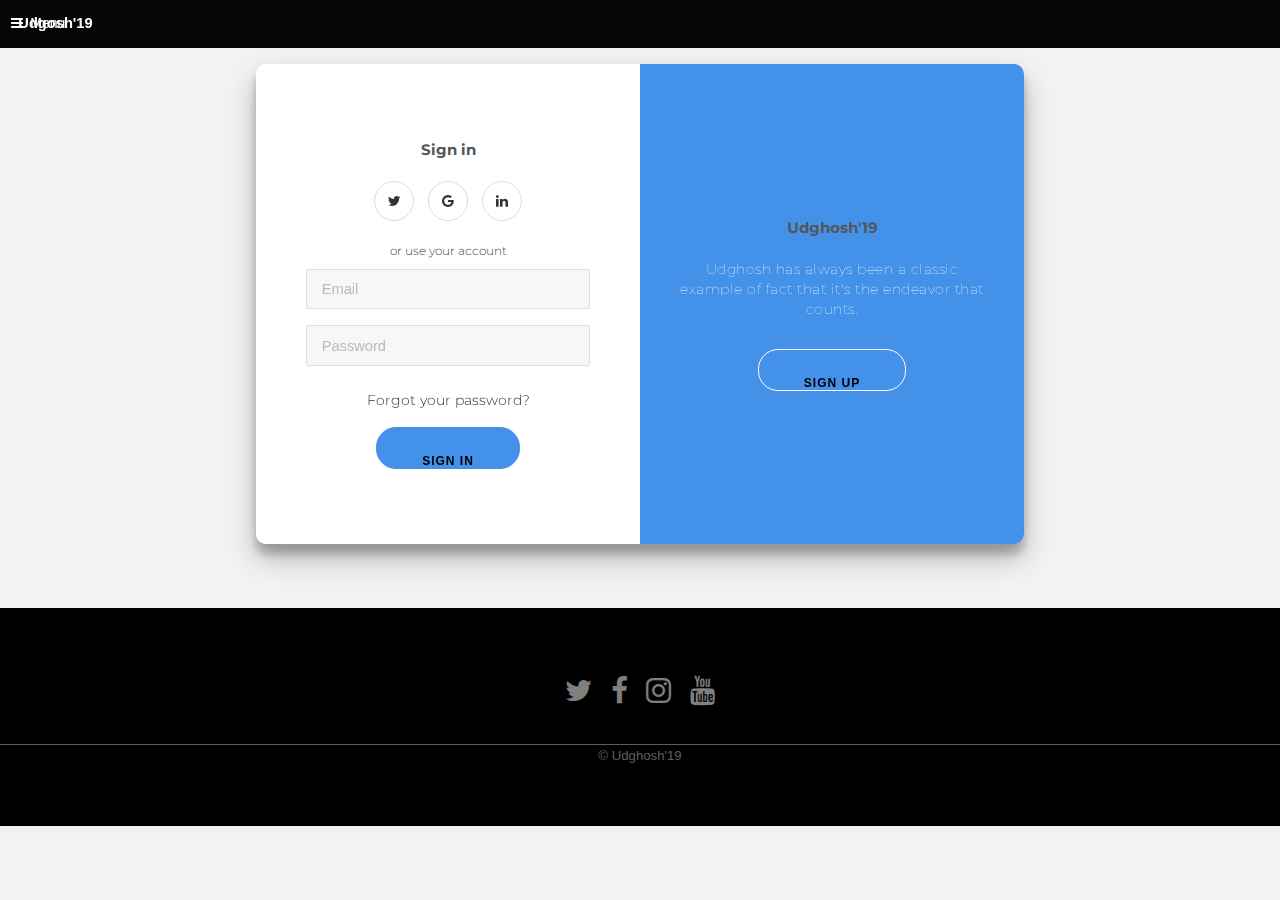
<file: index.html>
<!DOCTYPE HTML>
<!--
	Industrious by TEMPLATED
	templated.co @templatedco
	Released for free under the Creative Commons Attribution 3.0 license (templated.co/license)
-->
<html>
	<head>
		<title>Udghosh'19-login/register</title>
		<meta charset="utf-8" />
		<meta name="viewport" content="width=device-width, initial-scale=1, user-scalable=no" />
		<meta name="description" content="" />
		<meta name="keywords" content="" />
		<link rel="stylesheet" href="assets/css/main.css" />
		<link rel='stylesheet' href='abc/main.css'>
		<link rel="icon" type="image/png" href="https://www.udghosh.org/favicon/logo.png" />
	</head>
	<body class="is-preload">

		<!-- Header -->
			<header id="header">
				<a class="logo" href="index.html">Udgosh'19</a>
				<nav>
					<a href="#menu">Menu</a>
				</nav>
			</header>

		<!-- Nav -->
			<!-- <nav id="menu">
				<ul class="links">
					<li><a href="index.html">Home</a></li>
					<li><a href="elements.html">Elements</a></li>
					<li><a href="generic.html">Generic</a></li>
				</ul>
			</nav> -->
			<nav id="menu" class="">
				<ul class="links">
					<li><a href="index.html" style="-webkit-tap-highlight-color: rgba(0, 0, 0, 0);">Udghosh'19</a></li>
					<li><a href="404.html" style="-webkit-tap-highlight-color: rgba(0, 0, 0, 0);">Login/Register</a></li>
          			<li><a href="views/Brochure/index.html" target="_blank" style="-webkit-tap-highlight-color: rgba(0, 0, 0, 0);">Official Brochure</a></li>
          			<li><a href="views/Nossq/index.html" style="-webkit-tap-highlight-color: rgba(0, 0, 0, 0);">NOSSQ</a></li>
          			<li><a href="views/Events/index.html" style="-webkit-tap-highlight-color: rgba(0, 0, 0, 0);">Formal Events</a></li>
					<li><a href="views/Social/index.html" style="-webkit-tap-highlight-color: rgba(0, 0, 0, 0);">Social Initiatives</a></li>
					<li><a href="views/CA/index.html" style="-webkit-tap-highlight-color: rgba(0, 0, 0, 0);">Campus Ambassador</a></li>
					<li><a href="views/Pronights/index.html" style="-webkit-tap-highlight-color: rgba(0, 0, 0, 0);">Udghosh Broadcast</a></li>
					<li><a href="views/Gallery/index.html" style="-webkit-tap-highlight-color: rgba(0, 0, 0, 0);">Udghosh Snapshot</a></li>
					<li><a href="views/Team/index.html" style="-webkit-tap-highlight-color: rgba(0, 0, 0, 0);">About Us</a></li>
				</ul>
			<a href="#menu" class="close" style="-webkit-tap-highlight-color: rgba(0, 0, 0, 0);"></a></nav>
			<!-- <iframe src='a.html'>

			</iframe> -->

		

		<!-- Highlights -->
			

		

		<!-- Footer -->
			<!-- <footer id="footer">
				<div class="inner">
					<div class="content">
							<ul class="plain">
								<li><a href="#"><i class="icon fa-twitter">&nbsp;</i>Twitter</a></li>
								<li><a href="#"><i class="icon fa-facebook">&nbsp;</i>Facebook</a></li>
								<li><a href="#"><i class="icon fa-instagram">&nbsp;</i>Instagram</a></li>
								<li><a href="#"><i class="icon fa-github">&nbsp;</i>Github</a></li>
							</ul>
					</div>
					<div class="copyright">
						&copy; Untitled. Photos <a href="https://unsplash.co">Unsplash</a>, Video <a href="https://coverr.co">Coverr</a>.
					</div>
				</div>
			</footer> -->
			<div class="container" id="container">
				<div class="form-container sign-up-container">
					<form action="#">
						<h1>Create Account</h1>
						<div class="social-container">
							<a href="#" class="social"><i class="icon fa-facebook"></i></a>
							<a href="#" class="social"><i class="icon fa-google"></i></a>
							<a href="#" class="social"><i class="icon fa-linkedin"></i></a>
						</div>
						<span>or use your email for registration</span>
						<input type="text" placeholder="Name" />
						<input type="email" placeholder="Email" />
						<input type="password" placeholder="Password" />
						<button>Sign Up</button>
					</form>
				</div>
				<div class="form-container sign-in-container">
					<form action="#">
						<h1>Sign in</h1>
						<div class="social-container">
							<a href="#" class="social"><i class="icon fa-twitter"></i></a>
							<a href="#" class="social"><i class="icon fa-google"></i></a>
							<a href="#" class="social"><i class="icon fa-linkedin"></i></a>
						</div>
						<span>or use your account</span>
						<input type="email" placeholder="Email" />
						<input type="password" placeholder="Password" />
						<a href="#">Forgot your password?</a>
						<button>Sign In</button>
					</form>
				</div>
				<div class="overlay-container">
					<div class="overlay">
						<div class="overlay-panel overlay-left">
							<h1>Udghosh'19</h1>
							<p>IIT Kanpur presents to you</p>
							<button class="ghost" id="signIn">Sign In</button>
						</div>
						<div class="overlay-panel overlay-right">
							<h1>Udghosh'19</h1>
							<p>Udghosh has always been a classic example of fact that it's the endeavor that counts.</p>
							<button class="ghost" id="signUp">Sign Up</button>
						</div>
					</div>
				</div>
			</div>
			<!-- <footer id="footer">
				<div id='cont' >
					<span>
					<ul class="icons">
						<li><a href="https://twitter.com/udghoshiitk?lang=en" class="icon fa-twitter"><span class="label">Twitter</span></a></li>
						<li><a href="https://www.facebook.com/udghosh.iitk/" class="icon fa-facebook"><span class="label">Facebook</span></a></li>
						<li><a href="https://www.instagram.com/udghosh_iitk/" class="icon fa-instagram"><span class="label">Instagram</span></a></li>
						<li><a href="https://www.youtube.com/user/udghosh11" class="icon fa-youtube"><span class="label">YouTube</span></a></li>
					</ul>
					</span>
				</div>
				<div class="copyright">
					© Udghosh'19
				</div>
			</footer> -->
			<footer id="footer">
				<div id='cont'>
					<ul class="icons">
						<li><a href="https://twitter.com/udghoshiitk?lang=en" class="icon fa-twitter"><span class="label">Twitter</span></a></li>
						<li><a href="https://www.facebook.com/udghosh.iitk/" class="icon fa-facebook"><span class="label">Facebook</span></a></li>
						<li><a href="https://www.instagram.com/udghosh_iitk/" class="icon fa-instagram"><span class="label">Instagram</span></a></li>
						<li><a href="https://www.youtube.com/user/udghosh11" class="icon fa-youtube"><span class="label">YouTube</span></a></li>
					</ul>
				</div>
				<div class="copyright">
					© Udghosh'19
				</div>
			</footer>
		<!-- Scripts -->
			<script src="assets/js/jquery.min.js"></script>
			<script src="assets/js/browser.min.js"></script>
			<script src="assets/js/breakpoints.min.js"></script>
			<script src="assets/js/util.js"></script>
			<script src="assets/js/main.js"></script>
			<script>
				const signUpButton = document.getElementById('signUp');
			const signInButton = document.getElementById('signIn');
			const container = document.getElementById('container');
			
			signUpButton.addEventListener('click', () => {
				container.classList.add("right-panel-active");
			});
			
			signInButton.addEventListener('click', () => {
				container.classList.remove("right-panel-active");
			});
			</script>
			

	</body>
</html>
</file>
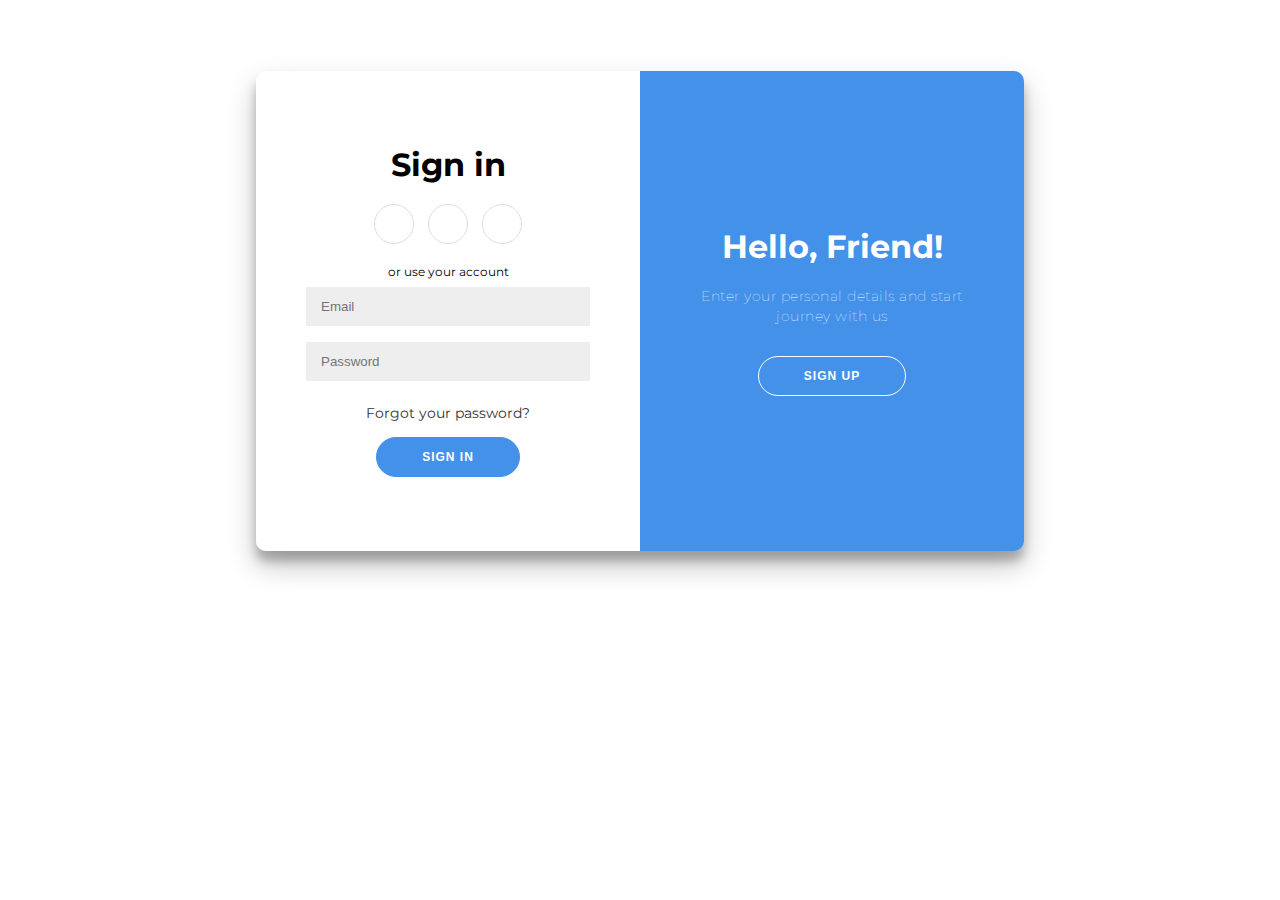
<file: abc/a.html>
<html>
<head>
    <link rel='stylesheet' href='main.css'>
</head>


<body>
    
    <div class="container" id="container">
        <div class="form-container sign-up-container">
            <form action="#">
                <h1>Create Account</h1>
                <div class="social-container">
                    <a href="#" class="social"><i class="fab fa-facebook-f"></i></a>
                    <a href="#" class="social"><i class="fab fa-google-plus-g"></i></a>
                    <a href="#" class="social"><i class="fab fa-linkedin-in"></i></a>
                </div>
                <span>or use your email for registration</span>
                <input type="text" placeholder="Name" />
                <input type="email" placeholder="Email" />
                <input type="password" placeholder="Password" />
                <button>Sign Up</button>
            </form>
        </div>
        <div class="form-container sign-in-container">
            <form action="#">
                <h1>Sign in</h1>
                <div class="social-container">
                    <a href="#" class="social"><i class="fab fa-facebook-f"></i></a>
                    <a href="#" class="social"><i class="fab fa-google-plus-g"></i></a>
                    <a href="#" class="social"><i class="fab fa-linkedin-in"></i></a>
                </div>
                <span>or use your account</span>
                <input type="email" placeholder="Email" />
                <input type="password" placeholder="Password" />
                <a href="#">Forgot your password?</a>
                <button>Sign In</button>
            </form>
        </div>
        <div class="overlay-container">
            <div class="overlay">
                <div class="overlay-panel overlay-left">
                    <h1>Welcome Back!</h1>
                    <p>To keep connected with us please login with your personal info</p>
                    <button class="ghost" id="signIn">Sign In</button>
                </div>
                <div class="overlay-panel overlay-right">
                    <h1>Hello, Friend!</h1>
                    <p>Enter your personal details and start journey with us</p>
                    <button class="ghost" id="signUp">Sign Up</button>
                </div>
            </div>
        </div>
    </div>

    
</body>
<script>
    const signUpButton = document.getElementById('signUp');
const signInButton = document.getElementById('signIn');
const container = document.getElementById('container1');

signUpButton.addEventListener('click', () => {
	container.classList.add("right-panel-active");
});

signInButton.addEventListener('click', () => {
	container.classList.remove("right-panel-active");
});
</script>
</html>
</file>
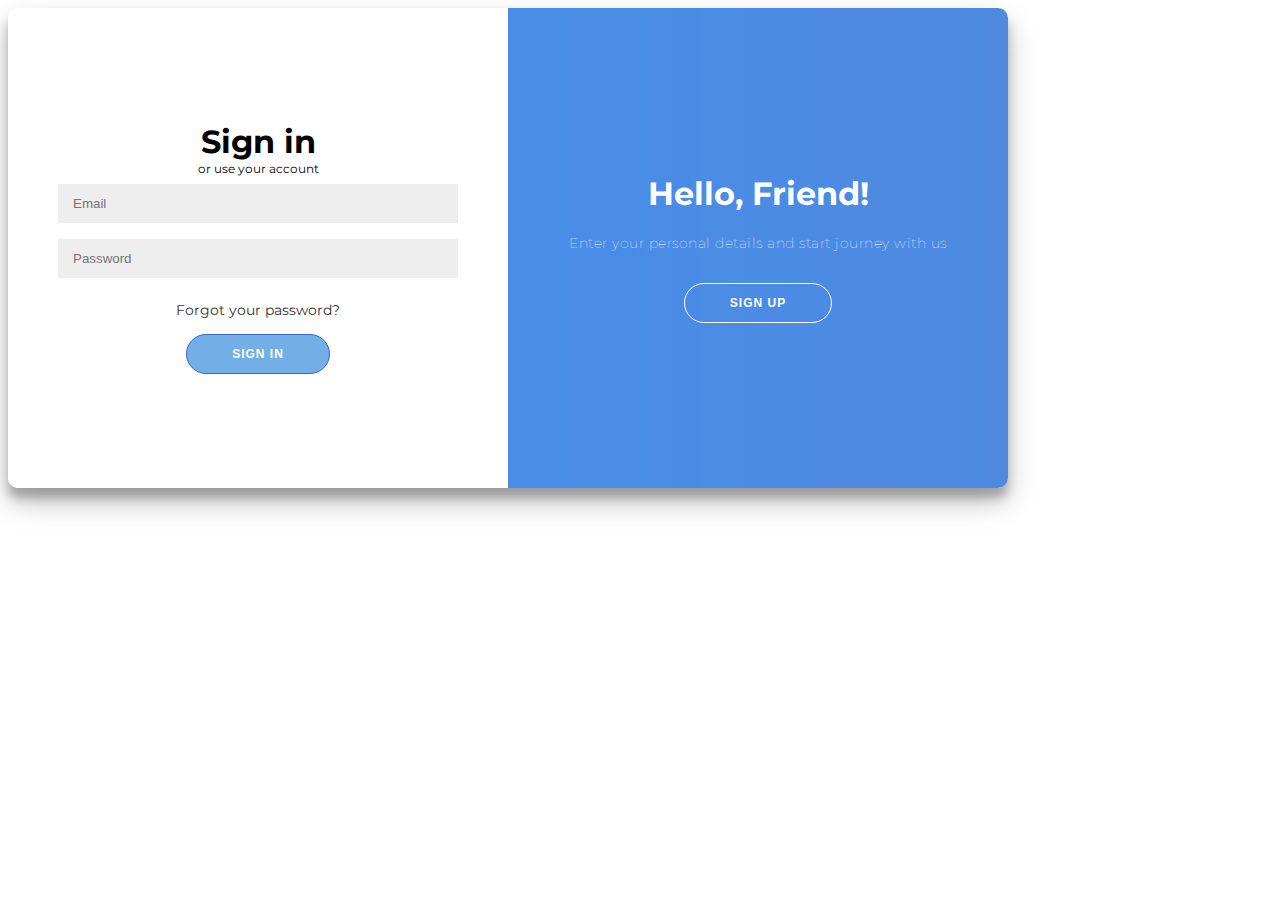
<file: off-canvas-navigation-master/udgosh.html>
<!DOCTYPE html>
<html>
    <head>
        <title>udgosh'19 login</title>
    </head>
    <link rel="stylesheet" href="css/style2.css">
    <body>
        <div class="container" id="container">
            <div class="form-container sign-up-container">
                <form action="#">
                    <h1>Create Account</h1>
                    <div class="social-container">
                        <a href="#" class="social"><i class="fab fa-facebook-f"></i></a>
                        <a href="#" class="social"><i class="fab fa-google-plus-g"></i></a>
                    </div>
                    <span>or use your email for registration</span>
                    <input type="text" placeholder="Name" />
                    <input type="email" placeholder="Email" />
                    <input type="password" placeholder="Password" />
                    <button>Sign Up</button>
                </form>
            </div>
            <div class="form-container sign-in-container">
                <form action="#">
                    <h1>Sign in</h1>
                    <!-- <div class="social-container">
                        <a href="#" class="social"><i class="fab fa-facebook-f"></i></a>
                        <a href="#" class="social"><i class="fab fa-google-plus-g"></i></a>
                        <a href="#" class="social"><i class="fab fa-linkedin-in"></i></a>
                    </div> -->
                    <span>or use your account</span>
                    <input type="email" placeholder="Email" />
                    <input type="password" placeholder="Password" />
                    <a href="#">Forgot your password?</a>
                    <button>Sign In</button>
                </form>
            </div>
            <div class="overlay-container">
                <div class="overlay">
                    <div class="overlay-panel overlay-left">
                        <h1>Welcome Back!</h1>
                        <p>To keep connected with us please login with your personal info</p>
                        <button class="ghost" id="signIn">Sign In</button>
                    </div>
                    <div class="overlay-panel overlay-right">
                        <h1>Hello, Friend!</h1>
                        <p>Enter your personal details and start journey with us</p>
                        <button class="ghost" id="signUp">Sign Up</button>
                    </div>
                </div>
            </div>
        </div>
    </body>
    <script type='text/javascript'>
            const signUpButton = document.getElementById('signUp');
            const signInButton = document.getElementById('signIn');
            const container = document.getElementById('container');

            signUpButton.addEventListener('click', () => {
                container.classList.add("right-panel-active");
            });

            signInButton.addEventListener('click', () => {
                container.classList.remove("right-panel-active");
            });
    </script>
    
</html>
</file>
<file: abc/main.css>
@import url('https://fonts.googleapis.com/css?family=Montserrat:400,800');

* {
	box-sizing: border-box;
}
#container{
	margin:8% 8% 8% 25%;
	background: #f6f5f7;
	display: flex;
	justify-content: center;
	align-items: center;
	flex-direction: column;
	font-family: 'Montserrat', sans-serif;
	height:45%;
	/* height: 100vh;*/
	margin: 5% auto; 
}

h1 {
	font-weight: bold;
	margin: 0;
}

h2 {
	text-align: center;
}

p {
	font-size: 14px;
	font-weight: 100;
	line-height: 20px;
	letter-spacing: 0.5px;
	margin: 20px 0 30px;
}

span {
	font-size: 12px;
}

a {
	color: #333;
	font-size: 14px;
	text-decoration: none;
	margin: 15px 0;
}

button {
	border-radius: 20px;
	border: 1px solid rgb(68, 145, 233);
	background-color: rgb(68, 145, 233);
	color: #FFFFFF;
	font-size: 12px;
	font-weight: bold;
	padding: 12px 45px;
	letter-spacing: 1px;
	text-transform: uppercase;
	transition: transform 80ms ease-in;
}

button:active {
	transform: scale(0.95);
}

button:focus {
	outline: none;
}

button.ghost {
	background-color: transparent;
	border-color: #FFFFFF;
}

form {
	background-color: #FFFFFF;
	display: flex;
	align-items: center;
	justify-content: center;
	flex-direction: column;
	padding: 0 50px;
	height: 100%;
	text-align: center;
}

input {
	background-color: #eee;
	border: none;
	padding: 12px 15px;
	margin: 8px 0;
	width: 100%;
}

.container {
	background-color: #fff;
	border-radius: 10px;
  	box-shadow: 0 14px 28px rgba(0,0,0,0.25), 
			0 10px 10px rgba(0,0,0,0.22);
	position: relative;
	overflow: hidden;
	width: 768px;
	max-width: 100%;
	min-height: 480px;
}

.form-container {
	position: absolute;
	top: 0;
	height: 100%;
	transition: all 0.6s ease-in-out;
}

.sign-in-container {
	left: 0;
	width: 50%;
	z-index: 2;
}

.container.right-panel-active .sign-in-container {
	transform: translateX(100%);
}

.sign-up-container {
	left: 0;
	width: 50%;
	opacity: 0;
	z-index: 1;
}

.container.right-panel-active .sign-up-container {
	transform: translateX(100%);
	opacity: 1;
	z-index: 5;
	animation: show 0.6s;
}

@keyframes show {
	0%, 49.99% {
		opacity: 0;
		z-index: 1;
	}
	
	50%, 100% {
		opacity: 1;
		z-index: 5;
	}
}

.overlay-container {
	position: absolute;
	top: 0;
	left: 50%;
	width: 50%;
	height: 100%;
	overflow: hidden;
	transition: transform 0.6s ease-in-out;
	z-index: 100;
}

.container.right-panel-active .overlay-container{
	transform: translateX(-100%);
}

.overlay {
	background: rgb(68, 145, 233);
	background: -webkit-linear-gradient(to right, rgb(68, 145, 233), rgb(68, 145, 233));
	background: linear-gradient(to right, rgb(68, 145, 233), rgb(68, 145, 233));
	background-repeat: no-repeat;
	background-size: cover;
	background-position: 0 0;
	color: #FFFFFF;
	position: relative;
	left: -100%;
	height: 100%;
	width: 200%;
  	transform: translateX(0);
	transition: transform 0.6s ease-in-out;
}

.container.right-panel-active .overlay {
  	transform: translateX(50%);
}

.overlay-panel {
	position: absolute;
	display: flex;
	align-items: center;
	justify-content: center;
	flex-direction: column;
	padding: 0 40px;
	text-align: center;
	top: 0;
	height: 100%;
	width: 50%;
	transform: translateX(0);
	transition: transform 0.6s ease-in-out;
}

.overlay-left {
	transform: translateX(-20%);
}

.container.right-panel-active .overlay-left {
	transform: translateX(0);
}

.overlay-right {
	right: 0;
	transform: translateX(0);
}

.container.right-panel-active .overlay-right {
	transform: translateX(20%);
}

.social-container {
	margin: 20px 0;
}

.social-container a {
	border: 1px solid #DDDDDD;
	border-radius: 50%;
	display: inline-flex;
	justify-content: center;
	align-items: center;
	margin: 0 5px;
	height: 40px;
	width: 40px;
}
body{
	background-image: url('https://cdn3.eyeem.com/thumb/f53df526fc2b92a2f1636701c73d3efaecf8e346-1556813528826/w/600');
	background-repeat: no-repeat;
  	background-size: 100% 100%;
}
html, body {
    max-width: 100%;
    overflow-x: hidden;
}
</file>
<file: off-canvas-navigation-master/css/style2.css>
@import url('https://fonts.googleapis.com/css?family=Montserrat:400,800');

* {
    box-sizing: border-box;
}

body {

    display: flex;
    
    /*justify-content: center;*/
    /*align-items: center;*/
    flex-direction: column;
    font-family: 'Montserrat', sans-serif;
    /*height: 100vh;*/
}

h1 {
    font-weight: bold;
    margin: 0;
}

h2 {
    text-align: center;
}

p {
    font-size: 14px;
    font-weight: 100;
    line-height: 20px;
    letter-spacing: 0.5px;
    margin: 20px 0 30px;
}

span {
    font-size: 12px;
}

a {
    color: #333;
    font-size: 14px;
    text-decoration: none;
    margin: 15px 0;
}

button {
    border-radius: 20px;
    border: 1px solid rgb(58, 99, 211);
    background-color: rgb(115, 174, 230);
    color: #FFFFFF;
    font-size: 12px;
    font-weight: bold;
    padding: 12px 45px;
    letter-spacing: 1px;
    text-transform: uppercase;
    transition: transform 80ms ease-in;
}

button:active {
    transform: scale(0.95);
}

button:focus {
    outline: none;
}

button.ghost {
    background-color: transparent;
    border-color: #FFFFFF;
}

form {
    background-color: #FFFFFF;
    display: flex;
    align-items: center;
    justify-content: center;
    flex-direction: column;
    padding: 0 50px;
    height: 100%;
    text-align: center;
}

input {
    background-color: #eee;
    border: none;
    padding: 12px 15px;
    margin: 8px 0;
    width: 100%;
}

.container {
    background-color: #fff;
    border-radius: 10px;
    box-shadow: 0 14px 28px rgba(0,0,0,0.25), 
            0 10px 10px rgba(0,0,0,0.22);
    position: relative;
    overflow: hidden;
    width: 1000px;
    max-width: 100%;
    min-height: 480px;
}

.form-container {
    position: absolute;
    top: 0;
    height: 100%;
    transition: all 0.6s ease-in-out;
}

.sign-in-container {
    left: 0;
    width: 50%;
    z-index: 2;
}

.container.right-panel-active .sign-in-container {
    transform: translateX(100%);
}

.sign-up-container {
    left: 0;
    width: 50%;
    opacity: 0;
    z-index: 1;
}

.container.right-panel-active .sign-up-container {
    transform: translateX(100%);
    opacity: 1;
    z-index: 5;
    animation: show 0.6s;
}

@keyframes show {
    0%, 49.99% {
        opacity: 0;
        z-index: 1;
    }
    
    50%, 100% {
        opacity: 1;
        z-index: 5;
    }
}

.overlay-container {
    position: absolute;
    top: 0;
    left: 50%;
    width: 50%;
    height: 100%;
    overflow: hidden;
    transition: transform 0.6s ease-in-out;
    z-index: 100;
}

.container.right-panel-active .overlay-container{
    transform: translateX(-100%);
}

.overlay {
    background: rgb(66, 162, 240);
    background: -webkit-linear-gradient(to right, rgb(71, 149, 238), rgb(71, 138, 238));
    background: linear-gradient(to right, rgb(64, 146, 240), rgb(79, 137, 224));
    background-repeat: no-repeat;
    background-size: cover;
    background-position: 0 0;
    color: #FFFFFF;
    position: relative;
    left: -100%;
    height: 100%;
    width: 200%;
    transform: translateX(0);
    transition: transform 0.6s ease-in-out;
}

.container.right-panel-active .overlay {
    transform: translateX(50%);
}

.overlay-panel {
    position: absolute;
    display: flex;
    align-items: center;
    justify-content: center;
    flex-direction: column;
    padding: 0 40px;
    text-align: center;
    top: 0;
    height: 100%;
    width: 50%;
    transform: translateX(0);
    transition: transform 0.6s ease-in-out;
}

.overlay-left {
    transform: translateX(-20%);
}

.container.right-panel-active .overlay-left {
    transform: translateX(0);
}

.overlay-right {
    right: 0;
    transform: translateX(0);
}

.container.right-panel-active .overlay-right {
    transform: translateX(20%);
}

.social-container {
    margin: 20px 0;
}

.social-container a {
    border: 1px solid #DDDDDD;
    border-radius: 50%;
    display: inline-flex;
    justify-content: center;
    align-items: center;
    margin: 0 5px;
    height: 40px;
    width: 40px;
}
</file>
<file: assets/css/main.css>
@import url(font-awesome.min.css);
@import url("https://fonts.googleapis.com/css?family=Raleway:200,300,400,500,600");
/*
	Industrious by TEMPLATED
	templated.co @templatedco
	Released for free under the Creative Commons Attribution 3.0 license (templated.co/license)
*/
/* Basic */
@-ms-viewport {
  width: device-width; }
body {
  -ms-overflow-style: scrollbar; }

@media screen and (max-width: 480px) {
  html, body {
    min-width: 320px; } }
html {
  box-sizing: border-box; }
#cont{
  align-items: center;
  height:5%;
  padding: 0 0 0 0;
}
/* *, *:before, *:after {
  box-sizing: inherit; } */

/* body {
  background: #ffffff; }
  body.is-preload *, body.is-preload *:before, body.is-preload *:after {
    -moz-animation: none !important;
    -webkit-animation: none !important;
    -ms-animation: none !important;
    animation: none !important;
    -moz-transition: none !important;
    -webkit-transition: none !important;
    -ms-transition: none !important;
    transition: none !important; } */

html, body, div, applet, object,
iframe, h4, h5, h6, p, blockquote,
pre, abbr, acronym, address, big, cite,
code, del, dfn, em, img, ins, kbd, q, s, samp,
small, strike, strong, sub, sup, tt, var, b,
u, i, center, dl, dt, dd, ol, ul, li, fieldset,
 label, legend, table, caption, tbody,
tfoot, thead, tr, th, td,
footer, header, menu, nav{
  margin: 0;
  padding: 0;
  border: 0;
  font-size: 100%;
  font: inherit;
  vertical-align: baseline; }

article, aside, details, figcaption, figure,
footer, header, hgroup, menu, nav, section {
  display: block; }

body {
  line-height: 1; }

ol, ul {
  list-style: none; }

blockquote, q {
  quotes: none; }
  blockquote:before, blockquote:after, q:before, q:after {
    content: '';
    content: none; }

table {
  border-collapse: collapse;
  border-spacing: 0; }

body {
  -webkit-text-size-adjust: none; }

mark {
  background-color: transparent;
  color: inherit; }

::-moz-focus-inner {
  border: 0;
  padding: 0; }

 select, textarea {
  -moz-appearance: none;
  -webkit-appearance: none;
  -ms-appearance: none;
  appearance: none; }

/* Typography */
html {
  font-size: 13pt; }
  @media screen and (max-width: 1680px) {
    html {
      font-size: 11pt; } }
  @media screen and (max-width: 980px) {
    html {
      font-size: 12pt; } }
  @media screen and (max-width: 480px) {
    html {
      font-size: 11pt; } }

body {
  background-color: #ffffff;
  color: #444444; }

body, select, textarea {
  font-family: "Raleway", Arial, Helvetica, sans-serif;
  font-weight: 400;
  font-size: 1rem;
  line-height: 1.65; }

/* a {
  -moz-transition: color 0.2s ease-in-out;
  -webkit-transition: color 0.2s ease-in-out;
  -ms-transition: color 0.2s ease-in-out;
  transition: color 0.2s ease-in-out;
  text-decoration: underline; }
  a:hover {
    text-decoration: none; } */

strong, b {
  font-weight: 600; }

em, i {
  font-style: italic; }

p {
  margin: 0 0 2rem 0; }

header.special {
  text-align: center;
  margin-bottom: 4rem; }
  header.special p {
    max-width: 75%;
    margin-left: auto;
    margin-right: auto; }
h4, h5, h6 {
  font-weight: 300;
  line-height: 1.5;
  text-transform: uppercase;
  margin: 0 0 1.5rem 0; }
   a,  a,  a, h4 a, h5 a, h6 a {
    color: inherit;
    text-decoration: none; }

 

sub {
  font-size: 0.8rem;
  position: relative;
  top: 0.5rem; }

sup {
  font-size: 0.8rem;
  position: relative;
  top: -0.5rem; }

blockquote {
  border-left: solid 0.5rem;
  font-style: italic;
  margin: 0 0 2rem 0;
  padding: 1rem 0 1rem 2rem; }

code {
  border-radius: 4px;
  border: solid 1px;
  font-family: "Courier New", monospace;
  font-size: 0.9rem;
  margin: 0 0.25rem;
  padding: 0.25rem 0.65rem; }

pre {
  -webkit-overflow-scrolling: touch;
  font-family: "Courier New", monospace;
  font-size: 0.9rem;
  margin: 0 0 2rem 0; }
  pre code {
    display: block;
    line-height: 1.75;
    padding: 1rem 1.5rem;
    overflow-x: auto; }

hr {
  border: 0;
  border-bottom: solid 1px;
  margin: 2rem 0; }
  hr.major {
    margin: 4rem 0; }

select, textarea {
  color: #555555; }

a {
  color: #ce1b28; }

strong, b {
  color: #555555; }

 h4, h5, h6 {
  color: #555555; }

blockquote {
  border-left-color: rgba(0, 0, 0, 0.25); }

code {
  background: rgba(0, 0, 0, 0.075);
  border-color: rgba(0, 0, 0, 0.25); }

hr {
  border-bottom-color: rgba(0, 0, 0, 0.25); }

/* Inner */
.inner {
  margin: 0 auto;
  width: 75rem;
  max-width: calc(100% - 6rem); }
  @media screen and (max-width: 480px) {
    .inner {
      max-width: calc(100% - 3rem); } }

/*  */
[type="submit"],
[type="reset"],
[type=""],

 {
  -moz-appearance: none;
  -webkit-appearance: none;
  -ms-appearance: none;
  appearance: none;
  -moz-transition: background-color 0.2s ease-in-out, box-shadow 0.2s ease-in-out, color 0.2s ease-in-out;
  -webkit-transition: background-color 0.2s ease-in-out, box-shadow 0.2s ease-in-out, color 0.2s ease-in-out;
  -ms-transition: background-color 0.2s ease-in-out, box-shadow 0.2s ease-in-out, color 0.2s ease-in-out;
  transition: background-color 0.2s ease-in-out, box-shadow 0.2s ease-in-out, color 0.2s ease-in-out;
  border: 0;
  border-radius: 4px;
  cursor: pointer;
  display: inline-block;
  font-weight: 600;
  height: 3.25rem;
  line-height: 3.25rem;
  padding: 0 1.75rem;
  text-align: center;
  text-decoration: none;
  white-space: nowrap; }
  [type="submit"].small,
  [type="reset"].small,
  [type=""].small,
  .small,
  ..small {
    font-size: 0.8rem;
    height: 2.4375rem;
    line-height: 2.4375rem;
    padding: 0 1.25rem; }
  [type="submit"].large,
  [type="reset"].large,
  [type=""].large,
  .large,
  ..large {
    font-size: 1.35rem;
    height: 4.0625rem;
    line-height: 4.0625rem;
    padding: 0 2rem; }
  [type="submit"].wide,
  [type="reset"].wide,
  [type=""].wide,
  .wide,
  ..wide {
    min-width: 13rem; }
  [type="submit"].icon:before,
  [type="reset"].icon:before,
  [type=""].icon:before,
  .icon:before,
  ..icon:before {
    margin-right: 0.5rem; }
  [type="submit"].fit,
  [type="reset"].fit,
  [type=""].fit,
  .fit,
  ..fit {
    width: 100%; }
  [type="submit"].disabled, [type="submit"]:disabled,
  [type="reset"].disabled,
  [type="reset"]:disabled,
  [type=""].disabled,
  [type=""]:disabled,
  .disabled,
  :disabled,
  ..disabled,
  .:disabled {
    pointer-events: none;
    opacity: 0.25; }

[type="submit"],
[type="reset"],
[type=""],

. {
  background-color: transparent;
  box-shadow: inset 0 0 0 1px #555555;
  color: #555555 !important; }
  [type="submit"]:hover,
  [type="reset"]:hover,
  [type=""]:hover,
  :hover,
  .:hover {
    box-shadow: inset 0 0 0 1px #ce1b28;
    color: #ce1b28 !important; }
    [type="submit"]:hover:active,
    [type="reset"]:hover:active,
    [type=""]:hover:active,
    :hover:active,
    .:hover:active {
      background-color: rgba(206, 27, 40, 0.25); }
  [type="submit"].primary,
  [type="reset"].primary,
  [type=""].primary,
  .primary,
  ..primary {
    box-shadow: none;
    background-color: #ce1b28;
    color: #ffffff !important; }
    [type="submit"].primary:hover,
    [type="reset"].primary:hover,
    [type=""].primary:hover,
    .primary:hover,
    ..primary:hover {
      background-color: #e2212f;
      box-shadow: none; }
      [type="submit"].primary:hover:active,
      [type="reset"].primary:hover:active,
      [type=""].primary:hover:active,
      .primary:hover:active,
      ..primary:hover:active {
        background-color: #b71824; }

/* Form */
 {
  margin: 0 0 2rem 0; }

[type="text"],
[type="password"],
[type="email"],
[type="tel"],
[type="search"],
[type="url"],
select,
textarea {
  -moz-appearance: none;
  -webkit-appearance: none;
  -ms-appearance: none;
  appearance: none;
  border-radius: 4px;
  border: none;
  border: solid 1px;
  color: inherit;
  display: block;
  outline: 0;
  padding: 0 1rem;
  text-decoration: none;
  width: 100%; }
  [type="text"]:invalid,
  [type="password"]:invalid,
  [type="email"]:invalid,
  [type="tel"]:invalid,
  [type="search"]:invalid,
  [type="url"]:invalid,
  select:invalid,
  textarea:invalid {
    box-shadow: none; }

label {
  display: block;
  font-size: 1rem;
  font-weight: 600;
  margin: 0 0 1rem 0; }

[type="text"],
[type="password"],
[type="email"],
[type="tel"],
[type="search"],
[type="url"] {
  height: 3.25rem; }

select {
  background-size: 1.25rem;
  background-repeat: no-repeat;
  background-position: calc(100% - 1rem) center;
  height: 3.25rem;
  padding-right: 3.25rem;
  text-overflow: ellipsis; }
  select:focus::-ms-value {
    background-color: transparent; }
  select::-ms-expand {
    display: none; }

textarea {
  padding: 0.75rem 1rem; }

[type="checkbox"],
[type="radio"] {
  -moz-appearance: none;
  -webkit-appearance: none;
  -ms-appearance: none;
  appearance: none;
  display: block;
  float: left;
  margin-right: -2rem;
  opacity: 0;
  width: 1rem;
  z-index: -1; }
  [type="checkbox"] + label,
  [type="radio"] + label {
    text-decoration: none;
    cursor: pointer;
    display: inline-block;
    font-size: 1rem;
    font-weight: 400;
    padding-left: 2.825rem;
    padding-right: 0.875rem;
    position: relative; }
    [type="checkbox"] + label:before,
    [type="radio"] + label:before {
      -moz-osx-font-smoothing: grayscale;
      -webkit-font-smoothing: antialiased;
      font-family: FontAwesome;
      font-style: normal;
      font-weight: normal;
      text-transform: none !important; }
    [type="checkbox"] + label:before,
    [type="radio"] + label:before {
      border-radius: 4px;
      border: solid 1px;
      content: '';
      display: inline-block;
      height: 1.95rem;
      left: 0;
      line-height: 1.86875rem;
      position: absolute;
      text-align: center;
      top: -0.1625rem;
      width: 1.95rem; }
  [type="checkbox"]:checked + label:before,
  [type="radio"]:checked + label:before {
    content: '\f00c'; }

[type="checkbox"] + label:before {
  border-radius: 4px; }

[type="radio"] + label:before {
  border-radius: 100%; }

::-webkit--placeholder {
  opacity: 1.0; }

:-moz-placeholder {
  opacity: 1.0; }

::-moz-placeholder {
  opacity: 1.0; }

:-ms--placeholder {
  opacity: 1.0; }

label {
  color: #555555; }

[type="text"],
[type="password"],
[type="email"],
[type="tel"],
[type="search"],
[type="url"],
select,
textarea {
  background-color: rgba(0, 0, 0, 0.075);
  border-color: rgba(0, 0, 0, 0.25); }
  [type="text"]:focus,
  [type="password"]:focus,
  [type="email"]:focus,
  [type="tel"]:focus,
  [type="search"]:focus,
  [type="url"]:focus,
  select:focus,
  textarea:focus {
    border-color: #ce1b28;
    box-shadow: 0 0 0 1px #ce1b28; }

select {
  background-image: url("data:image/svg+xml;charset=utf8,%3Csvg xmlns='http://www.w3.org/2000/svg' width='40' height='40' preserveAspectRatio='none' viewBox='0 0 40 40'%3E%3Cpath d='M9.4,12.3l10.4,10.4l10.4-10.4c0.2-0.2,0.5-0.4,0.9-0.4c0.3,0,0.6,0.1,0.9,0.4l3.3,3.3c0.2,0.2,0.4,0.5,0.4,0.9 c0,0.4-0.1,0.6-0.4,0.9L20.7,31.9c-0.2,0.2-0.5,0.4-0.9,0.4c-0.3,0-0.6-0.1-0.9-0.4L4.3,17.3c-0.2-0.2-0.4-0.5-0.4-0.9 c0-0.4,0.1-0.6,0.4-0.9l3.3-3.3c0.2-0.2,0.5-0.4,0.9-0.4S9.1,12.1,9.4,12.3z' fill='rgba(0, 0, 0, 0.25)' /%3E%3C/svg%3E"); }
  select option {
    color: #444444;
    background-color: #ffffff; }

[type="checkbox"] + label,
[type="radio"] + label {
  color: #444444; }
  [type="checkbox"] + label:before,
  [type="radio"] + label:before {
    background: rgba(0, 0, 0, 0.075);
    border-color: rgba(0, 0, 0, 0.25); }
[type="checkbox"]:checked + label:before,
[type="radio"]:checked + label:before {
  background-color: #ce1b28;
  border-color: #ce1b28;
  color: #ffffff; }
[type="checkbox"]:focus + label:before,
[type="radio"]:focus + label:before {
  border-color: #ce1b28;
  box-shadow: 0 0 0 1px #ce1b28; }

::-webkit--placeholder {
  color: #bbbbbb !important; }

:-moz-placeholder {
  color: #bbbbbb !important; }

::-moz-placeholder {
  color: #bbbbbb !important; }

:-ms--placeholder {
  color: #bbbbbb !important; }

/* List */
ol {
  list-style: decimal;
  margin: 0 0 2rem 0;
  padding-left: 1.25rem; }
  ol li {
    padding-left: 0.25rem; }

ul {
  list-style: disc;
  margin: 0 0 2rem 0;
  padding-left: 1rem; }
  ul li {
    padding-left: 0.325rem; }
  ul.plain {
    list-style: none;
    padding-left: 0; }
    ul.plain li {
      margin-bottom: 1rem; }
      ul.plain li .icon {
        border-radius: 4px;
        color: #ffffff;
        display: inline-block;
        margin-right: 1rem;
        text-align: center;
        width: 2rem;
        height: 2rem;
        line-height: 2rem;
        background: rgba(0, 0, 0, 0.5); }
  ul.alt {
    list-style: none;
    padding-left: 0; }
    ul.alt li {
      border-top: solid 1px;
      padding: 0.75rem 0; }
      ul.alt li:first-child {
        border-top: 0;
        padding-top: 0; }
      ul.alt li:last-child {
        padding-bottom: 0; }

dl {
  margin: 0 0 2rem 0; }
  dl dt {
    display: block;
    font-weight: 600;
    margin: 0 0 1rem 0; }
  dl dd {
    margin-left: 1.5rem; }

ul.alt li {
  border-top-color: rgba(0, 0, 0, 0.25); }

/* Table */
.table-wrapper {
  -webkit-overflow-scrolling: touch;
  overflow-x: auto; }

table {
  margin: 0 0 2rem 0;
  width: 100%; }
  table tbody tr {
    border: solid 1px;
    border-left: 0;
    border-right: 0; }
  table td {
    padding: 0.75rem 0.75rem; }
  table th {
    font-size: 0.9rem;
    font-weight: 600;
    padding: 0 0.75rem 0.75rem 0.75rem;
    text-align: left; }
  table thead {
    border-bottom: solid 2px; }
  table tfoot {
    border-top: solid 2px; }
  table.alt {
    border-collapse: separate; }
    table.alt tbody tr td {
      border: solid 1px;
      border-left-width: 0;
      border-top-width: 0; }
      table.alt tbody tr td:first-child {
        border-left-width: 1px; }
    table.alt tbody tr:first-child td {
      border-top-width: 1px; }
    table.alt thead {
      border-bottom: 0; }
    table.alt tfoot {
      border-top: 0; }

table tbody tr {
  border-color: rgba(0, 0, 0, 0.25); }
  table tbody tr:nth-child(2n + 1) {
    background-color: rgba(0, 0, 0, 0.075); }
table th {
  color: #555555; }
table thead {
  border-bottom-color: rgba(0, 0, 0, 0.25); }
table tfoot {
  border-top-color: rgba(0, 0, 0, 0.25); }
table.alt tbody tr td {
  border-color: rgba(0, 0, 0, 0.25); }

/* Highlights */
.highlights {
  width: 100%;
  margin: 2.5rem 0;
  display: -moz-flex;
  display: -webkit-flex;
  display: -ms-flex;
  display: flex;
  -moz-flex-wrap: wrap;
  -webkit-flex-wrap: wrap;
  -ms-flex-wrap: wrap;
  flex-wrap: wrap;
  -moz-align-items: -moz-stretch;
  -webkit-align-items: -webkit-stretch;
  -ms-align-items: -ms-stretch;
  align-items: stretch; }
  .highlights > * {
    -moz-flex-shrink: 1;
    -webkit-flex-shrink: 1;
    -ms-flex-shrink: 1;
    flex-shrink: 1;
    -moz-flex-grow: 0;
    -webkit-flex-grow: 0;
    -ms-flex-grow: 0;
    flex-grow: 0; }
  .highlights > * {
    width: 33.3333333333%; }
  .highlights > * {
    padding: 1.5rem;
    width: calc(33.3333333333% + 1rem); }
  .highlights > :nth-child(-n + 3) {
    padding-top: 0; }
  .highlights > :nth-last-child(-n + 3) {
    padding-bottom: 0; }
  .highlights > :nth-child(3n + 1) {
    padding-left: 0; }
  .highlights > :nth-child(3n) {
    padding-right: 0; }
  .highlights > :nth-child(3n + 1),
  .highlights > :nth-child(3n) {
    width: calc(33.3333333333% + -0.5rem); }
  .highlights .content {
    border-radius: 4px;
    height: 100%;
    padding: 3rem;
    text-align: center; }
    .highlights .content .icon {
      font-size: 5rem; }
  .highlights > div > :last-child {
    margin-bottom: 0; }
  @media screen and (max-width: 980px) {
    .highlights > * {
      width: 50%; }
    .highlights > * {
      padding: 1rem;
      width: calc(33.3333333333% + 0.6666666667rem); }
    .highlights > :nth-child(-n + 3) {
      padding-top: 1rem; }
    .highlights > :nth-last-child(-n + 3) {
      padding-bottom: 1rem; }
    .highlights > :nth-child(3n + 1) {
      padding-left: 1rem; }
    .highlights > :nth-child(3n) {
      padding-right: 1rem; }
    .highlights > :nth-child(3n + 1),
    .highlights > :nth-child(3n) {
      padding: 1rem;
      width: calc(50% + 1rem); }
    .highlights > * {
      padding: 1rem;
      width: calc(50% + 1rem); }
    .highlights > :nth-child(-n + 2) {
      padding-top: 0; }
    .highlights > :nth-last-child(-n + 2) {
      padding-bottom: 0; }
    .highlights > :nth-child(2n + 1) {
      padding-left: 0; }
    .highlights > :nth-child(2n) {
      padding-right: 0; }
    .highlights > :nth-child(2n + 1),
    .highlights > :nth-child(2n) {
      width: calc(50% + 0rem); }
    .highlights .content {
      padding: 2rem; } }
  @media screen and (max-width: 736px) {
    .highlights > * {
      width: 100%; }
    .highlights > * {
      padding: 1rem;
      width: calc(33.3333333333% + 0.6666666667rem); }
    .highlights > :nth-child(-n + 3) {
      padding-top: 1rem; }
    .highlights > :nth-last-child(-n + 3) {
      padding-bottom: 1rem; }
    .highlights > :nth-child(3n + 1) {
      padding-left: 1rem; }
    .highlights > :nth-child(3n) {
      padding-right: 1rem; }
    .highlights > :nth-child(3n + 1),
    .highlights > :nth-child(3n) {
      padding: 1rem;
      width: calc(100% + 2rem); }
    .highlights > * {
      padding: 1rem;
      width: calc(50% + 1rem); }
    .highlights > :nth-child(-n + 2) {
      padding-top: 1rem; }
    .highlights > :nth-last-child(-n + 2) {
      padding-bottom: 1rem; }
    .highlights > :nth-child(2n + 1) {
      padding-left: 1rem; }
    .highlights > :nth-child(2n) {
      padding-right: 1rem; }
    .highlights > :nth-child(2n + 1),
    .highlights > :nth-child(2n) {
      padding: 1rem;
      width: calc(100% + 2rem); }
    .highlights > * {
      padding: 1rem;
      width: calc(100% + 2rem); }
    .highlights > :nth-child(-n + 1) {
      padding-top: 0; }
    .highlights > :nth-last-child(-n + 1) {
      padding-bottom: 0; }
    .highlights > :nth-child(1n + 1) {
      padding-left: 0; }
    .highlights > :nth-child(1n) {
      padding-right: 0; }
    .highlights > :nth-child(1n + 1),
    .highlights > :nth-child(1n) {
      width: calc(100% + 1rem); } }

.highlights .content {
  background: #ffffff;
  box-shadow: 0px 0px 4px 1px rgba(0, 0, 0, 0.025); }

/* Testimonials */
.testimonials {
  margin: 2.5rem 0;
  width: 100%;
  display: -moz-flex;
  display: -webkit-flex;
  display: -ms-flex;
  display: flex;
  -moz-flex-wrap: wrap;
  -webkit-flex-wrap: wrap;
  -ms-flex-wrap: wrap;
  flex-wrap: wrap;
  -moz-align-items: -moz-stretch;
  -webkit-align-items: -webkit-stretch;
  -ms-align-items: -ms-stretch;
  align-items: stretch; }
  .testimonials > * {
    -moz-flex-shrink: 1;
    -webkit-flex-shrink: 1;
    -ms-flex-shrink: 1;
    flex-shrink: 1;
    -moz-flex-grow: 0;
    -webkit-flex-grow: 0;
    -ms-flex-grow: 0;
    flex-grow: 0; }
  .testimonials > * {
    width: 33.3333333333%; }
  .testimonials > * {
    padding: 1.5rem;
    width: calc(33.3333333333% + 1rem); }
  .testimonials > :nth-child(-n + 3) {
    padding-top: 0; }
  .testimonials > :nth-last-child(-n + 3) {
    padding-bottom: 0; }
  .testimonials > :nth-child(3n + 1) {
    padding-left: 0; }
  .testimonials > :nth-child(3n) {
    padding-right: 0; }
  .testimonials > :nth-child(3n + 1),
  .testimonials > :nth-child(3n) {
    width: calc(33.3333333333% + -0.5rem); }
  .testimonials .content {
    border-radius: 4px;
    height: 100%;
    padding: 3rem; }
    .testimonials .content .author {
      display: -moz-flex;
      display: -webkit-flex;
      display: -ms-flex;
      display: flex;
      -moz-align-items: center;
      -webkit-align-items: center;
      -ms-align-items: center;
      align-items: center; }
      .testimonials .content .author blockquote {
        margin: 0; }
      .testimonials .content .author .image {
        margin-right: 2rem;
        width: 20%; }
        .testimonials .content .author .image img {
          border-radius: 100%;
          max-width: 100%; }
    .testimonials .content .credit {
      font-size: 0.75rem; }
    .testimonials .content p:last-child {
      margin: 0; }
  .testimonials > div > :last-child {
    margin-bottom: 0; }
  @media screen and (max-width: 980px) {
    .testimonials > * {
      width: 50%; }
    .testimonials > * {
      padding: 1rem;
      width: calc(33.3333333333% + 0.6666666667rem); }
    .testimonials > :nth-child(-n + 3) {
      padding-top: 1rem; }
    .testimonials > :nth-last-child(-n + 3) {
      padding-bottom: 1rem; }
    .testimonials > :nth-child(3n + 1) {
      padding-left: 1rem; }
    .testimonials > :nth-child(3n) {
      padding-right: 1rem; }
    .testimonials > :nth-child(3n + 1),
    .testimonials > :nth-child(3n) {
      padding: 1rem;
      width: calc(50% + 1rem); }
    .testimonials > * {
      padding: 1rem;
      width: calc(50% + 1rem); }
    .testimonials > :nth-child(-n + 2) {
      padding-top: 0; }
    .testimonials > :nth-last-child(-n + 2) {
      padding-bottom: 0; }
    .testimonials > :nth-child(2n + 1) {
      padding-left: 0; }
    .testimonials > :nth-child(2n) {
      padding-right: 0; }
    .testimonials > :nth-child(2n + 1),
    .testimonials > :nth-child(2n) {
      width: calc(50% + 0rem); }
    .testimonials .content {
      padding: 2rem; } }
  @media screen and (max-width: 736px) {
    .testimonials > * {
      width: 100%; }
    .testimonials > * {
      padding: 1rem;
      width: calc(33.3333333333% + 0.6666666667rem); }
    .testimonials > :nth-child(-n + 3) {
      padding-top: 1rem; }
    .testimonials > :nth-last-child(-n + 3) {
      padding-bottom: 1rem; }
    .testimonials > :nth-child(3n + 1) {
      padding-left: 1rem; }
    .testimonials > :nth-child(3n) {
      padding-right: 1rem; }
    .testimonials > :nth-child(3n + 1),
    .testimonials > :nth-child(3n) {
      padding: 1rem;
      width: calc(100% + 2rem); }
    .testimonials > * {
      padding: 1rem;
      width: calc(50% + 1rem); }
    .testimonials > :nth-child(-n + 2) {
      padding-top: 1rem; }
    .testimonials > :nth-last-child(-n + 2) {
      padding-bottom: 1rem; }
    .testimonials > :nth-child(2n + 1) {
      padding-left: 1rem; }
    .testimonials > :nth-child(2n) {
      padding-right: 1rem; }
    .testimonials > :nth-child(2n + 1),
    .testimonials > :nth-child(2n) {
      padding: 1rem;
      width: calc(100% + 2rem); }
    .testimonials > * {
      padding: 1rem;
      width: calc(100% + 2rem); }
    .testimonials > :nth-child(-n + 1) {
      padding-top: 0; }
    .testimonials > :nth-last-child(-n + 1) {
      padding-bottom: 0; }
    .testimonials > :nth-child(1n + 1) {
      padding-left: 0; }
    .testimonials > :nth-child(1n) {
      padding-right: 0; }
    .testimonials > :nth-child(1n + 1),
    .testimonials > :nth-child(1n) {
      width: calc(100% + 1rem); } }

.testimonials .content {
  background: #ffffff;
  box-shadow: 0px 0px 4px 1px rgba(0, 0, 0, 0.025); }
  .testimonials .content .credit strong {
    color: #ce1b28; }

/* Actions */
ul.actions {
  display: -moz-flex;
  display: -webkit-flex;
  display: -ms-flex;
  display: flex;
  cursor: default;
  list-style: none;
  margin-left: -1rem;
  padding-left: 0; }
  ul.actions li {
    padding: 0 0 0 1rem;
    vertical-align: middle; }
  ul.actions.special {
    -moz-justify-content: center;
    -webkit-justify-content: center;
    -ms-justify-content: center;
    justify-content: center;
    width: calc(100% + 1rem); }
  ul.actions.stacked {
    -moz-flex-direction: column;
    -webkit-flex-direction: column;
    -ms-flex-direction: column;
    flex-direction: column;
    margin-left: 0; }
    ul.actions.stacked li {
      padding: 1.3rem 0 0 0; }
      ul.actions.stacked li:first-child {
        padding-top: 0; }
  ul.actions.fit {
    width: calc(100% + 1rem); }
    ul.actions.fit li {
      -moz-flex-grow: 1;
      -webkit-flex-grow: 1;
      -ms-flex-grow: 1;
      flex-grow: 1;
      -moz-flex-shrink: 1;
      -webkit-flex-shrink: 1;
      -ms-flex-shrink: 1;
      flex-shrink: 1;
      width: 100%; }
      ul.actions.fit li > * {
        width: 100%; }
    ul.actions.fit.stacked {
      width: 100%; }
  @media screen and (max-width: 480px) {
    ul.actions:not(.fixed) {
      -moz-flex-direction: column;
      -webkit-flex-direction: column;
      -ms-flex-direction: column;
      flex-direction: column;
      margin-left: 0;
      width: 100% !important; }
      ul.actions:not(.fixed) li {
        -moz-flex-grow: 1;
        -webkit-flex-grow: 1;
        -ms-flex-grow: 1;
        flex-grow: 1;
        -moz-flex-shrink: 1;
        -webkit-flex-shrink: 1;
        -ms-flex-shrink: 1;
        flex-shrink: 1;
        padding: 1rem 0 0 0;
        text-align: center;
        width: 100%; }
        ul.actions:not(.fixed) li > * {
          width: 100%; }
        ul.actions:not(.fixed) li:first-child {
          padding-top: 0; }
        ul.actions:not(.fixed) li [type="submit"],
        ul.actions:not(.fixed) li [type="reset"],
        ul.actions:not(.fixed) li [type=""],
        ul.actions:not(.fixed) li 
        ul.actions:not(.fixed) li . {
          width: 100%; }
          ul.actions:not(.fixed) li [type="submit"].icon:before,
          ul.actions:not(.fixed) li [type="reset"].icon:before,
          ul.actions:not(.fixed) li [type=""].icon:before,
          ul.actions:not(.fixed) li .icon:before,
          ul.actions:not(.fixed) li ..icon:before {
            margin-left: -0.5rem; } }

/* Grid */
.row {
  display: flex;
  flex-wrap: wrap;
  box-sizing: border-box; }
  .row > * {
    box-sizing: border-box; }
  .row.gtr-uniform > * > :last-child {
    margin-bottom: 0; }

.row > .imp {
  order: -1; }
.row > .col-1 {
  width: 8.3333333333%; }
.row > .off-1 {
  margin-left: 8.3333333333%; }
.row > .col-2 {
  width: 16.6666666667%; }
.row > .off-2 {
  margin-left: 16.6666666667%; }
.row > .col-3 {
  width: 25%; }
.row > .off-3 {
  margin-left: 25%; }
.row > .col-4 {
  width: 33.3333333333%; }
.row > .off-4 {
  margin-left: 33.3333333333%; }
.row > .col-5 {
  width: 41.6666666667%; }
.row > .off-5 {
  margin-left: 41.6666666667%; }
.row > .col-6 {
  width: 50%; }
.row > .off-6 {
  margin-left: 50%; }
.row > .col-7 {
  width: 58.3333333333%; }
.row > .off-7 {
  margin-left: 58.3333333333%; }
.row > .col-8 {
  width: 66.6666666667%; }
.row > .off-8 {
  margin-left: 66.6666666667%; }
.row > .col-9 {
  width: 75%; }
.row > .off-9 {
  margin-left: 75%; }
.row > .col-10 {
  width: 83.3333333333%; }
.row > .off-10 {
  margin-left: 83.3333333333%; }
.row > .col-11 {
  width: 91.6666666667%; }
.row > .off-11 {
  margin-left: 91.6666666667%; }
.row > .col-12 {
  width: 100%; }
.row > .off-12 {
  margin-left: 100%; }
.row.gtr-0 {
  margin-top: 0;
  margin-left: 0rem; }
  .row.gtr-0 > * {
    padding: 0 0 0 0rem; }
  .row.gtr-0.gtr-uniform {
    margin-top: 0rem; }
    .row.gtr-0.gtr-uniform > * {
      padding-top: 0rem; }
.row.gtr-25 {
  margin-top: 0;
  margin-left: -0.75rem; }
  .row.gtr-25 > * {
    padding: 0 0 0 0.75rem; }
  .row.gtr-25.gtr-uniform {
    margin-top: -0.75rem; }
    .row.gtr-25.gtr-uniform > * {
      padding-top: 0.75rem; }
.row.gtr-50 {
  margin-top: 0;
  margin-left: -1.5rem; }
  .row.gtr-50 > * {
    padding: 0 0 0 1.5rem; }
  .row.gtr-50.gtr-uniform {
    margin-top: -1.5rem; }
    .row.gtr-50.gtr-uniform > * {
      padding-top: 1.5rem; }
.row {
  margin-top: 0;
  margin-left: -3rem; }
  .row > * {
    padding: 0 0 0 3rem; }
  .row.gtr-uniform {
    margin-top: -3rem; }
    .row.gtr-uniform > * {
      padding-top: 3rem; }
.row.gtr-150 {
  margin-top: 0;
  margin-left: -4.5rem; }
  .row.gtr-150 > * {
    padding: 0 0 0 4.5rem; }
  .row.gtr-150.gtr-uniform {
    margin-top: -4.5rem; }
    .row.gtr-150.gtr-uniform > * {
      padding-top: 4.5rem; }
.row.gtr-200 {
  margin-top: 0;
  margin-left: -6rem; }
  .row.gtr-200 > * {
    padding: 0 0 0 6rem; }
  .row.gtr-200.gtr-uniform {
    margin-top: -6rem; }
    .row.gtr-200.gtr-uniform > * {
      padding-top: 6rem; }

@media screen and (max-width: 1680px) {
  .row {
    display: flex;
    flex-wrap: wrap;
    box-sizing: border-box; }
    .row > * {
      box-sizing: border-box; }
    .row.gtr-uniform > * > :last-child {
      margin-bottom: 0; }

  .row > .imp-xlarge {
    order: -1; }
  .row > .col-1-xlarge {
    width: 8.3333333333%; }
  .row > .off-1-xlarge {
    margin-left: 8.3333333333%; }
  .row > .col-2-xlarge {
    width: 16.6666666667%; }
  .row > .off-2-xlarge {
    margin-left: 16.6666666667%; }
  .row > .col-3-xlarge {
    width: 25%; }
  .row > .off-3-xlarge {
    margin-left: 25%; }
  .row > .col-4-xlarge {
    width: 33.3333333333%; }
  .row > .off-4-xlarge {
    margin-left: 33.3333333333%; }
  .row > .col-5-xlarge {
    width: 41.6666666667%; }
  .row > .off-5-xlarge {
    margin-left: 41.6666666667%; }
  .row > .col-6-xlarge {
    width: 50%; }
  .row > .off-6-xlarge {
    margin-left: 50%; }
  .row > .col-7-xlarge {
    width: 58.3333333333%; }
  .row > .off-7-xlarge {
    margin-left: 58.3333333333%; }
  .row > .col-8-xlarge {
    width: 66.6666666667%; }
  .row > .off-8-xlarge {
    margin-left: 66.6666666667%; }
  .row > .col-9-xlarge {
    width: 75%; }
  .row > .off-9-xlarge {
    margin-left: 75%; }
  .row > .col-10-xlarge {
    width: 83.3333333333%; }
  .row > .off-10-xlarge {
    margin-left: 83.3333333333%; }
  .row > .col-11-xlarge {
    width: 91.6666666667%; }
  .row > .off-11-xlarge {
    margin-left: 91.6666666667%; }
  .row > .col-12-xlarge {
    width: 100%; }
  .row > .off-12-xlarge {
    margin-left: 100%; }
  .row.gtr-0 {
    margin-top: 0;
    margin-left: 0rem; }
    .row.gtr-0 > * {
      padding: 0 0 0 0rem; }
    .row.gtr-0.gtr-uniform {
      margin-top: 0rem; }
      .row.gtr-0.gtr-uniform > * {
        padding-top: 0rem; }
  .row.gtr-25 {
    margin-top: 0;
    margin-left: -0.75rem; }
    .row.gtr-25 > * {
      padding: 0 0 0 0.75rem; }
    .row.gtr-25.gtr-uniform {
      margin-top: -0.75rem; }
      .row.gtr-25.gtr-uniform > * {
        padding-top: 0.75rem; }
  .row.gtr-50 {
    margin-top: 0;
    margin-left: -1.5rem; }
    .row.gtr-50 > * {
      padding: 0 0 0 1.5rem; }
    .row.gtr-50.gtr-uniform {
      margin-top: -1.5rem; }
      .row.gtr-50.gtr-uniform > * {
        padding-top: 1.5rem; }
  .row {
    margin-top: 0;
    margin-left: -3rem; }
    .row > * {
      padding: 0 0 0 3rem; }
    .row.gtr-uniform {
      margin-top: -3rem; }
      .row.gtr-uniform > * {
        padding-top: 3rem; }
  .row.gtr-150 {
    margin-top: 0;
    margin-left: -4.5rem; }
    .row.gtr-150 > * {
      padding: 0 0 0 4.5rem; }
    .row.gtr-150.gtr-uniform {
      margin-top: -4.5rem; }
      .row.gtr-150.gtr-uniform > * {
        padding-top: 4.5rem; }
  .row.gtr-200 {
    margin-top: 0;
    margin-left: -6rem; }
    .row.gtr-200 > * {
      padding: 0 0 0 6rem; }
    .row.gtr-200.gtr-uniform {
      margin-top: -6rem; }
      .row.gtr-200.gtr-uniform > * {
        padding-top: 6rem; } }
@media screen and (max-width: 1280px) {
  .row {
    display: flex;
    flex-wrap: wrap;
    box-sizing: border-box; }
    .row > * {
      box-sizing: border-box; }
    .row.gtr-uniform > * > :last-child {
      margin-bottom: 0; }

  .row > .imp-large {
    order: -1; }
  .row > .col-1-large {
    width: 8.3333333333%; }
  .row > .off-1-large {
    margin-left: 8.3333333333%; }
  .row > .col-2-large {
    width: 16.6666666667%; }
  .row > .off-2-large {
    margin-left: 16.6666666667%; }
  .row > .col-3-large {
    width: 25%; }
  .row > .off-3-large {
    margin-left: 25%; }
  .row > .col-4-large {
    width: 33.3333333333%; }
  .row > .off-4-large {
    margin-left: 33.3333333333%; }
  .row > .col-5-large {
    width: 41.6666666667%; }
  .row > .off-5-large {
    margin-left: 41.6666666667%; }
  .row > .col-6-large {
    width: 50%; }
  .row > .off-6-large {
    margin-left: 50%; }
  .row > .col-7-large {
    width: 58.3333333333%; }
  .row > .off-7-large {
    margin-left: 58.3333333333%; }
  .row > .col-8-large {
    width: 66.6666666667%; }
  .row > .off-8-large {
    margin-left: 66.6666666667%; }
  .row > .col-9-large {
    width: 75%; }
  .row > .off-9-large {
    margin-left: 75%; }
  .row > .col-10-large {
    width: 83.3333333333%; }
  .row > .off-10-large {
    margin-left: 83.3333333333%; }
  .row > .col-11-large {
    width: 91.6666666667%; }
  .row > .off-11-large {
    margin-left: 91.6666666667%; }
  .row > .col-12-large {
    width: 100%; }
  .row > .off-12-large {
    margin-left: 100%; }
  .row.gtr-0 {
    margin-top: 0;
    margin-left: 0rem; }
    .row.gtr-0 > * {
      padding: 0 0 0 0rem; }
    .row.gtr-0.gtr-uniform {
      margin-top: 0rem; }
      .row.gtr-0.gtr-uniform > * {
        padding-top: 0rem; }
  .row.gtr-25 {
    margin-top: 0;
    margin-left: -0.375rem; }
    .row.gtr-25 > * {
      padding: 0 0 0 0.375rem; }
    .row.gtr-25.gtr-uniform {
      margin-top: -0.375rem; }
      .row.gtr-25.gtr-uniform > * {
        padding-top: 0.375rem; }
  .row.gtr-50 {
    margin-top: 0;
    margin-left: -0.75rem; }
    .row.gtr-50 > * {
      padding: 0 0 0 0.75rem; }
    .row.gtr-50.gtr-uniform {
      margin-top: -0.75rem; }
      .row.gtr-50.gtr-uniform > * {
        padding-top: 0.75rem; }
  .row {
    margin-top: 0;
    margin-left: -1.5rem; }
    .row > * {
      padding: 0 0 0 1.5rem; }
    .row.gtr-uniform {
      margin-top: -1.5rem; }
      .row.gtr-uniform > * {
        padding-top: 1.5rem; }
  .row.gtr-150 {
    margin-top: 0;
    margin-left: -2.25rem; }
    .row.gtr-150 > * {
      padding: 0 0 0 2.25rem; }
    .row.gtr-150.gtr-uniform {
      margin-top: -2.25rem; }
      .row.gtr-150.gtr-uniform > * {
        padding-top: 2.25rem; }
  .row.gtr-200 {
    margin-top: 0;
    margin-left: -3rem; }
    .row.gtr-200 > * {
      padding: 0 0 0 3rem; }
    .row.gtr-200.gtr-uniform {
      margin-top: -3rem; }
      .row.gtr-200.gtr-uniform > * {
        padding-top: 3rem; } }
@media screen and (max-width: 980px) {
  .row {
    display: flex;
    flex-wrap: wrap;
    box-sizing: border-box; }
    .row > * {
      box-sizing: border-box; }
    .row.gtr-uniform > * > :last-child {
      margin-bottom: 0; }

  .row > .imp-medium {
    order: -1; }
  .row > .col-1-medium {
    width: 8.3333333333%; }
  .row > .off-1-medium {
    margin-left: 8.3333333333%; }
  .row > .col-2-medium {
    width: 16.6666666667%; }
  .row > .off-2-medium {
    margin-left: 16.6666666667%; }
  .row > .col-3-medium {
    width: 25%; }
  .row > .off-3-medium {
    margin-left: 25%; }
  .row > .col-4-medium {
    width: 33.3333333333%; }
  .row > .off-4-medium {
    margin-left: 33.3333333333%; }
  .row > .col-5-medium {
    width: 41.6666666667%; }
  .row > .off-5-medium {
    margin-left: 41.6666666667%; }
  .row > .col-6-medium {
    width: 50%; }
  .row > .off-6-medium {
    margin-left: 50%; }
  .row > .col-7-medium {
    width: 58.3333333333%; }
  .row > .off-7-medium {
    margin-left: 58.3333333333%; }
  .row > .col-8-medium {
    width: 66.6666666667%; }
  .row > .off-8-medium {
    margin-left: 66.6666666667%; }
  .row > .col-9-medium {
    width: 75%; }
  .row > .off-9-medium {
    margin-left: 75%; }
  .row > .col-10-medium {
    width: 83.3333333333%; }
  .row > .off-10-medium {
    margin-left: 83.3333333333%; }
  .row > .col-11-medium {
    width: 91.6666666667%; }
  .row > .off-11-medium {
    margin-left: 91.6666666667%; }
  .row > .col-12-medium {
    width: 100%; }
  .row > .off-12-medium {
    margin-left: 100%; }
  .row.gtr-0 {
    margin-top: 0;
    margin-left: 0rem; }
    .row.gtr-0 > * {
      padding: 0 0 0 0rem; }
    .row.gtr-0.gtr-uniform {
      margin-top: 0rem; }
      .row.gtr-0.gtr-uniform > * {
        padding-top: 0rem; }
  .row.gtr-25 {
    margin-top: 0;
    margin-left: -0.375rem; }
    .row.gtr-25 > * {
      padding: 0 0 0 0.375rem; }
    .row.gtr-25.gtr-uniform {
      margin-top: -0.375rem; }
      .row.gtr-25.gtr-uniform > * {
        padding-top: 0.375rem; }
  .row.gtr-50 {
    margin-top: 0;
    margin-left: -0.75rem; }
    .row.gtr-50 > * {
      padding: 0 0 0 0.75rem; }
    .row.gtr-50.gtr-uniform {
      margin-top: -0.75rem; }
      .row.gtr-50.gtr-uniform > * {
        padding-top: 0.75rem; }
  .row {
    margin-top: 0;
    margin-left: -1.5rem; }
    .row > * {
      padding: 0 0 0 1.5rem; }
    .row.gtr-uniform {
      margin-top: -1.5rem; }
      .row.gtr-uniform > * {
        padding-top: 1.5rem; }
  .row.gtr-150 {
    margin-top: 0;
    margin-left: -2.25rem; }
    .row.gtr-150 > * {
      padding: 0 0 0 2.25rem; }
    .row.gtr-150.gtr-uniform {
      margin-top: -2.25rem; }
      .row.gtr-150.gtr-uniform > * {
        padding-top: 2.25rem; }
  .row.gtr-200 {
    margin-top: 0;
    margin-left: -3rem; }
    .row.gtr-200 > * {
      padding: 0 0 0 3rem; }
    .row.gtr-200.gtr-uniform {
      margin-top: -3rem; }
      .row.gtr-200.gtr-uniform > * {
        padding-top: 3rem; } }
@media screen and (max-width: 736px) {
  .row {
    display: flex;
    flex-wrap: wrap;
    box-sizing: border-box; }
    .row > * {
      box-sizing: border-box; }
    .row.gtr-uniform > * > :last-child {
      margin-bottom: 0; }

  .row > .imp-small {
    order: -1; }
  .row > .col-1-small {
    width: 8.3333333333%; }
  .row > .off-1-small {
    margin-left: 8.3333333333%; }
  .row > .col-2-small {
    width: 16.6666666667%; }
  .row > .off-2-small {
    margin-left: 16.6666666667%; }
  .row > .col-3-small {
    width: 25%; }
  .row > .off-3-small {
    margin-left: 25%; }
  .row > .col-4-small {
    width: 33.3333333333%; }
  .row > .off-4-small {
    margin-left: 33.3333333333%; }
  .row > .col-5-small {
    width: 41.6666666667%; }
  .row > .off-5-small {
    margin-left: 41.6666666667%; }
  .row > .col-6-small {
    width: 50%; }
  .row > .off-6-small {
    margin-left: 50%; }
  .row > .col-7-small {
    width: 58.3333333333%; }
  .row > .off-7-small {
    margin-left: 58.3333333333%; }
  .row > .col-8-small {
    width: 66.6666666667%; }
  .row > .off-8-small {
    margin-left: 66.6666666667%; }
  .row > .col-9-small {
    width: 75%; }
  .row > .off-9-small {
    margin-left: 75%; }
  .row > .col-10-small {
    width: 83.3333333333%; }
  .row > .off-10-small {
    margin-left: 83.3333333333%; }
  .row > .col-11-small {
    width: 91.6666666667%; }
  .row > .off-11-small {
    margin-left: 91.6666666667%; }
  .row > .col-12-small {
    width: 100%; }
  .row > .off-12-small {
    margin-left: 100%; }
  .row.gtr-0 {
    margin-top: 0;
    margin-left: 0rem; }
    .row.gtr-0 > * {
      padding: 0 0 0 0rem; }
    .row.gtr-0.gtr-uniform {
      margin-top: 0rem; }
      .row.gtr-0.gtr-uniform > * {
        padding-top: 0rem; }
  .row.gtr-25 {
    margin-top: 0;
    margin-left: -0.3125rem; }
    .row.gtr-25 > * {
      padding: 0 0 0 0.3125rem; }
    .row.gtr-25.gtr-uniform {
      margin-top: -0.3125rem; }
      .row.gtr-25.gtr-uniform > * {
        padding-top: 0.3125rem; }
  .row.gtr-50 {
    margin-top: 0;
    margin-left: -0.625rem; }
    .row.gtr-50 > * {
      padding: 0 0 0 0.625rem; }
    .row.gtr-50.gtr-uniform {
      margin-top: -0.625rem; }
      .row.gtr-50.gtr-uniform > * {
        padding-top: 0.625rem; }
  .row {
    margin-top: 0;
    margin-left: -1.25rem; }
    .row > * {
      padding: 0 0 0 1.25rem; }
    .row.gtr-uniform {
      margin-top: -1.25rem; }
      .row.gtr-uniform > * {
        padding-top: 1.25rem; }
  .row.gtr-150 {
    margin-top: 0;
    margin-left: -1.875rem; }
    .row.gtr-150 > * {
      padding: 0 0 0 1.875rem; }
    .row.gtr-150.gtr-uniform {
      margin-top: -1.875rem; }
      .row.gtr-150.gtr-uniform > * {
        padding-top: 1.875rem; }
  .row.gtr-200 {
    margin-top: 0;
    margin-left: -2.5rem; }
    .row.gtr-200 > * {
      padding: 0 0 0 2.5rem; }
    .row.gtr-200.gtr-uniform {
      margin-top: -2.5rem; }
      .row.gtr-200.gtr-uniform > * {
        padding-top: 2.5rem; } }
@media screen and (max-width: 480px) {
  .row {
    display: flex;
    flex-wrap: wrap;
    box-sizing: border-box; }
    .row > * {
      box-sizing: border-box; }
    .row.gtr-uniform > * > :last-child {
      margin-bottom: 0; }

  .row > .imp-xsmall {
    order: -1; }
  .row > .col-1-xsmall {
    width: 8.3333333333%; }
  .row > .off-1-xsmall {
    margin-left: 8.3333333333%; }
  .row > .col-2-xsmall {
    width: 16.6666666667%; }
  .row > .off-2-xsmall {
    margin-left: 16.6666666667%; }
  .row > .col-3-xsmall {
    width: 25%; }
  .row > .off-3-xsmall {
    margin-left: 25%; }
  .row > .col-4-xsmall {
    width: 33.3333333333%; }
  .row > .off-4-xsmall {
    margin-left: 33.3333333333%; }
  .row > .col-5-xsmall {
    width: 41.6666666667%; }
  .row > .off-5-xsmall {
    margin-left: 41.6666666667%; }
  .row > .col-6-xsmall {
    width: 50%; }
  .row > .off-6-xsmall {
    margin-left: 50%; }
  .row > .col-7-xsmall {
    width: 58.3333333333%; }
  .row > .off-7-xsmall {
    margin-left: 58.3333333333%; }
  .row > .col-8-xsmall {
    width: 66.6666666667%; }
  .row > .off-8-xsmall {
    margin-left: 66.6666666667%; }
  .row > .col-9-xsmall {
    width: 75%; }
  .row > .off-9-xsmall {
    margin-left: 75%; }
  .row > .col-10-xsmall {
    width: 83.3333333333%; }
  .row > .off-10-xsmall {
    margin-left: 83.3333333333%; }
  .row > .col-11-xsmall {
    width: 91.6666666667%; }
  .row > .off-11-xsmall {
    margin-left: 91.6666666667%; }
  .row > .col-12-xsmall {
    width: 100%; }
  .row > .off-12-xsmall {
    margin-left: 100%; }
  .row.gtr-0 {
    margin-top: 0;
    margin-left: 0rem; }
    .row.gtr-0 > * {
      padding: 0 0 0 0rem; }
    .row.gtr-0.gtr-uniform {
      margin-top: 0rem; }
      .row.gtr-0.gtr-uniform > * {
        padding-top: 0rem; }
  .row.gtr-25 {
    margin-top: 0;
    margin-left: -0.3125rem; }
    .row.gtr-25 > * {
      padding: 0 0 0 0.3125rem; }
    .row.gtr-25.gtr-uniform {
      margin-top: -0.3125rem; }
      .row.gtr-25.gtr-uniform > * {
        padding-top: 0.3125rem; }
  .row.gtr-50 {
    margin-top: 0;
    margin-left: -0.625rem; }
    .row.gtr-50 > * {
      padding: 0 0 0 0.625rem; }
    .row.gtr-50.gtr-uniform {
      margin-top: -0.625rem; }
      .row.gtr-50.gtr-uniform > * {
        padding-top: 0.625rem; }
  .row {
    margin-top: 0;
    margin-left: -1.25rem; }
    .row > * {
      padding: 0 0 0 1.25rem; }
    .row.gtr-uniform {
      margin-top: -1.25rem; }
      .row.gtr-uniform > * {
        padding-top: 1.25rem; }
  .row.gtr-150 {
    margin-top: 0;
    margin-left: -1.875rem; }
    .row.gtr-150 > * {
      padding: 0 0 0 1.875rem; }
    .row.gtr-150.gtr-uniform {
      margin-top: -1.875rem; }
      .row.gtr-150.gtr-uniform > * {
        padding-top: 1.875rem; }
  .row.gtr-200 {
    margin-top: 0;
    margin-left: -2.5rem; }
    .row.gtr-200 > * {
      padding: 0 0 0 2.5rem; }
    .row.gtr-200.gtr-uniform {
      margin-top: -2.5rem; }
      .row.gtr-200.gtr-uniform > * {
        padding-top: 2.5rem; } }
/* Icon */
.icon {
  text-decoration: none;
  border-bottom: none;
  position: relative; }
  .icon:before {
    -moz-osx-font-smoothing: grayscale;
    -webkit-font-smoothing: antialiased;
    font-family: FontAwesome;
    font-style: normal;
    font-weight: normal;
    text-transform: none !important; }
  .icon > .label {
    display: none; }

/* Icons */
ul.icons {
  cursor: default;
  list-style: none;
  padding-left: 0; }
  ul.icons li {
    display: inline-block;
    padding: 0 1rem 0 0; }
    ul.icons li:last-child {
      padding-right: 0; }
    ul.icons li .icon:before {
      font-size: 2rem; }

/* Image */
.image {
  border-radius: 4px;
  border: 0;
  display: inline-block;
  position: relative; }
  .image img {
    border-radius: 4px;
    display: block; }
  .image.left, .image.right {
    max-width: 40%; }
    .image.left img, .image.right img {
      width: 100%; }
  .image.left {
    float: left;
    margin: 0 2rem 2rem 0;
    top: 0.25rem; }
  .image.right {
    float: right;
    margin: 0 0 2rem 2rem;
    top: 0.25rem; }
  .image.fit {
    display: block;
    margin: 0 0 2rem 0;
    width: 100%; }
    .image.fit img {
      width: 100%; }
  .image.main {
    display: block;
    margin: 0 0 3rem 0;
    width: 100%; }
    .image.main img {
      width: 100%; }

/* Wrapper */
.wrapper {
  padding: 8rem 0 6rem 0 ;
  position: relative;
  z-index: 1; }
  @media screen and (max-width: 1280px) {
    .wrapper {
      padding: 4rem 0 2rem 0 ; } }
  @media screen and (max-width: 736px) {
    .wrapper {
      padding: 3rem 0 1rem 0 ; } }
  @media screen and (max-width: 480px) {
    .wrapper {
      padding: 2rem 0 0.1rem 0 ; } }

/* Banner */
#banner {
  -ms-flex-align: center;
  -ms-flex-pack: center;
  background-color: #111111;
  color: rgba(255, 255, 255, 0.5);
  -moz-align-items: center;
  -webkit-align-items: center;
  -ms-align-items: center;
  align-items: center;
  display: -moz-flex;
  display: -webkit-flex;
  display: -ms-flex;
  display: flex;
  -moz-justify-content: center;
  -webkit-justify-content: center;
  -ms-justify-content: center;
  justify-content: center;
  background-image: url("../../images/banner.jpg");
  background-position: center;
  background-repeat: no-repeat;
  background-size: cover;
  border-top: 0;
  display: -ms-flexbox;
  height: 35rem !important;
  min-height: 35rem;
  overflow: hidden;
  position: relative;
  text-align: center;
  width: 100%; }
  #banner , #banner select, #banner textarea {
    color: #ffffff; }
  #banner a {
    color: #ce1b28; }
  #banner strong, #banner b {
    color: #ffffff; }
  #banner , #banner , #banner , #banner h4, #banner h5, #banner h6 {
    color: #ffffff; }
  #banner blockquote {
    border-left-color: rgba(255, 255, 255, 0.25); }
  #banner code {
    background: rgba(255, 255, 255, 0.075);
    border-color: rgba(255, 255, 255, 0.25); }
  #banner hr {
    border-bottom-color: rgba(255, 255, 255, 0.25); }
  #banner [type="submit"],
  #banner [type="reset"],
  #banner [type=""],
  #banner 
  #banner . {
    background-color: transparent;
    box-shadow: inset 0 0 0 1px #ffffff;
    color: #ffffff !important; }
    #banner [type="submit"]:hover,
    #banner [type="reset"]:hover,
    #banner [type=""]:hover,
    #banner :hover,
    #banner .:hover {
      box-shadow: inset 0 0 0 1px #ce1b28;
      color: #ce1b28 !important; }
      #banner [type="submit"]:hover:active,
      #banner [type="reset"]:hover:active,
      #banner [type=""]:hover:active,
      #banner :hover:active,
      #banner .:hover:active {
        background-color: rgba(206, 27, 40, 0.25); }
    #banner [type="submit"].primary,
    #banner [type="reset"].primary,
    #banner [type=""].primary,
    #banner .primary,
    #banner ..primary {
      box-shadow: none;
      background-color: #ce1b28;
      color: #ffffff !important; }
      #banner [type="submit"].primary:hover,
      #banner [type="reset"].primary:hover,
      #banner [type=""].primary:hover,
      #banner .primary:hover,
      #banner ..primary:hover {
        background-color: #e2212f;
        box-shadow: none; }
        #banner [type="submit"].primary:hover:active,
        #banner [type="reset"].primary:hover:active,
        #banner [type=""].primary:hover:active,
        #banner .primary:hover:active,
        #banner ..primary:hover:active {
          background-color: #b71824; }
  #banner label {
    color: #ffffff; }
  #banner [type="text"],
  #banner [type="password"],
  #banner [type="email"],
  #banner [type="tel"],
  #banner [type="search"],
  #banner [type="url"],
  #banner select,
  #banner textarea {
    background-color: rgba(255, 255, 255, 0.075);
    border-color: rgba(255, 255, 255, 0.25); }
    #banner [type="text"]:focus,
    #banner [type="password"]:focus,
    #banner [type="email"]:focus,
    #banner [type="tel"]:focus,
    #banner [type="search"]:focus,
    #banner [type="url"]:focus,
    #banner select:focus,
    #banner textarea:focus {
      border-color: #ce1b28;
      box-shadow: 0 0 0 1px #ce1b28; }
  #banner select {
    background-image: url("data:image/svg+xml;charset=utf8,%3Csvg xmlns='http://www.w3.org/2000/svg' width='40' height='40' preserveAspectRatio='none' viewBox='0 0 40 40'%3E%3Cpath d='M9.4,12.3l10.4,10.4l10.4-10.4c0.2-0.2,0.5-0.4,0.9-0.4c0.3,0,0.6,0.1,0.9,0.4l3.3,3.3c0.2,0.2,0.4,0.5,0.4,0.9 c0,0.4-0.1,0.6-0.4,0.9L20.7,31.9c-0.2,0.2-0.5,0.4-0.9,0.4c-0.3,0-0.6-0.1-0.9-0.4L4.3,17.3c-0.2-0.2-0.4-0.5-0.4-0.9 c0-0.4,0.1-0.6,0.4-0.9l3.3-3.3c0.2-0.2,0.5-0.4,0.9-0.4S9.1,12.1,9.4,12.3z' fill='rgba(255, 255, 255, 0.25)' /%3E%3C/svg%3E"); }
    #banner select option {
      color: rgba(255, 255, 255, 0.5);
      background-color: #111111; }
  #banner [type="checkbox"] + label,
  #banner [type="radio"] + label {
    color: rgba(255, 255, 255, 0.5); }
    #banner [type="checkbox"] + label:before,
    #banner [type="radio"] + label:before {
      background: rgba(255, 255, 255, 0.075);
      border-color: rgba(255, 255, 255, 0.25); }
  #banner [type="checkbox"]:checked + label:before,
  #banner [type="radio"]:checked + label:before {
    background-color: #ce1b28;
    border-color: #ce1b28;
    color: #ffffff; }
  #banner [type="checkbox"]:focus + label:before,
  #banner [type="radio"]:focus + label:before {
    border-color: #ce1b28;
    box-shadow: 0 0 0 1px #ce1b28; }
  #banner ::-webkit--placeholder {
    color: rgba(255, 255, 255, 0.4) !important; }
  #banner :-moz-placeholder {
    color: rgba(255, 255, 255, 0.4) !important; }
  #banner ::-moz-placeholder {
    color: rgba(255, 255, 255, 0.4) !important; }
  #banner :-ms--placeholder {
    color: rgba(255, 255, 255, 0.4) !important; }
  #banner ul.alt li {
    border-top-color: rgba(255, 255, 255, 0.25); }
  #banner table tbody tr {
    border-color: rgba(255, 255, 255, 0.25); }
    #banner table tbody tr:nth-child(2n + 1) {
      background-color: rgba(255, 255, 255, 0.075); }
  #banner table th {
    color: #ffffff; }
  #banner table thead {
    border-bottom-color: rgba(255, 255, 255, 0.25); }
  #banner table tfoot {
    border-top-color: rgba(255, 255, 255, 0.25); }
  #banner table.alt tbody tr td {
    border-color: rgba(255, 255, 255, 0.25); }
  #banner .highlights .content {
    background: #111111;
    box-shadow: 0px 0px 4px 1px rgba(255, 255, 255, 0.025); }
  #banner .testimonials .content {
    background: #111111;
    box-shadow: 0px 0px 4px 1px rgba(255, 255, 255, 0.025); }
    #banner .testimonials .content .credit strong {
      color: #ce1b28; }
  #banner > .inner {
    -moz-transform: scale(1.0);
    -webkit-transform: scale(1.0);
    -ms-transform: scale(1.0);
    transform: scale(1.0);
    -moz-transition: opacity 1s ease, -moz-transform 1s ease;
    -webkit-transition: opacity 1s ease, -webkit-transform 1s ease;
    -ms-transition: opacity 1s ease, -ms-transform 1s ease;
    transition: opacity 1s ease, transform 1s ease;
    opacity: 1;
    position: relative;
    z-index: 3; }
    #banner > .inner > :last-child {
      margin-bottom: 0; }
  #banner  {
    font-size: 4rem;
    margin-bottom: 1rem; }
  #banner p {
    font-size: 1.5rem; }
  #banner a {
    color: rgba(255, 255, 255, 0.5);
    text-decoration: none; }
    #banner a:hover {
      color: #ffffff; }
  #banner video {
    -moz-transform: translateX(50%) translateY(50%);
    -webkit-transform: translateX(50%) translateY(50%);
    -ms-transform: translateX(50%) translateY(50%);
    transform: translateX(50%) translateY(50%);
    bottom: 50%;
    height: auto;
    min-height: 100%;
    min-width: 100%;
    overflow: hidden;
    position: absolute;
    right: 50%;
    width: auto; }
  #banner:before {
    -moz-transition: opacity 3s ease;
    -webkit-transition: opacity 3s ease;
    -ms-transition: opacity 3s ease;
    transition: opacity 3s ease;
    -moz-transition-delay: 1.25s;
    -webkit-transition-delay: 1.25s;
    -ms-transition-delay: 1.25s;
    transition-delay: 1.25s;
    background: #111111;
    content: '';
    display: block;
    height: 100%;
    left: 0;
    opacity: 0.45;
    position: absolute;
    top: 0;
    width: 100%;
    z-index: 1; }
  #banner:after {
    background: linear-gradient(135deg, #ce1b28 0%, #111111 74%);
    content: ' ';
    display: block;
    height: 100%;
    left: 0;
    opacity: 0.6;
    position: absolute;
    top: 0;
    webkit-linear-gradientidth: 100%;
    width: 100%;
    z-index: 1; }
  #banner.small {
    height: 30vh !important;
    min-height: 30vh; }
  @media screen and (max-width: 1280px) {
    #banner video {
      display: none; } }
  @media screen and (max-width: 736px) {
    #banner {
      height: auto !important;
      min-height: 0;
      padding: 4rem 2rem 4rem 2rem; }
      #banner .inner {
        width: 100%; }
      #banner  {
        font-size: 1.75rem;
        margin-bottom: 0.5rem;
        padding-bottom: 0; }
      #banner p {
        font-size: 1.25rem; }
      #banner br {
        display: none; }
      #banner . {
        width: 100%; } }
  @media screen and (max-width: 480px) {
    #banner p {
      font-size: 1rem; } }
  body.is-preload #banner .inner {
    -moz-transform: scale(0.99);
    -webkit-transform: scale(0.99);
    -ms-transform: scale(0.99);
    transform: scale(0.99);
    opacity: 0; }
  body.is-preload #banner:before {
    opacity: 1; }

/* CTA */
#cta {
  background-color: #ce1b28;
  color: rgba(255, 255, 255, 0.75);
  background-attachment: fixed;
  background-image: linear-gradient(rgba(206, 27, 40, 0.25), rgba(206, 27, 40, 0.25)), url(../../images/cta01.jpg);
  background-position: bottom;
  background-repeat: no-repeat;
  background-size: cover;
  position: relative;
  text-align: center;
  z-index: 1; }
  #cta , #cta select, #cta textarea {
    color: #ffffff; }
  #cta a {
    color: #ffffff; }
  #cta strong, #cta b {
    color: #ffffff; }
  #cta , #cta , #cta , #cta h4, #cta h5, #cta h6 {
    color: #ffffff; }
  #cta blockquote {
    border-left-color: rgba(255, 255, 255, 0.25); }
  #cta code {
    background: rgba(255, 255, 255, 0.075);
    border-color: rgba(255, 255, 255, 0.25); }
  #cta hr {
    border-bottom-color: rgba(255, 255, 255, 0.25); }
  #cta [type="submit"],
  #cta [type="reset"],
  #cta [type=""],
  #cta 
  #cta . {
    background-color: transparent;
    box-shadow: inset 0 0 0 1px #ffffff;
    color: #ffffff !important; }
    #cta [type="submit"]:hover,
    #cta [type="reset"]:hover,
    #cta [type=""]:hover,
    #cta :hover,
    #cta .:hover {
      background-color: rgba(255, 255, 255, 0.1); }
      #cta [type="submit"]:hover:active,
      #cta [type="reset"]:hover:active,
      #cta [type=""]:hover:active,
      #cta :hover:active,
      #cta .:hover:active {
        background-color: rgba(255, 255, 255, 0.25); }
    #cta [type="submit"].primary,
    #cta [type="reset"].primary,
    #cta [type=""].primary,
    #cta .primary,
    #cta ..primary {
      box-shadow: none;
      background-color: #ffffff;
      color: #ce1b28 !important; }
      #cta [type="submit"].primary:hover,
      #cta [type="reset"].primary:hover,
      #cta [type=""].primary:hover,
      #cta .primary:hover,
      #cta ..primary:hover {
        background-color: rgba(255, 255, 255, 0.875);
        box-shadow: none; }
        #cta [type="submit"].primary:hover:active,
        #cta [type="reset"].primary:hover:active,
        #cta [type=""].primary:hover:active,
        #cta .primary:hover:active,
        #cta ..primary:hover:active {
          background-color: rgba(255, 255, 255, 0.5); }
  #cta label {
    color: #ffffff; }
  #cta [type="text"],
  #cta [type="password"],
  #cta [type="email"],
  #cta [type="tel"],
  #cta [type="search"],
  #cta [type="url"],
  #cta select,
  #cta textarea {
    background-color: rgba(255, 255, 255, 0.075);
    border-color: rgba(255, 255, 255, 0.25); }
    #cta [type="text"]:focus,
    #cta [type="password"]:focus,
    #cta [type="email"]:focus,
    #cta [type="tel"]:focus,
    #cta [type="search"]:focus,
    #cta [type="url"]:focus,
    #cta select:focus,
    #cta textarea:focus {
      border-color: #ffffff;
      box-shadow: 0 0 0 1px #ffffff; }
  #cta select {
    background-image: url("data:image/svg+xml;charset=utf8,%3Csvg xmlns='http://www.w3.org/2000/svg' width='40' height='40' preserveAspectRatio='none' viewBox='0 0 40 40'%3E%3Cpath d='M9.4,12.3l10.4,10.4l10.4-10.4c0.2-0.2,0.5-0.4,0.9-0.4c0.3,0,0.6,0.1,0.9,0.4l3.3,3.3c0.2,0.2,0.4,0.5,0.4,0.9 c0,0.4-0.1,0.6-0.4,0.9L20.7,31.9c-0.2,0.2-0.5,0.4-0.9,0.4c-0.3,0-0.6-0.1-0.9-0.4L4.3,17.3c-0.2-0.2-0.4-0.5-0.4-0.9 c0-0.4,0.1-0.6,0.4-0.9l3.3-3.3c0.2-0.2,0.5-0.4,0.9-0.4S9.1,12.1,9.4,12.3z' fill='rgba(255, 255, 255, 0.25)' /%3E%3C/svg%3E"); }
    #cta select option {
      color: rgba(255, 255, 255, 0.75);
      background-color: #ce1b28; }
  #cta [type="checkbox"] + label,
  #cta [type="radio"] + label {
    color: rgba(255, 255, 255, 0.75); }
    #cta [type="checkbox"] + label:before,
    #cta [type="radio"] + label:before {
      background: rgba(255, 255, 255, 0.075);
      border-color: rgba(255, 255, 255, 0.25); }
  #cta [type="checkbox"]:checked + label:before,
  #cta [type="radio"]:checked + label:before {
    background-color: #ffffff;
    border-color: #ffffff;
    color: #ce1b28; }
  #cta [type="checkbox"]:focus + label:before,
  #cta [type="radio"]:focus + label:before {
    border-color: #ffffff;
    box-shadow: 0 0 0 1px #ffffff; }
  #cta ::-webkit--placeholder {
    color: rgba(255, 255, 255, 0.4) !important; }
  #cta :-moz-placeholder {
    color: rgba(255, 255, 255, 0.4) !important; }
  #cta ::-moz-placeholder {
    color: rgba(255, 255, 255, 0.4) !important; }
  #cta :-ms--placeholder {
    color: rgba(255, 255, 255, 0.4) !important; }
  #cta ul.alt li {
    border-top-color: rgba(255, 255, 255, 0.25); }
  #cta table tbody tr {
    border-color: rgba(255, 255, 255, 0.25); }
    #cta table tbody tr:nth-child(2n + 1) {
      background-color: rgba(255, 255, 255, 0.075); }
  #cta table th {
    color: #ffffff; }
  #cta table thead {
    border-bottom-color: rgba(255, 255, 255, 0.25); }
  #cta table tfoot {
    border-top-color: rgba(255, 255, 255, 0.25); }
  #cta table.alt tbody tr td {
    border-color: rgba(255, 255, 255, 0.25); }
  #cta .highlights .content {
    background: #ce1b28;
    box-shadow: 0px 0px 4px 1px rgba(255, 255, 255, 0.025); }
  #cta .testimonials .content {
    background: #ce1b28;
    box-shadow: 0px 0px 4px 1px rgba(255, 255, 255, 0.025); }
    #cta .testimonials .content .credit strong {
      color: #ce1b28; }
  #cta .inner {
    position: relative;
    z-index: 3; }
  @media screen and (max-width: 980px) {
    #cta {
      background-attachment: scroll; } }

/* Footer */
#footer {
  background-color: #111111;
  color: rgba(255, 255, 255, 0.5);
  padding: 8rem 0 6rem 0 ; }
  #footer , #footer select, #footer textarea {
    color: #ffffff; }
  #footer a {
    color: #ce1b28; }
  #footer strong, #footer b {
    color: #ffffff; }
  #footer , #footer , #footer , #footer h4, #footer h5, #footer h6 {
    color: #ffffff; }
  #footer blockquote {
    border-left-color: rgba(255, 255, 255, 0.25); }
  #footer code {
    background: rgba(255, 255, 255, 0.075);
    border-color: rgba(255, 255, 255, 0.25); }
  #footer hr {
    border-bottom-color: rgba(255, 255, 255, 0.25); }
  #footer [type="submit"],
  #footer [type="reset"],
  #footer [type=""],
  #footer 
  #footer . {
    background-color: transparent;
    box-shadow: inset 0 0 0 1px #ffffff;
    color: #ffffff !important; }
    #footer [type="submit"]:hover,
    #footer [type="reset"]:hover,
    #footer [type=""]:hover,
    #footer :hover,
    #footer .:hover {
      box-shadow: inset 0 0 0 1px #ce1b28;
      color: #ce1b28 !important; }
      #footer [type="submit"]:hover:active,
      #footer [type="reset"]:hover:active,
      #footer [type=""]:hover:active,
      #footer :hover:active,
      #footer .:hover:active {
        background-color: rgba(206, 27, 40, 0.25); }
    #footer [type="submit"].primary,
    #footer [type="reset"].primary,
    #footer [type=""].primary,
    #footer .primary,
    #footer ..primary {
      box-shadow: none;
      background-color: #ce1b28;
      color: #ffffff !important; }
      #footer [type="submit"].primary:hover,
      #footer [type="reset"].primary:hover,
      #footer [type=""].primary:hover,
      #footer .primary:hover,
      #footer ..primary:hover {
        background-color: #e2212f;
        box-shadow: none; }
        #footer [type="submit"].primary:hover:active,
        #footer [type="reset"].primary:hover:active,
        #footer [type=""].primary:hover:active,
        #footer .primary:hover:active,
        #footer ..primary:hover:active {
          background-color: #b71824; }
  #footer label {
    color: #ffffff; }
  #footer [type="text"],
  #footer [type="password"],
  #footer [type="email"],
  #footer [type="tel"],
  #footer [type="search"],
  #footer [type="url"],
  #footer select,
  #footer textarea {
    background-color: rgba(255, 255, 255, 0.075);
    border-color: rgba(255, 255, 255, 0.25); }
    #footer [type="text"]:focus,
    #footer [type="password"]:focus,
    #footer [type="email"]:focus,
    #footer [type="tel"]:focus,
    #footer [type="search"]:focus,
    #footer [type="url"]:focus,
    #footer select:focus,
    #footer textarea:focus {
      border-color: #ce1b28;
      box-shadow: 0 0 0 1px #ce1b28; }
  #footer select {
    background-image: url("data:image/svg+xml;charset=utf8,%3Csvg xmlns='http://www.w3.org/2000/svg' width='40' height='40' preserveAspectRatio='none' viewBox='0 0 40 40'%3E%3Cpath d='M9.4,12.3l10.4,10.4l10.4-10.4c0.2-0.2,0.5-0.4,0.9-0.4c0.3,0,0.6,0.1,0.9,0.4l3.3,3.3c0.2,0.2,0.4,0.5,0.4,0.9 c0,0.4-0.1,0.6-0.4,0.9L20.7,31.9c-0.2,0.2-0.5,0.4-0.9,0.4c-0.3,0-0.6-0.1-0.9-0.4L4.3,17.3c-0.2-0.2-0.4-0.5-0.4-0.9 c0-0.4,0.1-0.6,0.4-0.9l3.3-3.3c0.2-0.2,0.5-0.4,0.9-0.4S9.1,12.1,9.4,12.3z' fill='rgba(255, 255, 255, 0.25)' /%3E%3C/svg%3E"); }
    #footer select option {
      color: rgba(255, 255, 255, 0.5);
      background-color: #111111; }
  #footer [type="checkbox"] + label,
  #footer [type="radio"] + label {
    color: rgba(255, 255, 255, 0.5); }
    #footer [type="checkbox"] + label:before,
    #footer [type="radio"] + label:before {
      background: rgba(255, 255, 255, 0.075);
      border-color: rgba(255, 255, 255, 0.25); }
  #footer [type="checkbox"]:checked + label:before,
  #footer [type="radio"]:checked + label:before {
    background-color: #ce1b28;
    border-color: #ce1b28;
    color: #ffffff; }
  #footer [type="checkbox"]:focus + label:before,
  #footer [type="radio"]:focus + label:before {
    border-color: #ce1b28;
    box-shadow: 0 0 0 1px #ce1b28; }
  #footer ::-webkit--placeholder {
    color: rgba(255, 255, 255, 0.4) !important; }
  #footer :-moz-placeholder {
    color: rgba(255, 255, 255, 0.4) !important; }
  #footer ::-moz-placeholder {
    color: rgba(255, 255, 255, 0.4) !important; }
  #footer :-ms--placeholder {
    color: rgba(255, 255, 255, 0.4) !important; }
  #footer ul.alt li {
    border-top-color: rgba(255, 255, 255, 0.25); }
  #footer table tbody tr {
    border-color: rgba(255, 255, 255, 0.25); }
    #footer table tbody tr:nth-child(2n + 1) {
      background-color: rgba(255, 255, 255, 0.075); }
  #footer table th {
    color: #ffffff; }
  #footer table thead {
    border-bottom-color: rgba(255, 255, 255, 0.25); }
  #footer table tfoot {
    border-top-color: rgba(255, 255, 255, 0.25); }
  #footer table.alt tbody tr td {
    border-color: rgba(255, 255, 255, 0.25); }
  #footer .highlights .content {
    background: #111111;
    box-shadow: 0px 0px 4px 1px rgba(255, 255, 255, 0.025); }
  #footer .testimonials .content {
    background: #111111;
    box-shadow: 0px 0px 4px 1px rgba(255, 255, 255, 0.025); }
    #footer .testimonials .content .credit strong {
      color: #ce1b28; }
  #footer a {
    color: rgba(255, 255, 255, 0.5);
    text-decoration: none; }
    #footer a:hover {
      color: #ce1b28; }
  #footer .content {
    display: -moz-flex;
    display: -webkit-flex;
    display: -ms-flex;
    display: flex; }
    #footer .content section {
      width: 25%; }
      #footer .content section:first-child {
        width: 50%;
        padding-right: 4rem; }
      #footer .content section:last-child {
        padding-left: 4rem; }
  #footer .copyright {
    border-top: 1px solid;
    font-size: 0.8rem;
    opacity: 0.5;
    padding: 2rem 0;
    text-align: center; }
  @media screen and (max-width: 1280px) {
    #footer {
      padding: 4rem 0 2rem 0 ; } }
  @media screen and (max-width: 980px) {
    #footer .content {
      -moz-flex-wrap: wrap;
      -webkit-flex-wrap: wrap;
      -ms-flex-wrap: wrap;
      flex-wrap: wrap; }
      #footer .content section {
        width: 50%; }
        #footer .content section:first-child {
          width: 100%;
          padding-right: 0; } }
  @media screen and (max-width: 736px) {
    #footer {
      padding: 3rem 0 1rem 0 ; }
      #footer .content section {
        width: 100%; }
        #footer .content section:last-child {
          padding-left: 0; } }
  @media screen and (max-width: 480px) {
    #footer {
      padding: 2rem 0 0.1rem 0 ; } }

/* Header */
body {
  padding-top: 3.25rem; }
  body:before {
    content: ' ';
    background-image: url(../../images/bg.jpg);
    background-size: cover;
    background-repeat: no-repeat;
    background-attachment: fixed;
    display: block;
    position: fixed;
    left: 0;
    top: 0;
    width: 100%;
    height: 100%;
    z-index: -1;
    opacity: 0.05;
    padding: 4rem 0 2rem 0 ;
		background: #000;
		text-align: center;
	}

		#footer a {
			color: rgba(255, 255, 255, 0.5);
		}

			#footer a:hover {
				color: #FFF;
			}

		#footer .copyright {
			color: #bbb;
			font-size: 0.9rem;
			margin: 0 0 2rem 0;
			padding: 0;
			text-align: center;
		}

		@media screen and (max-width: 736px) {

			#footer {
				padding: 3rem 0 1rem 0 ;
			}

    }


#header {
  -moz-align-items: center;
  -webkit-align-items: center;
  -ms-align-items: center;
  align-items: center;
  display: -moz-flex;
  display: -webkit-flex;
  display: -ms-flex;
  display: flex;
  -moz-justify-content: space-between;
  -webkit-justify-content: space-between;
  -ms-justify-content: space-between;
  justify-content: space-between;
  background: #111111;
  color: rgba(255, 255, 255, 0.5);
  cursor: default;
  height: 3.25rem;
  left: 0;
  line-height: 3.25rem;
  position: fixed;
  top: 0;
  width: 100%;
  z-index: 10001; }
  #header > .logo {
    color: #ffffff;
    font-size: 1rem;
    font-weight: 600;
    height: inherit;
    line-height: inherit;
    padding: 0 1.25rem;
    text-decoration: none; }
  #header > nav > a {
    color: inherit;
    display: inline-block;
    padding: 0 0.75rem;
    text-decoration: none; }
    #header > nav > a:hover {
      color: #ffffff; }
    #header > nav > a[href="#menu"] {
      text-decoration: none;
      -webkit-tap-highlight-color: rgba(0, 0, 0, 0); }
      #header > nav > a[href="#menu"]:before {
        -moz-osx-font-smoothing: grayscale;
        -webkit-font-smoothing: antialiased;
        font-family: FontAwesome;
        font-style: normal;
        font-weight: normal;
        text-transform: none !important; }
      #header > nav > a[href="#menu"]:before {
        content: '\f0c9';
        margin: 0 0.5rem 0 0; }
    #header > nav > a + a[href="#menu"]:last-child {
      border-left: solid 1px rgba(255, 255, 255, 0.25);
      margin-left: 0.5rem;
      padding-left: 1.25rem; }
    #header > nav > a:last-child {
      padding-right: 1.25rem; }
    @media screen and (max-width: 736px) {
      #header > nav > a {
        padding: 0 0.5rem; }
        #header > nav > a + a[href="#menu"]:last-child {
          margin-left: 0.25rem;
          padding-left: 1rem; }
        #header > nav > a:last-child {
          padding-right: 1rem; } }

@media screen and (max-width: 980px) {
  body {
    padding-top: 44px; }

  #header {
    height: 44px;
    line-height: 44px; } }
@media screen and (max-width: 480px) {
  #header {
    min-width: 320px; } }
/* Heading */
#heading {
  -ms-flex-align: center;
  -ms-flex-pack: center;
  background-color: #111111;
  color: rgba(255, 255, 255, 0.5);
  -moz-align-items: center;
  -webkit-align-items: center;
  -ms-align-items: center;
  align-items: center;
  display: -moz-flex;
  display: -webkit-flex;
  display: -ms-flex;
  display: flex;
  -moz-justify-content: center;
  -webkit-justify-content: center;
  -ms-justify-content: center;
  justify-content: center;
  background-image: linear-gradient(rgba(17, 17, 17, 0.25), rgba(17, 17, 17, 0.25)), url("../../images/banner.jpg");
  background-position: center;
  background-repeat: no-repeat;
  background-size: cover;
  border-top: 0;
  display: -ms-flexbox;
  height: 15rem !important;
  min-height: 15rem;
  overflow: hidden;
  position: relative;
  text-align: center;
  width: 100%; }
  #heading , #heading select, #heading textarea {
    color: #ffffff; }
  #heading a {
    color: #ce1b28; }
  #heading strong, #heading b {
    color: #ffffff; }
  #heading , #heading , #heading , #heading h4, #heading h5, #heading h6 {
    color: #ffffff; }
  #heading blockquote {
    border-left-color: rgba(255, 255, 255, 0.25); }
  #heading code {
    background: rgba(255, 255, 255, 0.075);
    border-color: rgba(255, 255, 255, 0.25); }
  #heading hr {
    border-bottom-color: rgba(255, 255, 255, 0.25); }
  #heading [type="submit"],
  #heading [type="reset"],
  #heading [type=""],
  #heading 
  #heading . {
    background-color: transparent;
    box-shadow: inset 0 0 0 1px #ffffff;
    color: #ffffff !important; }
    #heading [type="submit"]:hover,
    #heading [type="reset"]:hover,
    #heading [type=""]:hover,
    #heading :hover,
    #heading .:hover {
      box-shadow: inset 0 0 0 1px #ce1b28;
      color: #ce1b28 !important; }
      #heading [type="submit"]:hover:active,
      #heading [type="reset"]:hover:active,
      #heading [type=""]:hover:active,
      #heading :hover:active,
      #heading .:hover:active {
        background-color: rgba(206, 27, 40, 0.25); }
    #heading [type="submit"].primary,
    #heading [type="reset"].primary,
    #heading [type=""].primary,
    #heading .primary,
    #heading ..primary {
      box-shadow: none;
      background-color: #ce1b28;
      color: #ffffff !important; }
      #heading [type="submit"].primary:hover,
      #heading [type="reset"].primary:hover,
      #heading [type=""].primary:hover,
      #heading .primary:hover,
      #heading ..primary:hover {
        background-color: #e2212f;
        box-shadow: none; }
        #heading [type="submit"].primary:hover:active,
        #heading [type="reset"].primary:hover:active,
        #heading [type=""].primary:hover:active,
        #heading .primary:hover:active,
        #heading ..primary:hover:active {
          background-color: #b71824; }
  #heading label {
    color: #ffffff; }
  #heading [type="text"],
  #heading [type="password"],
  #heading [type="email"],
  #heading [type="tel"],
  #heading [type="search"],
  #heading [type="url"],
  #heading select,
  #heading textarea {
    background-color: rgba(255, 255, 255, 0.075);
    border-color: rgba(255, 255, 255, 0.25); }
    #heading [type="text"]:focus,
    #heading [type="password"]:focus,
    #heading [type="email"]:focus,
    #heading [type="tel"]:focus,
    #heading [type="search"]:focus,
    #heading [type="url"]:focus,
    #heading select:focus,
    #heading textarea:focus {
      border-color: #ce1b28;
      box-shadow: 0 0 0 1px #ce1b28; }
  #heading select {
    background-image: url("data:image/svg+xml;charset=utf8,%3Csvg xmlns='http://www.w3.org/2000/svg' width='40' height='40' preserveAspectRatio='none' viewBox='0 0 40 40'%3E%3Cpath d='M9.4,12.3l10.4,10.4l10.4-10.4c0.2-0.2,0.5-0.4,0.9-0.4c0.3,0,0.6,0.1,0.9,0.4l3.3,3.3c0.2,0.2,0.4,0.5,0.4,0.9 c0,0.4-0.1,0.6-0.4,0.9L20.7,31.9c-0.2,0.2-0.5,0.4-0.9,0.4c-0.3,0-0.6-0.1-0.9-0.4L4.3,17.3c-0.2-0.2-0.4-0.5-0.4-0.9 c0-0.4,0.1-0.6,0.4-0.9l3.3-3.3c0.2-0.2,0.5-0.4,0.9-0.4S9.1,12.1,9.4,12.3z' fill='rgba(255, 255, 255, 0.25)' /%3E%3C/svg%3E"); }
    #heading select option {
      color: rgba(255, 255, 255, 0.5);
      background-color: #111111; }
  #heading [type="checkbox"] + label,
  #heading [type="radio"] + label {
    color: rgba(255, 255, 255, 0.5); }
    #heading [type="checkbox"] + label:before,
    #heading [type="radio"] + label:before {
      background: rgba(255, 255, 255, 0.075);
      border-color: rgba(255, 255, 255, 0.25); }
  #heading [type="checkbox"]:checked + label:before,
  #heading [type="radio"]:checked + label:before {
    background-color: #ce1b28;
    border-color: #ce1b28;
    color: #ffffff; }
  #heading [type="checkbox"]:focus + label:before,
  #heading [type="radio"]:focus + label:before {
    border-color: #ce1b28;
    box-shadow: 0 0 0 1px #ce1b28; }
  #heading ::-webkit--placeholder {
    color: rgba(255, 255, 255, 0.4) !important; }
  #heading :-moz-placeholder {
    color: rgba(255, 255, 255, 0.4) !important; }
  #heading ::-moz-placeholder {
    color: rgba(255, 255, 255, 0.4) !important; }
  #heading :-ms--placeholder {
    color: rgba(255, 255, 255, 0.4) !important; }
  #heading ul.alt li {
    border-top-color: rgba(255, 255, 255, 0.25); }
  #heading table tbody tr {
    border-color: rgba(255, 255, 255, 0.25); }
    #heading table tbody tr:nth-child(2n + 1) {
      background-color: rgba(255, 255, 255, 0.075); }
  #heading table th {
    color: #ffffff; }
  #heading table thead {
    border-bottom-color: rgba(255, 255, 255, 0.25); }
  #heading table tfoot {
    border-top-color: rgba(255, 255, 255, 0.25); }
  #heading table.alt tbody tr td {
    border-color: rgba(255, 255, 255, 0.25); }
  #heading .highlights .content {
    background: #111111;
    box-shadow: 0px 0px 4px 1px rgba(255, 255, 255, 0.025); }
  #heading .testimonials .content {
    background: #111111;
    box-shadow: 0px 0px 4px 1px rgba(255, 255, 255, 0.025); }
    #heading .testimonials .content .credit strong {
      color: #ce1b28; }
  #heading:before {
    background: linear-gradient(135deg, #ce1b28 0%, #111111 74%);
    content: ' ';
    display: block;
    height: 100%;
    left: 0;
    opacity: 0.6;
    position: absolute;
    top: 0;
    width: 100%;
    z-index: 1; }
  #heading  {
    margin-bottom: 0;
    position: relative;
    z-index: 2; }
  @media screen and (max-width: 980px) {
    #heading {
      padding: 2rem; } }

/* Main */
#main .content {
  background: #ffffff;
  border-radius: 4px;
  box-shadow: 0px 0px 4px 1px rgba(0, 0, 0, 0.025);
  margin-bottom: 2rem;
  padding: 3rem; }
  @media screen and (max-width: 980px) {
    #main .content {
      padding: 2rem; } }
  @media screen and (max-width: 480px) {
    #main .content {
      padding: 1.5rem; } }

/* Menu */
#menu {
  background-color: #111111;
  color: rgba(255, 255, 255, 0.5);
  -moz-transform: translateX(20rem);
  -webkit-transform: translateX(20rem);
  -ms-transform: translateX(20rem);
  transform: translateX(20rem);
  -moz-transition: -moz-transform 0.5s ease, box-shadow 0.5s ease, visibility 0.5s;
  -webkit-transition: -webkit-transform 0.5s ease, box-shadow 0.5s ease, visibility 0.5s;
  -ms-transition: -ms-transform 0.5s ease, box-shadow 0.5s ease, visibility 0.5s;
  transition: transform 0.5s ease, box-shadow 0.5s ease, visibility 0.5s;
  -webkit-overflow-scrolling: touch;
  box-shadow: none;
  height: 100%;
  max-width: 80%;
  overflow-y: auto;
  padding: 3rem 2rem;
  position: fixed;
  right: 0;
  top: 0;
  visibility: hidden;
  width: 20rem;
  z-index: 10002; }
  #menu , #menu select, #menu textarea {
    color: #ffffff; }
  #menu a {
    color: #ce1b28; }
  #menu strong, #menu b {
    color: #ffffff; }
  #menu , #menu , #menu , #menu h4, #menu h5, #menu h6 {
    color: #ffffff; }
  #menu blockquote {
    border-left-color: rgba(255, 255, 255, 0.25); }
  #menu code {
    background: rgba(255, 255, 255, 0.075);
    border-color: rgba(255, 255, 255, 0.25); }
  #menu hr {
    border-bottom-color: rgba(255, 255, 255, 0.25); }
  #menu [type="submit"],
  #menu [type="reset"],
  #menu [type=""],
  #menu 
  #menu . {
    background-color: transparent;
    box-shadow: inset 0 0 0 1px #ffffff;
    color: #ffffff !important; }
    #menu [type="submit"]:hover,
    #menu [type="reset"]:hover,
    #menu [type=""]:hover,
    #menu :hover,
    #menu .:hover {
      box-shadow: inset 0 0 0 1px #ce1b28;
      color: #ce1b28 !important; }
      #menu [type="submit"]:hover:active,
      #menu [type="reset"]:hover:active,
      #menu [type=""]:hover:active,
      #menu :hover:active,
      #menu .:hover:active {
        background-color: rgba(206, 27, 40, 0.25); }
    #menu [type="submit"].primary,
    #menu [type="reset"].primary,
    #menu [type=""].primary,
    #menu .primary,
    #menu ..primary {
      box-shadow: none;
      background-color: #ce1b28;
      color: #ffffff !important; }
      #menu [type="submit"].primary:hover,
      #menu [type="reset"].primary:hover,
      #menu [type=""].primary:hover,
      #menu .primary:hover,
      #menu ..primary:hover {
        background-color: #e2212f;
        box-shadow: none; }
        #menu [type="submit"].primary:hover:active,
        #menu [type="reset"].primary:hover:active,
        #menu [type=""].primary:hover:active,
        #menu .primary:hover:active,
        #menu ..primary:hover:active {
          background-color: #b71824; }
  #menu > ul {
    margin: 0 0 1rem 0; }
    #menu > ul.links {
      list-style: none;
      padding: 0; }
      #menu > ul.links > li {
        padding: 0; }
        #menu > ul.links > li > a {
          border: 0;
          border-top: solid 1px rgba(255, 255, 255, 0.25);
          color: inherit;
          display: block;
          line-height: 3.5rem;
          text-decoration: none; }
          #menu > ul.links > li > a:hover {
            color: #ffffff; }
        #menu > ul.links > li:first-child > a {
          border-top: 0; }
  #menu .close {
    text-decoration: none;
    -moz-transition: color 0.2s ease-in-out;
    -webkit-transition: color 0.2s ease-in-out;
    -ms-transition: color 0.2s ease-in-out;
    transition: color 0.2s ease-in-out;
    -webkit-tap-highlight-color: rgba(0, 0, 0, 0);
    border: 0;
    color: rgba(255, 255, 255, 0.4);
    cursor: pointer;
    display: block;
    height: 3.25rem;
    line-height: 3.25rem;
    padding-right: 1.25rem;
    position: absolute;
    right: 0;
    text-align: right;
    top: 0;
    vertical-align: middle;
    width: 7rem; }
    #menu .close:before {
      -moz-osx-font-smoothing: grayscale;
      -webkit-font-smoothing: antialiased;
      font-family: FontAwesome;
      font-style: normal;
      font-weight: normal;
      text-transform: none !important; }
    #menu .close:before {
      content: '\f00d';
      font-size: 1.25rem; }
    #menu .close:hover {
      color: #ffffff; }
    @media screen and (max-width: 736px) {
      #menu .close {
        height: 4rem;
        line-height: 4rem; } }
  @media screen and (max-width: 736px) {
    #menu {
      padding: 2.5rem 1.75rem; } }

body.is-menu-visible #menu {
  -moz-transform: translateX(0);
  -webkit-transform: translateX(0);
  -ms-transform: translateX(0);
  transform: translateX(0);
  box-shadow: 0 0 1.5rem 0 rgba(0, 0, 0, 0.2);
  visibility: visible; }
  #footer {
		padding: 4rem 0 2rem 0 ;
		background: #000;
		text-align: center;
	}

		#footer a {
			color: rgba(255, 255, 255, 0.5);
		}

			#footer a:hover {
				color: #FFF;
			}

		#footer .copyright {
			color: #bbb;
			font-size: 0.9rem;
			margin: 0 0 2rem 0;
			padding: 0;
			text-align: center;
		}

		@media screen and (max-width: 736px) {

			#footer {
				padding: 3rem 0 1rem 0 ;
			}

		}
@charset "UTF-8";
@import url(font-awesome.min.css);
@import url("https://fonts.googleapis.com/css?family=Poppins:300,400,500,600,700");

/*
	Hielo by TEMPLATED
	templated.co @templatedco
	Released for free under the Creative Commons Attribution 3.0 license (templated.co/license)
*/

/* Reset */

	html, body, div, span, applet, object, iframe, h1, h2, h3, h4, h5, h6, p, blockquote, pre, a, abbr, acronym, address, big, cite, code, del, dfn, em, img, ins, kbd, q, s, samp, small, strike, strong, sub, sup, tt, var, b, u, i, center, dl, dt, dd, ol, ul, li, fieldset, form, label, legend, table, caption, tbody, tfoot, thead, tr, th, td, article, aside, canvas, details, embed, figure, figcaption, footer, header, hgroup, menu, nav, output, ruby, section, summary, time, mark, audio, video {
		margin: 0;
		padding: 0;
		border: 0;
		font-size: 100%;
		font: inherit;
		vertical-align: baseline;
	}

	article, aside, details, figcaption, figure, footer, header, hgroup, menu, nav, section {
		display: block;
	}

	body {
		line-height: 1;
	}

	ol, ul {
		list-style: none;
	}

	blockquote, q {
		quotes: none;
	}

	blockquote:before, blockquote:after, q:before, q:after {
		content: '';
		content: none;
	}

	table {
		border-collapse: collapse;
		border-spacing: 0;
	}

	body {
		-webkit-text-size-adjust: none;
	}

/* Box Model */

	*, *:before, *:after {
		-moz-box-sizing: border-box;
		-webkit-box-sizing: border-box;
		box-sizing: border-box;
	}

/* Containers */

	.container {
		margin-left: auto;
		margin-right: auto;
	}

	.container.\31 25\25 {
		width: 100%;
		max-width: 100rem;
		min-width: 80rem;
	}

	.container.\37 5\25 {
		width: 60rem;
	}

	.container.\35 0\25 {
		width: 40rem;
	}

	.container.\32 5\25 {
		width: 20rem;
	}

	.container {
		width: 80rem;
	}

	@media screen and (max-width: 1680px) {

		.container.\31 25\25 {
			width: 100%;
			max-width: 100rem;
			min-width: 80rem;
		}

		.container.\37 5\25 {
			width: 60rem;
		}

		.container.\35 0\25 {
			width: 40rem;
		}

		.container.\32 5\25 {
			width: 20rem;
		}

		.container {
			width: 80rem;
		}

	}

	@media screen and (max-width: 1280px) {

		.container.\31 25\25 {
			width: 100%;
			max-width: 81.25rem;
			min-width: 65rem;
		}

		.container.\37 5\25 {
			width: 48.75rem;
		}

		.container.\35 0\25 {
			width: 32.5rem;
		}

		.container.\32 5\25 {
			width: 16.25rem;
		}

		.container {
			width: 65rem;
		}

	}

	@media screen and (max-width: 980px) {

		.container.\31 25\25 {
			width: 100%;
			max-width: 112.5%;
			min-width: 90%;
		}

		.container.\37 5\25 {
			width: 67.5%;
		}

		.container.\35 0\25 {
			width: 45%;
		}

		.container.\32 5\25 {
			width: 22.5%;
		}

		.container {
			width: 90%;
		}

	}

	@media screen and (max-width: 736px) {

		.container.\31 25\25 {
			width: 100%;
			max-width: 112.5%;
			min-width: 90%;
		}

		.container.\37 5\25 {
			width: 67.5%;
		}

		.container.\35 0\25 {
			width: 45%;
		}

		.container.\32 5\25 {
			width: 22.5%;
		}

		.container {
			width: 90% !important;
		}

	}

	@media screen and (max-width: 480px) {

		.container.\31 25\25 {
			width: 100%;
			max-width: 112.5%;
			min-width: 90%;
		}

		.container.\37 5\25 {
			width: 67.5%;
		}

		.container.\35 0\25 {
			width: 45%;
		}

		.container.\32 5\25 {
			width: 22.5%;
		}

		.container {
			width: 90% !important;
		}

	}

/* Grid */

	.row {
		border-bottom: solid 1px transparent;
		-moz-box-sizing: border-box;
		-webkit-box-sizing: border-box;
		box-sizing: border-box;
	}

	.row > * {
		float: left;
		-moz-box-sizing: border-box;
		-webkit-box-sizing: border-box;
		box-sizing: border-box;
	}

	.row:after, .row:before {
		content: '';
		display: block;
		clear: both;
		height: 0;
	}

	.row.uniform > * > :first-child {
		margin-top: 0;
	}

	.row.uniform > * > :last-child {
		margin-bottom: 0;
	}

	.row.\30 \25 > * {
		padding: 0 0 0 0rem;
	}

	.row.\30 \25 {
		margin: 0 0 -1px 0rem;
	}

	.row.uniform.\30 \25 > * {
		padding: 0rem 0 0 0rem;
	}

	.row.uniform.\30 \25 {
		margin: 0rem 0 -1px 0rem;
	}

	.row > * {
		padding: 0 0 0 2rem;
	}

	.row {
		margin: 0 0 -1px -2rem;
	}

	.row.uniform > * {
		padding: 2rem 0 0 2rem;
	}

	.row.uniform {
		margin: -2rem 0 -1px -2rem;
	}

	.row.\32 00\25 > * {
		padding: 0 0 0 4rem;
	}

	.row.\32 00\25 {
		margin: 0 0 -1px -4rem;
	}

	.row.uniform.\32 00\25 > * {
		padding: 4rem 0 0 4rem;
	}

	.row.uniform.\32 00\25 {
		margin: -4rem 0 -1px -4rem;
	}

	.row.\31 50\25 > * {
		padding: 0 0 0 3rem;
	}

	.row.\31 50\25 {
		margin: 0 0 -1px -3rem;
	}

	.row.uniform.\31 50\25 > * {
		padding: 3rem 0 0 3rem;
	}

	.row.uniform.\31 50\25 {
		margin: -3rem 0 -1px -3rem;
	}

	.row.\35 0\25 > * {
		padding: 0 0 0 1rem;
	}

	.row.\35 0\25 {
		margin: 0 0 -1px -1rem;
	}

	.row.uniform.\35 0\25 > * {
		padding: 1rem 0 0 1rem;
	}

	.row.uniform.\35 0\25 {
		margin: -1rem 0 -1px -1rem;
	}

	.row.\32 5\25 > * {
		padding: 0 0 0 0.5rem;
	}

	.row.\32 5\25 {
		margin: 0 0 -1px -0.5rem;
	}

	.row.uniform.\32 5\25 > * {
		padding: 0.5rem 0 0 0.5rem;
	}

	.row.uniform.\32 5\25 {
		margin: -0.5rem 0 -1px -0.5rem;
	}

	.\31 2u, .\31 2u\24 {
		width: 100%;
		clear: none;
		margin-left: 0;
	}

	.\31 1u, .\31 1u\24 {
		width: 91.6666666667%;
		clear: none;
		margin-left: 0;
	}

	.\31 0u, .\31 0u\24 {
		width: 83.3333333333%;
		clear: none;
		margin-left: 0;
	}

	.\39 u, .\39 u\24 {
		width: 75%;
		clear: none;
		margin-left: 0;
	}

	.\38 u, .\38 u\24 {
		width: 66.6666666667%;
		clear: none;
		margin-left: 0;
	}

	.\37 u, .\37 u\24 {
		width: 58.3333333333%;
		clear: none;
		margin-left: 0;
	}

	.\36 u, .\36 u\24 {
		width: 50%;
		clear: none;
		margin-left: 0;
	}

	.\35 u, .\35 u\24 {
		width: 41.6666666667%;
		clear: none;
		margin-left: 0;
	}

	.\34 u, .\34 u\24 {
		width: 33.3333333333%;
		clear: none;
		margin-left: 0;
	}

	.\33 u, .\33 u\24 {
		width: 25%;
		clear: none;
		margin-left: 0;
	}

	.\32 u, .\32 u\24 {
		width: 16.6666666667%;
		clear: none;
		margin-left: 0;
	}

	.\31 u, .\31 u\24 {
		width: 8.3333333333%;
		clear: none;
		margin-left: 0;
	}

	.\31 2u\24 + *,
	.\31 1u\24 + *,
	.\31 0u\24 + *,
	.\39 u\24 + *,
	.\38 u\24 + *,
	.\37 u\24 + *,
	.\36 u\24 + *,
	.\35 u\24 + *,
	.\34 u\24 + *,
	.\33 u\24 + *,
	.\32 u\24 + *,
	.\31 u\24 + * {
		clear: left;
	}

	.\-11u {
		margin-left: 91.66667%;
	}

	.\-10u {
		margin-left: 83.33333%;
	}

	.\-9u {
		margin-left: 75%;
	}

	.\-8u {
		margin-left: 66.66667%;
	}

	.\-7u {
		margin-left: 58.33333%;
	}

	.\-6u {
		margin-left: 50%;
	}

	.\-5u {
		margin-left: 41.66667%;
	}

	.\-4u {
		margin-left: 33.33333%;
	}

	.\-3u {
		margin-left: 25%;
	}

	.\-2u {
		margin-left: 16.66667%;
	}

	.\-1u {
		margin-left: 8.33333%;
	}

	@media screen and (max-width: 1680px) {

		.row > * {
			padding: 0 0 0 2rem;
		}

		.row {
			margin: 0 0 -1px -2rem;
		}

		.row.uniform > * {
			padding: 2rem 0 0 2rem;
		}

		.row.uniform {
			margin: -2rem 0 -1px -2rem;
		}

		.row.\32 00\25 > * {
			padding: 0 0 0 4rem;
		}

		.row.\32 00\25 {
			margin: 0 0 -1px -4rem;
		}

		.row.uniform.\32 00\25 > * {
			padding: 4rem 0 0 4rem;
		}

		.row.uniform.\32 00\25 {
			margin: -4rem 0 -1px -4rem;
		}

		.row.\31 50\25 > * {
			padding: 0 0 0 3rem;
		}

		.row.\31 50\25 {
			margin: 0 0 -1px -3rem;
		}

		.row.uniform.\31 50\25 > * {
			padding: 3rem 0 0 3rem;
		}

		.row.uniform.\31 50\25 {
			margin: -3rem 0 -1px -3rem;
		}

		.row.\35 0\25 > * {
			padding: 0 0 0 1rem;
		}

		.row.\35 0\25 {
			margin: 0 0 -1px -1rem;
		}

		.row.uniform.\35 0\25 > * {
			padding: 1rem 0 0 1rem;
		}

		.row.uniform.\35 0\25 {
			margin: -1rem 0 -1px -1rem;
		}

		.row.\32 5\25 > * {
			padding: 0 0 0 0.5rem;
		}

		.row.\32 5\25 {
			margin: 0 0 -1px -0.5rem;
		}

		.row.uniform.\32 5\25 > * {
			padding: 0.5rem 0 0 0.5rem;
		}

		.row.uniform.\32 5\25 {
			margin: -0.5rem 0 -1px -0.5rem;
		}

		.\31 2u\28xlarge\29, .\31 2u\24\28xlarge\29 {
			width: 100%;
			clear: none;
			margin-left: 0;
		}

		.\31 1u\28xlarge\29, .\31 1u\24\28xlarge\29 {
			width: 91.6666666667%;
			clear: none;
			margin-left: 0;
		}

		.\31 0u\28xlarge\29, .\31 0u\24\28xlarge\29 {
			width: 83.3333333333%;
			clear: none;
			margin-left: 0;
		}

		.\39 u\28xlarge\29, .\39 u\24\28xlarge\29 {
			width: 75%;
			clear: none;
			margin-left: 0;
		}

		.\38 u\28xlarge\29, .\38 u\24\28xlarge\29 {
			width: 66.6666666667%;
			clear: none;
			margin-left: 0;
		}

		.\37 u\28xlarge\29, .\37 u\24\28xlarge\29 {
			width: 58.3333333333%;
			clear: none;
			margin-left: 0;
		}

		.\36 u\28xlarge\29, .\36 u\24\28xlarge\29 {
			width: 50%;
			clear: none;
			margin-left: 0;
		}

		.\35 u\28xlarge\29, .\35 u\24\28xlarge\29 {
			width: 41.6666666667%;
			clear: none;
			margin-left: 0;
		}

		.\34 u\28xlarge\29, .\34 u\24\28xlarge\29 {
			width: 33.3333333333%;
			clear: none;
			margin-left: 0;
		}

		.\33 u\28xlarge\29, .\33 u\24\28xlarge\29 {
			width: 25%;
			clear: none;
			margin-left: 0;
		}

		.\32 u\28xlarge\29, .\32 u\24\28xlarge\29 {
			width: 16.6666666667%;
			clear: none;
			margin-left: 0;
		}

		.\31 u\28xlarge\29, .\31 u\24\28xlarge\29 {
			width: 8.3333333333%;
			clear: none;
			margin-left: 0;
		}

		.\31 2u\24\28xlarge\29 + *,
		.\31 1u\24\28xlarge\29 + *,
		.\31 0u\24\28xlarge\29 + *,
		.\39 u\24\28xlarge\29 + *,
		.\38 u\24\28xlarge\29 + *,
		.\37 u\24\28xlarge\29 + *,
		.\36 u\24\28xlarge\29 + *,
		.\35 u\24\28xlarge\29 + *,
		.\34 u\24\28xlarge\29 + *,
		.\33 u\24\28xlarge\29 + *,
		.\32 u\24\28xlarge\29 + *,
		.\31 u\24\28xlarge\29 + * {
			clear: left;
		}

		.\-11u\28xlarge\29 {
			margin-left: 91.66667%;
		}

		.\-10u\28xlarge\29 {
			margin-left: 83.33333%;
		}

		.\-9u\28xlarge\29 {
			margin-left: 75%;
		}

		.\-8u\28xlarge\29 {
			margin-left: 66.66667%;
		}

		.\-7u\28xlarge\29 {
			margin-left: 58.33333%;
		}

		.\-6u\28xlarge\29 {
			margin-left: 50%;
		}

		.\-5u\28xlarge\29 {
			margin-left: 41.66667%;
		}

		.\-4u\28xlarge\29 {
			margin-left: 33.33333%;
		}

		.\-3u\28xlarge\29 {
			margin-left: 25%;
		}

		.\-2u\28xlarge\29 {
			margin-left: 16.66667%;
		}

		.\-1u\28xlarge\29 {
			margin-left: 8.33333%;
		}

	}

	@media screen and (max-width: 1280px) {

		.row > * {
			padding: 0 0 0 1.5rem;
		}

		.row {
			margin: 0 0 -1px -1.5rem;
		}

		.row.uniform > * {
			padding: 1.5rem 0 0 1.5rem;
		}

		.row.uniform {
			margin: -1.5rem 0 -1px -1.5rem;
		}

		.row.\32 00\25 > * {
			padding: 0 0 0 3rem;
		}

		.row.\32 00\25 {
			margin: 0 0 -1px -3rem;
		}

		.row.uniform.\32 00\25 > * {
			padding: 3rem 0 0 3rem;
		}

		.row.uniform.\32 00\25 {
			margin: -3rem 0 -1px -3rem;
		}

		.row.\31 50\25 > * {
			padding: 0 0 0 2.25rem;
		}

		.row.\31 50\25 {
			margin: 0 0 -1px -2.25rem;
		}

		.row.uniform.\31 50\25 > * {
			padding: 2.25rem 0 0 2.25rem;
		}

		.row.uniform.\31 50\25 {
			margin: -2.25rem 0 -1px -2.25rem;
		}

		.row.\35 0\25 > * {
			padding: 0 0 0 0.75rem;
		}

		.row.\35 0\25 {
			margin: 0 0 -1px -0.75rem;
		}

		.row.uniform.\35 0\25 > * {
			padding: 0.75rem 0 0 0.75rem;
		}

		.row.uniform.\35 0\25 {
			margin: -0.75rem 0 -1px -0.75rem;
		}

		.row.\32 5\25 > * {
			padding: 0 0 0 0.375rem;
		}

		.row.\32 5\25 {
			margin: 0 0 -1px -0.375rem;
		}

		.row.uniform.\32 5\25 > * {
			padding: 0.375rem 0 0 0.375rem;
		}

		.row.uniform.\32 5\25 {
			margin: -0.375rem 0 -1px -0.375rem;
		}

		.\31 2u\28large\29, .\31 2u\24\28large\29 {
			width: 100%;
			clear: none;
			margin-left: 0;
		}

		.\31 1u\28large\29, .\31 1u\24\28large\29 {
			width: 91.6666666667%;
			clear: none;
			margin-left: 0;
		}

		.\31 0u\28large\29, .\31 0u\24\28large\29 {
			width: 83.3333333333%;
			clear: none;
			margin-left: 0;
		}

		.\39 u\28large\29, .\39 u\24\28large\29 {
			width: 75%;
			clear: none;
			margin-left: 0;
		}

		.\38 u\28large\29, .\38 u\24\28large\29 {
			width: 66.6666666667%;
			clear: none;
			margin-left: 0;
		}

		.\37 u\28large\29, .\37 u\24\28large\29 {
			width: 58.3333333333%;
			clear: none;
			margin-left: 0;
		}

		.\36 u\28large\29, .\36 u\24\28large\29 {
			width: 50%;
			clear: none;
			margin-left: 0;
		}

		.\35 u\28large\29, .\35 u\24\28large\29 {
			width: 41.6666666667%;
			clear: none;
			margin-left: 0;
		}

		.\34 u\28large\29, .\34 u\24\28large\29 {
			width: 33.3333333333%;
			clear: none;
			margin-left: 0;
		}

		.\33 u\28large\29, .\33 u\24\28large\29 {
			width: 25%;
			clear: none;
			margin-left: 0;
		}

		.\32 u\28large\29, .\32 u\24\28large\29 {
			width: 16.6666666667%;
			clear: none;
			margin-left: 0;
		}

		.\31 u\28large\29, .\31 u\24\28large\29 {
			width: 8.3333333333%;
			clear: none;
			margin-left: 0;
		}

		.\31 2u\24\28large\29 + *,
		.\31 1u\24\28large\29 + *,
		.\31 0u\24\28large\29 + *,
		.\39 u\24\28large\29 + *,
		.\38 u\24\28large\29 + *,
		.\37 u\24\28large\29 + *,
		.\36 u\24\28large\29 + *,
		.\35 u\24\28large\29 + *,
		.\34 u\24\28large\29 + *,
		.\33 u\24\28large\29 + *,
		.\32 u\24\28large\29 + *,
		.\31 u\24\28large\29 + * {
			clear: left;
		}

		.\-11u\28large\29 {
			margin-left: 91.66667%;
		}

		.\-10u\28large\29 {
			margin-left: 83.33333%;
		}

		.\-9u\28large\29 {
			margin-left: 75%;
		}

		.\-8u\28large\29 {
			margin-left: 66.66667%;
		}

		.\-7u\28large\29 {
			margin-left: 58.33333%;
		}

		.\-6u\28large\29 {
			margin-left: 50%;
		}

		.\-5u\28large\29 {
			margin-left: 41.66667%;
		}

		.\-4u\28large\29 {
			margin-left: 33.33333%;
		}

		.\-3u\28large\29 {
			margin-left: 25%;
		}

		.\-2u\28large\29 {
			margin-left: 16.66667%;
		}

		.\-1u\28large\29 {
			margin-left: 8.33333%;
		}

	}

	@media screen and (max-width: 980px) {

		.row > * {
			padding: 0 0 0 1.5rem;
		}

		.row {
			margin: 0 0 -1px -1.5rem;
		}

		.row.uniform > * {
			padding: 1.5rem 0 0 1.5rem;
		}

		.row.uniform {
			margin: -1.5rem 0 -1px -1.5rem;
		}

		.row.\32 00\25 > * {
			padding: 0 0 0 3rem;
		}

		.row.\32 00\25 {
			margin: 0 0 -1px -3rem;
		}

		.row.uniform.\32 00\25 > * {
			padding: 3rem 0 0 3rem;
		}

		.row.uniform.\32 00\25 {
			margin: -3rem 0 -1px -3rem;
		}

		.row.\31 50\25 > * {
			padding: 0 0 0 2.25rem;
		}

		.row.\31 50\25 {
			margin: 0 0 -1px -2.25rem;
		}

		.row.uniform.\31 50\25 > * {
			padding: 2.25rem 0 0 2.25rem;
		}

		.row.uniform.\31 50\25 {
			margin: -2.25rem 0 -1px -2.25rem;
		}

		.row.\35 0\25 > * {
			padding: 0 0 0 0.75rem;
		}

		.row.\35 0\25 {
			margin: 0 0 -1px -0.75rem;
		}

		.row.uniform.\35 0\25 > * {
			padding: 0.75rem 0 0 0.75rem;
		}

		.row.uniform.\35 0\25 {
			margin: -0.75rem 0 -1px -0.75rem;
		}

		.row.\32 5\25 > * {
			padding: 0 0 0 0.375rem;
		}

		.row.\32 5\25 {
			margin: 0 0 -1px -0.375rem;
		}

		.row.uniform.\32 5\25 > * {
			padding: 0.375rem 0 0 0.375rem;
		}

		.row.uniform.\32 5\25 {
			margin: -0.375rem 0 -1px -0.375rem;
		}

		.\31 2u\28medium\29, .\31 2u\24\28medium\29 {
			width: 100%;
			clear: none;
			margin-left: 0;
		}

		.\31 1u\28medium\29, .\31 1u\24\28medium\29 {
			width: 91.6666666667%;
			clear: none;
			margin-left: 0;
		}

		.\31 0u\28medium\29, .\31 0u\24\28medium\29 {
			width: 83.3333333333%;
			clear: none;
			margin-left: 0;
		}

		.\39 u\28medium\29, .\39 u\24\28medium\29 {
			width: 75%;
			clear: none;
			margin-left: 0;
		}

		.\38 u\28medium\29, .\38 u\24\28medium\29 {
			width: 66.6666666667%;
			clear: none;
			margin-left: 0;
		}

		.\37 u\28medium\29, .\37 u\24\28medium\29 {
			width: 58.3333333333%;
			clear: none;
			margin-left: 0;
		}

		.\36 u\28medium\29, .\36 u\24\28medium\29 {
			width: 50%;
			clear: none;
			margin-left: 0;
		}

		.\35 u\28medium\29, .\35 u\24\28medium\29 {
			width: 41.6666666667%;
			clear: none;
			margin-left: 0;
		}

		.\34 u\28medium\29, .\34 u\24\28medium\29 {
			width: 33.3333333333%;
			clear: none;
			margin-left: 0;
		}

		.\33 u\28medium\29, .\33 u\24\28medium\29 {
			width: 25%;
			clear: none;
			margin-left: 0;
		}

		.\32 u\28medium\29, .\32 u\24\28medium\29 {
			width: 16.6666666667%;
			clear: none;
			margin-left: 0;
		}

		.\31 u\28medium\29, .\31 u\24\28medium\29 {
			width: 8.3333333333%;
			clear: none;
			margin-left: 0;
		}

		.\31 2u\24\28medium\29 + *,
		.\31 1u\24\28medium\29 + *,
		.\31 0u\24\28medium\29 + *,
		.\39 u\24\28medium\29 + *,
		.\38 u\24\28medium\29 + *,
		.\37 u\24\28medium\29 + *,
		.\36 u\24\28medium\29 + *,
		.\35 u\24\28medium\29 + *,
		.\34 u\24\28medium\29 + *,
		.\33 u\24\28medium\29 + *,
		.\32 u\24\28medium\29 + *,
		.\31 u\24\28medium\29 + * {
			clear: left;
		}

		.\-11u\28medium\29 {
			margin-left: 91.66667%;
		}

		.\-10u\28medium\29 {
			margin-left: 83.33333%;
		}

		.\-9u\28medium\29 {
			margin-left: 75%;
		}

		.\-8u\28medium\29 {
			margin-left: 66.66667%;
		}

		.\-7u\28medium\29 {
			margin-left: 58.33333%;
		}

		.\-6u\28medium\29 {
			margin-left: 50%;
		}

		.\-5u\28medium\29 {
			margin-left: 41.66667%;
		}

		.\-4u\28medium\29 {
			margin-left: 33.33333%;
		}

		.\-3u\28medium\29 {
			margin-left: 25%;
		}

		.\-2u\28medium\29 {
			margin-left: 16.66667%;
		}

		.\-1u\28medium\29 {
			margin-left: 8.33333%;
		}

	}

	@media screen and (max-width: 736px) {

		.row > * {
			padding: 0 0 0 1.25rem;
		}

		.row {
			margin: 0 0 -1px -1.25rem;
		}

		.row.uniform > * {
			padding: 1.25rem 0 0 1.25rem;
		}

		.row.uniform {
			margin: -1.25rem 0 -1px -1.25rem;
		}

		.row.\32 00\25 > * {
			padding: 0 0 0 2.5rem;
		}

		.row.\32 00\25 {
			margin: 0 0 -1px -2.5rem;
		}

		.row.uniform.\32 00\25 > * {
			padding: 2.5rem 0 0 2.5rem;
		}

		.row.uniform.\32 00\25 {
			margin: -2.5rem 0 -1px -2.5rem;
		}

		.row.\31 50\25 > * {
			padding: 0 0 0 1.875rem;
		}

		.row.\31 50\25 {
			margin: 0 0 -1px -1.875rem;
		}

		.row.uniform.\31 50\25 > * {
			padding: 1.875rem 0 0 1.875rem;
		}

		.row.uniform.\31 50\25 {
			margin: -1.875rem 0 -1px -1.875rem;
		}

		.row.\35 0\25 > * {
			padding: 0 0 0 0.625rem;
		}

		.row.\35 0\25 {
			margin: 0 0 -1px -0.625rem;
		}

		.row.uniform.\35 0\25 > * {
			padding: 0.625rem 0 0 0.625rem;
		}

		.row.uniform.\35 0\25 {
			margin: -0.625rem 0 -1px -0.625rem;
		}

		.row.\32 5\25 > * {
			padding: 0 0 0 0.3125rem;
		}

		.row.\32 5\25 {
			margin: 0 0 -1px -0.3125rem;
		}

		.row.uniform.\32 5\25 > * {
			padding: 0.3125rem 0 0 0.3125rem;
		}

		.row.uniform.\32 5\25 {
			margin: -0.3125rem 0 -1px -0.3125rem;
		}

		.\31 2u\28small\29, .\31 2u\24\28small\29 {
			width: 100%;
			clear: none;
			margin-left: 0;
		}

		.\31 1u\28small\29, .\31 1u\24\28small\29 {
			width: 91.6666666667%;
			clear: none;
			margin-left: 0;
		}

		.\31 0u\28small\29, .\31 0u\24\28small\29 {
			width: 83.3333333333%;
			clear: none;
			margin-left: 0;
		}

		.\39 u\28small\29, .\39 u\24\28small\29 {
			width: 75%;
			clear: none;
			margin-left: 0;
		}

		.\38 u\28small\29, .\38 u\24\28small\29 {
			width: 66.6666666667%;
			clear: none;
			margin-left: 0;
		}

		.\37 u\28small\29, .\37 u\24\28small\29 {
			width: 58.3333333333%;
			clear: none;
			margin-left: 0;
		}

		.\36 u\28small\29, .\36 u\24\28small\29 {
			width: 50%;
			clear: none;
			margin-left: 0;
		}

		.\35 u\28small\29, .\35 u\24\28small\29 {
			width: 41.6666666667%;
			clear: none;
			margin-left: 0;
		}

		.\34 u\28small\29, .\34 u\24\28small\29 {
			width: 33.3333333333%;
			clear: none;
			margin-left: 0;
		}

		.\33 u\28small\29, .\33 u\24\28small\29 {
			width: 25%;
			clear: none;
			margin-left: 0;
		}

		.\32 u\28small\29, .\32 u\24\28small\29 {
			width: 16.6666666667%;
			clear: none;
			margin-left: 0;
		}

		.\31 u\28small\29, .\31 u\24\28small\29 {
			width: 8.3333333333%;
			clear: none;
			margin-left: 0;
		}

		.\31 2u\24\28small\29 + *,
		.\31 1u\24\28small\29 + *,
		.\31 0u\24\28small\29 + *,
		.\39 u\24\28small\29 + *,
		.\38 u\24\28small\29 + *,
		.\37 u\24\28small\29 + *,
		.\36 u\24\28small\29 + *,
		.\35 u\24\28small\29 + *,
		.\34 u\24\28small\29 + *,
		.\33 u\24\28small\29 + *,
		.\32 u\24\28small\29 + *,
		.\31 u\24\28small\29 + * {
			clear: left;
		}

		.\-11u\28small\29 {
			margin-left: 91.66667%;
		}

		.\-10u\28small\29 {
			margin-left: 83.33333%;
		}

		.\-9u\28small\29 {
			margin-left: 75%;
		}

		.\-8u\28small\29 {
			margin-left: 66.66667%;
		}

		.\-7u\28small\29 {
			margin-left: 58.33333%;
		}

		.\-6u\28small\29 {
			margin-left: 50%;
		}

		.\-5u\28small\29 {
			margin-left: 41.66667%;
		}

		.\-4u\28small\29 {
			margin-left: 33.33333%;
		}

		.\-3u\28small\29 {
			margin-left: 25%;
		}

		.\-2u\28small\29 {
			margin-left: 16.66667%;
		}

		.\-1u\28small\29 {
			margin-left: 8.33333%;
		}

	}

	@media screen and (max-width: 480px) {

		.row > * {
			padding: 0 0 0 1.25rem;
		}

		.row {
			margin: 0 0 -1px -1.25rem;
		}

		.row.uniform > * {
			padding: 1.25rem 0 0 1.25rem;
		}

		.row.uniform {
			margin: -1.25rem 0 -1px -1.25rem;
		}

		.row.\32 00\25 > * {
			padding: 0 0 0 2.5rem;
		}

		.row.\32 00\25 {
			margin: 0 0 -1px -2.5rem;
		}

		.row.uniform.\32 00\25 > * {
			padding: 2.5rem 0 0 2.5rem;
		}

		.row.uniform.\32 00\25 {
			margin: -2.5rem 0 -1px -2.5rem;
		}

		.row.\31 50\25 > * {
			padding: 0 0 0 1.875rem;
		}

		.row.\31 50\25 {
			margin: 0 0 -1px -1.875rem;
		}

		.row.uniform.\31 50\25 > * {
			padding: 1.875rem 0 0 1.875rem;
		}

		.row.uniform.\31 50\25 {
			margin: -1.875rem 0 -1px -1.875rem;
		}

		.row.\35 0\25 > * {
			padding: 0 0 0 0.625rem;
		}

		.row.\35 0\25 {
			margin: 0 0 -1px -0.625rem;
		}

		.row.uniform.\35 0\25 > * {
			padding: 0.625rem 0 0 0.625rem;
		}

		.row.uniform.\35 0\25 {
			margin: -0.625rem 0 -1px -0.625rem;
		}

		.row.\32 5\25 > * {
			padding: 0 0 0 0.3125rem;
		}

		.row.\32 5\25 {
			margin: 0 0 -1px -0.3125rem;
		}

		.row.uniform.\32 5\25 > * {
			padding: 0.3125rem 0 0 0.3125rem;
		}

		.row.uniform.\32 5\25 {
			margin: -0.3125rem 0 -1px -0.3125rem;
		}

		.\31 2u\28xsmall\29, .\31 2u\24\28xsmall\29 {
			width: 100%;
			clear: none;
			margin-left: 0;
		}

		.\31 1u\28xsmall\29, .\31 1u\24\28xsmall\29 {
			width: 91.6666666667%;
			clear: none;
			margin-left: 0;
		}

		.\31 0u\28xsmall\29, .\31 0u\24\28xsmall\29 {
			width: 83.3333333333%;
			clear: none;
			margin-left: 0;
		}

		.\39 u\28xsmall\29, .\39 u\24\28xsmall\29 {
			width: 75%;
			clear: none;
			margin-left: 0;
		}

		.\38 u\28xsmall\29, .\38 u\24\28xsmall\29 {
			width: 66.6666666667%;
			clear: none;
			margin-left: 0;
		}

		.\37 u\28xsmall\29, .\37 u\24\28xsmall\29 {
			width: 58.3333333333%;
			clear: none;
			margin-left: 0;
		}

		.\36 u\28xsmall\29, .\36 u\24\28xsmall\29 {
			width: 50%;
			clear: none;
			margin-left: 0;
		}

		.\35 u\28xsmall\29, .\35 u\24\28xsmall\29 {
			width: 41.6666666667%;
			clear: none;
			margin-left: 0;
		}

		.\34 u\28xsmall\29, .\34 u\24\28xsmall\29 {
			width: 33.3333333333%;
			clear: none;
			margin-left: 0;
		}

		.\33 u\28xsmall\29, .\33 u\24\28xsmall\29 {
			width: 25%;
			clear: none;
			margin-left: 0;
		}

		.\32 u\28xsmall\29, .\32 u\24\28xsmall\29 {
			width: 16.6666666667%;
			clear: none;
			margin-left: 0;
		}

		.\31 u\28xsmall\29, .\31 u\24\28xsmall\29 {
			width: 8.3333333333%;
			clear: none;
			margin-left: 0;
		}

		.\31 2u\24\28xsmall\29 + *,
		.\31 1u\24\28xsmall\29 + *,
		.\31 0u\24\28xsmall\29 + *,
		.\39 u\24\28xsmall\29 + *,
		.\38 u\24\28xsmall\29 + *,
		.\37 u\24\28xsmall\29 + *,
		.\36 u\24\28xsmall\29 + *,
		.\35 u\24\28xsmall\29 + *,
		.\34 u\24\28xsmall\29 + *,
		.\33 u\24\28xsmall\29 + *,
		.\32 u\24\28xsmall\29 + *,
		.\31 u\24\28xsmall\29 + * {
			clear: left;
		}

		.\-11u\28xsmall\29 {
			margin-left: 91.66667%;
		}

		.\-10u\28xsmall\29 {
			margin-left: 83.33333%;
		}

		.\-9u\28xsmall\29 {
			margin-left: 75%;
		}

		.\-8u\28xsmall\29 {
			margin-left: 66.66667%;
		}

		.\-7u\28xsmall\29 {
			margin-left: 58.33333%;
		}

		.\-6u\28xsmall\29 {
			margin-left: 50%;
		}

		.\-5u\28xsmall\29 {
			margin-left: 41.66667%;
		}

		.\-4u\28xsmall\29 {
			margin-left: 33.33333%;
		}

		.\-3u\28xsmall\29 {
			margin-left: 25%;
		}

		.\-2u\28xsmall\29 {
			margin-left: 16.66667%;
		}

		.\-1u\28xsmall\29 {
			margin-left: 8.33333%;
		}

	}

/* Basic */

	@-ms-viewport {
		width: device-width;
	}

	body {
		-ms-overflow-style: scrollbar;
	}

	@media screen and (max-width: 480px) {

		html, body {
			min-width: 320px;
		}

	}

	body {
		background: #fff;
	}

		body.is-loading *, body.is-loading *:before, body.is-loading *:after {
			-moz-animation: none !important;
			-webkit-animation: none !important;
			-ms-animation: none !important;
			animation: none !important;
			-moz-transition: none !important;
			-webkit-transition: none !important;
			-ms-transition: none !important;
			transition: none !important;
		}

/* Type */

	html {
		font-size: 13pt;
	}

		@media screen and (max-width: 1680px) {

			html {
				font-size: 11pt;
			}

		}

		@media screen and (max-width: 1280px) {

			html {
				font-size: 11pt;
			}

		}

		@media screen and (max-width: 980px) {

			html {
				font-size: 12pt;
			}

		}

		@media screen and (max-width: 736px) {

			html {
				font-size: 12pt;
			}

		}

		@media screen and (max-width: 480px) {

			html {
				font-size: 12pt;
			}

		}

	body {
		background-color: #fff;
		color: #444;
	}

	body, input, select, textarea {
		font-family: "Poppins", sans-serif;
		font-weight: 300;
		font-size: 1rem;
		line-height: 1.65;
	}

	a {
		text-decoration: underline;
	}

		a:hover {
			text-decoration: none;
		}

	strong, b {
		font-weight: 600;
	}

	em, i {
		font-style: italic;
	}

	p {
		margin: 0 0 2rem 0;
	}

		p.special {
			text-transform: uppercase;
			font-size: .75rem;
			font-weight: 300;
			margin: 0 0 .5rem 0;
			padding: 0 0 1rem 0;
			letter-spacing: .25rem;
		}

			p.special:after {
				content: '';
				position: absolute;
				margin: auto;
				right: 0;
				bottom: 0;
				left: 0;
				width: 50%;
				height: 1px;
				background-color: rgba(0, 0, 0, 0.125);
			}

	h1, h2, h3, h4, h5, h6 {
		font-weight: 300;
		line-height: 1.5;
		margin: 0 0 1rem 0;
	}

		h1 a, h2 a, h3 a, h4 a, h5 a, h6 a {
			color: inherit;
			text-decoration: none;
		}

	h2 {
		font-size: 1.75rem;
	}

	h3 {
		font-size: 1.35rem;
	}

	h4 {
		font-size: 1.1rem;
	}

	h5 {
		font-size: 0.9rem;
	}

	h6 {
		font-size: 0.7rem;
	}

	sub {
		font-size: 0.8rem;
		position: relative;
		top: 0.5rem;
	}

	sup {
		font-size: 0.8rem;
		position: relative;
		top: -0.5rem;
	}

	blockquote {
		border-left: solid 4px;
		font-style: italic;
		margin: 0 0 2rem 0;
		padding: 0.5rem 0 0.5rem 2rem;
	}

	code {
		border-radius: 2px;
		border: solid 1px;
		font-family: "Courier New", monospace;
		font-size: 0.9rem;
		margin: 0 0.25rem;
		padding: 0.25rem 0.65rem;
	}

	pre {
		-webkit-overflow-scrolling: touch;
		font-family: "Courier New", monospace;
		font-size: 0.9rem;
		margin: 0 0 2rem 0;
	}

		pre code {
			display: block;
			line-height: 1.75;
			padding: 1rem 1.5rem;
			overflow-x: auto;
		}

	hr {
		border: 0;
		border-bottom: solid 1px;
		margin: 2rem 0;
	}

		hr.major {
			margin: 3rem 0;
		}

	.align-left {
		text-align: left;
	}

	.align-center {
		text-align: center;
	}

	.align-right {
		text-align: right;
	}

	input, select, textarea {
		color: #555;
	}

	a {
		color: #8a4680;
	}

	strong, b {
		color: #555;
	}

	h1, h2, h3, h4, h5, h6 {
		color: #555;
	}

	blockquote {
		border-left-color: rgba(144, 144, 144, 0.25);
	}

	code {
		background: rgba(144, 144, 144, 0.075);
		border-color: rgba(144, 144, 144, 0.25);
	}

	hr {
		border-bottom-color: rgba(144, 144, 144, 0.25);
	}

/* Box */

	.box {
		margin-bottom: 2rem;
		background: #FFF;
	}

		.box .image.fit {
			margin: 0;
			border-radius: 0;
		}

			.box .image.fit img {
				border-radius: 0;
			}

		.box header h2 {
			margin-bottom: 2rem;
		}

		.box header p {
			text-transform: uppercase;
			font-size: .75rem;
			font-weight: 300;
			margin: 0 0 .25rem 0;
			padding: 0 0 .75rem 0;
			letter-spacing: .25rem;
		}

			.box header p:after {
				content: '';
				position: absolute;
				margin: auto;
				right: 0;
				bottom: 0;
				left: 0;
				width: 50%;
				height: 1px;
				background-color: rgba(0, 0, 0, 0.125);
			}

		.box .content {
			padding: 3rem;
		}

		.box > :last-child,
		.box > :last-child > :last-child,
		.box > :last-child > :last-child > :last-child {
			margin-bottom: 0;
		}

		.box.alt {
			border: 0;
			border-radius: 0;
			padding: 0;
		}

		@media screen and (max-width: 736px) {

			.box .content {
				padding: 2rem;
			}

		}

	.box {
		border-color: rgba(144, 144, 144, 0.25);
	}

/* Button */

	input[type="submit"],
	input[type="reset"],
	input[type="button"],
	button,
	.button {
		-moz-appearance: none;
		-webkit-appearance: none;
		-ms-appearance: none;
		appearance: none;
		-moz-transition: background-color 0.2s ease-in-out, color 0.2s ease-in-out;
		-webkit-transition: background-color 0.2s ease-in-out, color 0.2s ease-in-out;
		-ms-transition: background-color 0.2s ease-in-out, color 0.2s ease-in-out;
		transition: background-color 0.2s ease-in-out, color 0.2s ease-in-out;
		border-radius: 2px;
		border: 0;
		cursor: pointer;
		display: inline-block;
		font-weight: 300;
		height: 2.85rem;
		line-height: 2.95rem;
		padding: 0 1.5rem;
		text-align: center;
		text-decoration: none;
		text-transform: uppercase;
		white-space: nowrap;
	}

		input[type="submit"].icon,
		input[type="reset"].icon,
		input[type="button"].icon,
		button.icon,
		.button.icon {
			padding-left: 1.35rem;
		}

			input[type="submit"].icon:before,
			input[type="reset"].icon:before,
			input[type="button"].icon:before,
			button.icon:before,
			.button.icon:before {
				margin-right: 0.5rem;
			}

		input[type="submit"].fit,
		input[type="reset"].fit,
		input[type="button"].fit,
		button.fit,
		.button.fit {
			display: block;
			margin: 0 0 1rem 0;
			width: 100%;
		}

		input[type="submit"].small,
		input[type="reset"].small,
		input[type="button"].small,
		button.small,
		.button.small {
			font-size: 0.8rem;
		}

		input[type="submit"].big,
		input[type="reset"].big,
		input[type="button"].big,
		button.big,
		.button.big {
			font-size: 1.35rem;
		}

		input[type="submit"].disabled, input[type="submit"]:disabled,
		input[type="reset"].disabled,
		input[type="reset"]:disabled,
		input[type="button"].disabled,
		input[type="button"]:disabled,
		button.disabled,
		button:disabled,
		.button.disabled,
		.button:disabled {
			-moz-pointer-events: none;
			-webkit-pointer-events: none;
			-ms-pointer-events: none;
			pointer-events: none;
			opacity: 0.25;
		}

		@media screen and (max-width: 480px) {

			input[type="submit"],
			input[type="reset"],
			input[type="button"],
			button,
			.button {
				padding: 0;
				width: 100%;
			}

		}

	input[type="submit"],
	input[type="reset"],
	input[type="button"],
	button,
	.button {
		background-color: #f2f2f2;
		color: #000 !important;
	}

		input[type="submit"]:hover,
		input[type="reset"]:hover,
		input[type="button"]:hover,
		button:hover,
		.button:hover {
			background-color: white;
		}

		input[type="submit"]:active,
		input[type="reset"]:active,
		input[type="button"]:active,
		button:active,
		.button:active {
			background-color: #e5e5e5;
		}

		input[type="submit"].alt,
		input[type="reset"].alt,
		input[type="button"].alt,
		button.alt,
		.button.alt {
			background-color: transparent;
			box-shadow: inset 0 0 0 2px rgba(144, 144, 144, 0.25);
			color: #555 !important;
		}

			input[type="submit"].alt:hover,
			input[type="reset"].alt:hover,
			input[type="button"].alt:hover,
			button.alt:hover,
			.button.alt:hover {
				background-color: rgba(144, 144, 144, 0.075);
			}

			input[type="submit"].alt:active,
			input[type="reset"].alt:active,
			input[type="button"].alt:active,
			button.alt:active,
			.button.alt:active {
				background-color: rgba(144, 144, 144, 0.2);
			}

			input[type="submit"].alt.icon:before,
			input[type="reset"].alt.icon:before,
			input[type="button"].alt.icon:before,
			button.alt.icon:before,
			.button.alt.icon:before {
				color: #bbb;
			}

		input[type="submit"].special,
		input[type="reset"].special,
		input[type="button"].special,
		button.special,
		.button.special {
			background-color: #8a4680;
			color: #ffffff !important;
		}

			input[type="submit"].special:hover,
			input[type="reset"].special:hover,
			input[type="button"].special:hover,
			button.special:hover,
			.button.special:hover {
				background-color: #9b4f90;
			}

			input[type="submit"].special:active,
			input[type="reset"].special:active,
			input[type="button"].special:active,
			button.special:active,
			.button.special:active {
				background-color: #793d70;
			}

/* Form */

	form {
		margin: 0 0 2rem 0;
	}

	label {
		display: block;
		font-size: 0.9rem;
		font-weight: 700;
		margin: 0 0 1rem 0;
	}

	input[type="text"],
	input[type="password"],
	input[type="email"],
	select,
	textarea {
		-moz-appearance: none;
		-webkit-appearance: none;
		-ms-appearance: none;
		appearance: none;
		border-radius: 2px;
		border: none;
		border: solid 1px;
		color: inherit;
		display: block;
		outline: 0;
		padding: 0 1rem;
		text-decoration: none;
		width: 100%;
	}

		input[type="text"]:invalid,
		input[type="password"]:invalid,
		input[type="email"]:invalid,
		select:invalid,
		textarea:invalid {
			box-shadow: none;
		}

	.select-wrapper {
		text-decoration: none;
		display: block;
		position: relative;
	}

		.select-wrapper:before {
			-moz-osx-font-smoothing: grayscale;
			-webkit-font-smoothing: antialiased;
			font-family: FontAwesome;
			font-style: normal;
			font-weight: normal;
			text-transform: none !important;
		}

		.select-wrapper:before {
			content: '\f078';
			display: block;
			height: 2.75rem;
			line-height: 2.75rem;
			pointer-events: none;
			position: absolute;
			right: 0;
			text-align: center;
			top: 0;
			width: 2.75rem;
		}

		.select-wrapper select::-ms-expand {
			display: none;
		}

	input[type="text"],
	input[type="password"],
	input[type="email"],
	select {
		height: 2.75rem;
	}

	textarea {
		padding: 0.75rem 1rem;
	}

	input[type="checkbox"],
	input[type="radio"] {
		-moz-appearance: none;
		-webkit-appearance: none;
		-ms-appearance: none;
		appearance: none;
		display: block;
		float: left;
		margin-right: -2rem;
		opacity: 0;
		width: 1rem;
		z-index: -1;
	}

		input[type="checkbox"] + label,
		input[type="radio"] + label {
			text-decoration: none;
			cursor: pointer;
			display: inline-block;
			font-size: 1rem;
			font-weight: 400;
			padding-left: 2.4rem;
			padding-right: 0.75rem;
			position: relative;
		}

			input[type="checkbox"] + label:before,
			input[type="radio"] + label:before {
				-moz-osx-font-smoothing: grayscale;
				-webkit-font-smoothing: antialiased;
				font-family: FontAwesome;
				font-style: normal;
				font-weight: normal;
				text-transform: none !important;
			}

			input[type="checkbox"] + label:before,
			input[type="radio"] + label:before {
				border-radius: 2px;
				border: solid 1px;
				content: '';
				display: inline-block;
				height: 1.65rem;
				left: 0;
				line-height: 1.58125rem;
				position: absolute;
				text-align: center;
				top: 0;
				width: 1.65rem;
			}

		input[type="checkbox"]:checked + label:before,
		input[type="radio"]:checked + label:before {
			content: '\f00c';
		}

	input[type="checkbox"] + label:before {
		border-radius: 2px;
	}

	input[type="radio"] + label:before {
		border-radius: 100%;
	}

	::-webkit-input-placeholder {
		opacity: 1.0;
	}

	:-moz-placeholder {
		opacity: 1.0;
	}

	::-moz-placeholder {
		opacity: 1.0;
	}

	:-ms-input-placeholder {
		opacity: 1.0;
	}

	.formerize-placeholder {
		opacity: 1.0;
	}

	label {
		color: #555;
	}

	input[type="text"],
	input[type="password"],
	input[type="email"],
	select,
	textarea {
		background: rgba(144, 144, 144, 0.075);
		border-color: rgba(144, 144, 144, 0.25);
	}

		input[type="text"]:focus,
		input[type="password"]:focus,
		input[type="email"]:focus,
		select:focus,
		textarea:focus {
			border-color: #8a4680;
			box-shadow: 0 0 0 1px #8a4680;
		}

	.select-wrapper:before {
		color: rgba(144, 144, 144, 0.25);
	}

	input[type="checkbox"] + label,
	input[type="radio"] + label {
		color: #444;
	}

		input[type="checkbox"] + label:before,
		input[type="radio"] + label:before {
			background: rgba(144, 144, 144, 0.075);
			border-color: rgba(144, 144, 144, 0.25);
		}

	input[type="checkbox"]:checked + label:before,
	input[type="radio"]:checked + label:before {
		background-color: #8a4680;
		border-color: #8a4680;
		color: #ffffff;
	}

	input[type="checkbox"]:focus + label:before,
	input[type="radio"]:focus + label:before {
		border-color: #8a4680;
		box-shadow: 0 0 0 1px #8a4680;
	}

	::-webkit-input-placeholder {
		color: #bbb !important;
	}

	:-moz-placeholder {
		color: #bbb !important;
	}

	::-moz-placeholder {
		color: #bbb !important;
	}

	:-ms-input-placeholder {
		color: #bbb !important;
	}

	.formerize-placeholder {
		color: #bbb !important;
	}

/* Icon */

	.icon {
		text-decoration: none;
		border-bottom: none;
		position: relative;
	}

		.icon:before {
			-moz-osx-font-smoothing: grayscale;
			-webkit-font-smoothing: antialiased;
			font-family: FontAwesome;
			font-style: normal;
			font-weight: normal;
			text-transform: none !important;
		}

		.icon > .label {
			display: none;
		}

/* Image */

	.image {
		border-radius: 2px;
		border: 0;
		display: inline-block;
		position: relative;
	}

		.image img {
			border-radius: 2px;
			display: block;
		}

		.image.left, .image.right {
			max-width: 40%;
		}

			.image.left img, .image.right img {
				width: 100%;
			}

		.image.left {
			float: left;
			margin: 0 1.5rem 1rem 0;
			top: 0.25rem;
		}

		.image.right {
			float: right;
			margin: 0 0 1rem 1.5rem;
			top: 0.25rem;
		}

		.image.fit {
			display: block;
			margin: 0 0 2rem 0;
			width: 100%;
		}

			.image.fit img {
				width: 100%;
			}

		.image.main {
			display: block;
			margin: 0 0 3rem 0;
			width: 100%;
		}

			.image.main img {
				width: 100%;
			}

/* List */

	ol {
		list-style: decimal;
		margin: 0 0 2rem 0;
		padding-left: 1.25rem;
	}

		ol li {
			padding-left: 0.25rem;
		}

	ul {
		list-style: disc;
		margin: 0 0 2rem 0;
		padding-left: 1rem;
	}

		ul li {
			padding-left: 0.5rem;
		}

		ul.alt {
			list-style: none;
			padding-left: 0;
		}

			ul.alt li {
				border-top: solid 1px;
				padding: 0.5rem 0;
			}

				ul.alt li:first-child {
					border-top: 0;
					padding-top: 0;
				}

		ul.icons {
			cursor: default;
			list-style: none;
			padding-left: 0;
		}

			ul.icons li {
				display: inline-block;
				padding: 0 1rem 0 0;
			}

				ul.icons li:last-child {
					padding-right: 0;
				}

				ul.icons li .icon:before {
					font-size: 2rem;
				}

		ul.actions {
			cursor: default;
			list-style: none;
			padding-left: 0;
		}

			ul.actions li {
				display: inline-block;
				padding: 0 1rem 0 0;
				vertical-align: middle;
			}

				ul.actions li:last-child {
					padding-right: 0;
				}

			ul.actions.small li {
				padding: 0 0.5rem 0 0;
			}

			ul.actions.vertical li {
				display: block;
				padding: 1rem 0 0 0;
			}

				ul.actions.vertical li:first-child {
					padding-top: 0;
				}

				ul.actions.vertical li > * {
					margin-bottom: 0;
				}

			ul.actions.vertical.small li {
				padding: 0.5rem 0 0 0;
			}

				ul.actions.vertical.small li:first-child {
					padding-top: 0;
				}

			ul.actions.fit {
				display: table;
				margin-left: -1rem;
				padding: 0;
				table-layout: fixed;
				width: calc(100% + 1rem);
			}

				ul.actions.fit li {
					display: table-cell;
					padding: 0 0 0 1rem;
				}

					ul.actions.fit li > * {
						margin-bottom: 0;
					}

				ul.actions.fit.small {
					margin-left: -0.5rem;
					width: calc(100% + 0.5rem);
				}

					ul.actions.fit.small li {
						padding: 0 0 0 0.5rem;
					}

			@media screen and (max-width: 480px) {

				ul.actions {
					margin: 0 0 2rem 0;
				}

					ul.actions li {
						padding: 1rem 0 0 0;
						display: block;
						text-align: center;
						width: 100%;
					}

						ul.actions li:first-child {
							padding-top: 0;
						}

						ul.actions li > * {
							width: 100%;
							margin: 0 !important;
						}

							ul.actions li > *.icon:before {
								margin-left: -2rem;
							}

					ul.actions.small li {
						padding: 0.5rem 0 0 0;
					}

						ul.actions.small li:first-child {
							padding-top: 0;
						}

			}

	dl {
		margin: 0 0 2rem 0;
	}

		dl dt {
			display: block;
			font-weight: 700;
			margin: 0 0 1rem 0;
		}

		dl dd {
			margin-left: 2rem;
		}

	ul.alt li {
		border-top-color: rgba(144, 144, 144, 0.25);
	}

/* Section/Article */

	section.special, article.special {
		text-align: center;
	}

	header p {
		position: relative;
		margin: 0 0 1.5rem 0;
	}

	header h2 + p {
		font-size: 1.25rem;
		margin-top: -1rem;
	}

	header h3 + p {
		font-size: 1.1rem;
		margin-top: -0.8rem;
	}

	header h4 + p,
	header h5 + p,
	header h6 + p {
		font-size: 0.9rem;
		margin-top: -0.6rem;
	}

	header p {
		color: #bbb;
	}

/* Table */

	.table-wrapper {
		-webkit-overflow-scrolling: touch;
		overflow-x: auto;
	}

	table {
		margin: 0 0 2rem 0;
		width: 100%;
	}

		table tbody tr {
			border: solid 1px;
			border-left: 0;
			border-right: 0;
		}

		table td {
			padding: 0.75rem 0.75rem;
		}

		table th {
			font-size: 0.9rem;
			font-weight: 700;
			padding: 0 0.75rem 0.75rem 0.75rem;
			text-align: left;
		}

		table thead {
			border-bottom: solid 2px;
		}

		table tfoot {
			border-top: solid 2px;
		}

		table.alt {
			border-collapse: separate;
		}

			table.alt tbody tr td {
				border: solid 1px;
				border-left-width: 0;
				border-top-width: 0;
			}

				table.alt tbody tr td:first-child {
					border-left-width: 1px;
				}

			table.alt tbody tr:first-child td {
				border-top-width: 1px;
			}

			table.alt thead {
				border-bottom: 0;
			}

			table.alt tfoot {
				border-top: 0;
			}

	table tbody tr {
		border-color: rgba(144, 144, 144, 0.25);
	}

		table tbody tr:nth-child(2n + 1) {
			background-color: rgba(144, 144, 144, 0.075);
		}

	table th {
		color: #555;
	}

	table thead {
		border-bottom-color: rgba(144, 144, 144, 0.25);
	}

	table tfoot {
		border-top-color: rgba(144, 144, 144, 0.25);
	}

	table.alt tbody tr td {
		border-color: rgba(144, 144, 144, 0.25);
	}

/* Wrapper */

	.wrapper {
		padding: 6rem 0 4rem 0 ;
		position: relative;
		margin: 0;
	}

		.wrapper > .inner {
			margin: 0 auto;
			width: 80rem;
		}

		.wrapper.style1 {
			background-color: #8a4680;
			color: #e2d1df;
		}

			.wrapper.style1 input, .wrapper.style1 select, .wrapper.style1 textarea {
				color: #ffffff;
			}

			.wrapper.style1 a {
				color: #ffffff;
			}

			.wrapper.style1 strong, .wrapper.style1 b {
				color: #ffffff;
			}

			.wrapper.style1 h1, .wrapper.style1 h2, .wrapper.style1 h3, .wrapper.style1 h4, .wrapper.style1 h5, .wrapper.style1 h6 {
				color: #ffffff;
			}

			.wrapper.style1 blockquote {
				border-left-color: rgba(255, 255, 255, 0.25);
			}

			.wrapper.style1 code {
				background: rgba(255, 255, 255, 0.075);
				border-color: rgba(255, 255, 255, 0.25);
			}

			.wrapper.style1 hr {
				border-bottom-color: rgba(255, 255, 255, 0.25);
			}

			.wrapper.style1 .box {
				border-color: rgba(255, 255, 255, 0.25);
			}

			.wrapper.style1 input[type="submit"],
			.wrapper.style1 input[type="reset"],
			.wrapper.style1 input[type="button"],
			.wrapper.style1 button,
			.wrapper.style1 .button {
				background-color: #f2f2f2;
				color: #000 !important;
			}

				.wrapper.style1 input[type="submit"]:hover,
				.wrapper.style1 input[type="reset"]:hover,
				.wrapper.style1 input[type="button"]:hover,
				.wrapper.style1 button:hover,
				.wrapper.style1 .button:hover {
					background-color: white;
				}

				.wrapper.style1 input[type="submit"]:active,
				.wrapper.style1 input[type="reset"]:active,
				.wrapper.style1 input[type="button"]:active,
				.wrapper.style1 button:active,
				.wrapper.style1 .button:active {
					background-color: #e5e5e5;
				}

				.wrapper.style1 input[type="submit"].alt,
				.wrapper.style1 input[type="reset"].alt,
				.wrapper.style1 input[type="button"].alt,
				.wrapper.style1 button.alt,
				.wrapper.style1 .button.alt {
					background-color: transparent;
					box-shadow: inset 0 0 0 2px rgba(255, 255, 255, 0.25);
					color: #ffffff !important;
				}

					.wrapper.style1 input[type="submit"].alt:hover,
					.wrapper.style1 input[type="reset"].alt:hover,
					.wrapper.style1 input[type="button"].alt:hover,
					.wrapper.style1 button.alt:hover,
					.wrapper.style1 .button.alt:hover {
						background-color: rgba(255, 255, 255, 0.075);
					}

					.wrapper.style1 input[type="submit"].alt:active,
					.wrapper.style1 input[type="reset"].alt:active,
					.wrapper.style1 input[type="button"].alt:active,
					.wrapper.style1 button.alt:active,
					.wrapper.style1 .button.alt:active {
						background-color: rgba(255, 255, 255, 0.2);
					}

					.wrapper.style1 input[type="submit"].alt.icon:before,
					.wrapper.style1 input[type="reset"].alt.icon:before,
					.wrapper.style1 input[type="button"].alt.icon:before,
					.wrapper.style1 button.alt.icon:before,
					.wrapper.style1 .button.alt.icon:before {
						color: #d0b5cc;
					}

				.wrapper.style1 input[type="submit"].special,
				.wrapper.style1 input[type="reset"].special,
				.wrapper.style1 input[type="button"].special,
				.wrapper.style1 button.special,
				.wrapper.style1 .button.special {
					background-color: #ffffff;
					color: #8a4680 !important;
				}

			.wrapper.style1 label {
				color: #ffffff;
			}

			.wrapper.style1 input[type="text"],
			.wrapper.style1 input[type="password"],
			.wrapper.style1 input[type="email"],
			.wrapper.style1 select,
			.wrapper.style1 textarea {
				background: rgba(255, 255, 255, 0.075);
				border-color: rgba(255, 255, 255, 0.25);
			}

				.wrapper.style1 input[type="text"]:focus,
				.wrapper.style1 input[type="password"]:focus,
				.wrapper.style1 input[type="email"]:focus,
				.wrapper.style1 select:focus,
				.wrapper.style1 textarea:focus {
					border-color: #ffffff;
					box-shadow: 0 0 0 1px #ffffff;
				}

			.wrapper.style1 .select-wrapper:before {
				color: rgba(255, 255, 255, 0.25);
			}

			.wrapper.style1 input[type="checkbox"] + label,
			.wrapper.style1 input[type="radio"] + label {
				color: #e2d1df;
			}

				.wrapper.style1 input[type="checkbox"] + label:before,
				.wrapper.style1 input[type="radio"] + label:before {
					background: rgba(255, 255, 255, 0.075);
					border-color: rgba(255, 255, 255, 0.25);
				}

			.wrapper.style1 input[type="checkbox"]:checked + label:before,
			.wrapper.style1 input[type="radio"]:checked + label:before {
				background-color: #ffffff;
				border-color: #ffffff;
				color: #8a4680;
			}

			.wrapper.style1 input[type="checkbox"]:focus + label:before,
			.wrapper.style1 input[type="radio"]:focus + label:before {
				border-color: #ffffff;
				box-shadow: 0 0 0 1px #ffffff;
			}

			.wrapper.style1 ::-webkit-input-placeholder {
				color: #d0b5cc !important;
			}

			.wrapper.style1 :-moz-placeholder {
				color: #d0b5cc !important;
			}

			.wrapper.style1 ::-moz-placeholder {
				color: #d0b5cc !important;
			}

			.wrapper.style1 :-ms-input-placeholder {
				color: #d0b5cc !important;
			}

			.wrapper.style1 .formerize-placeholder {
				color: #d0b5cc !important;
			}

			.wrapper.style1 ul.alt li {
				border-top-color: rgba(255, 255, 255, 0.25);
			}

			.wrapper.style1 header p {
				color: #d0b5cc;
			}

			.wrapper.style1 table tbody tr {
				border-color: rgba(255, 255, 255, 0.25);
			}

				.wrapper.style1 table tbody tr:nth-child(2n + 1) {
					background-color: rgba(255, 255, 255, 0.075);
				}

			.wrapper.style1 table th {
				color: #ffffff;
			}

			.wrapper.style1 table thead {
				border-bottom-color: rgba(255, 255, 255, 0.25);
			}

			.wrapper.style1 table tfoot {
				border-top-color: rgba(255, 255, 255, 0.25);
			}

			.wrapper.style1 table.alt tbody tr td {
				border-color: rgba(255, 255, 255, 0.25);
			}

		.wrapper.style2 {
			background-color: #f2f2f2;
			color: #a6a6a6;
		}

			.wrapper.style2 input, .wrapper.style2 select, .wrapper.style2 textarea {
				color: #000;
			}

			.wrapper.style2 a {
				color: #8a4680;
			}

			.wrapper.style2 strong, .wrapper.style2 b {
				color: #000;
			}

			.wrapper.style2 h1, .wrapper.style2 h2, .wrapper.style2 h3, .wrapper.style2 h4, .wrapper.style2 h5, .wrapper.style2 h6 {
				color: #000;
			}

			.wrapper.style2 blockquote {
				border-left-color: rgba(0, 0, 0, 0.15);
			}

			.wrapper.style2 code {
				background: rgba(0, 0, 0, 0.075);
				border-color: rgba(0, 0, 0, 0.15);
			}

			.wrapper.style2 hr {
				border-bottom-color: rgba(0, 0, 0, 0.15);
			}

			.wrapper.style2 .box {
				border-color: rgba(0, 0, 0, 0.15);
			}

			.wrapper.style2 input[type="submit"],
			.wrapper.style2 input[type="reset"],
			.wrapper.style2 input[type="button"],
			.wrapper.style2 button,
			.wrapper.style2 .button {
				background-color: #000;
				color: #f2f2f2 !important;
			}

				.wrapper.style2 input[type="submit"].alt,
				.wrapper.style2 input[type="reset"].alt,
				.wrapper.style2 input[type="button"].alt,
				.wrapper.style2 button.alt,
				.wrapper.style2 .button.alt {
					background-color: transparent;
					box-shadow: inset 0 0 0 2px rgba(0, 0, 0, 0.15);
					color: #000 !important;
				}

					.wrapper.style2 input[type="submit"].alt:hover,
					.wrapper.style2 input[type="reset"].alt:hover,
					.wrapper.style2 input[type="button"].alt:hover,
					.wrapper.style2 button.alt:hover,
					.wrapper.style2 .button.alt:hover {
						background-color: rgba(0, 0, 0, 0.075);
					}

					.wrapper.style2 input[type="submit"].alt:active,
					.wrapper.style2 input[type="reset"].alt:active,
					.wrapper.style2 input[type="button"].alt:active,
					.wrapper.style2 button.alt:active,
					.wrapper.style2 .button.alt:active {
						background-color: rgba(0, 0, 0, 0.2);
					}

					.wrapper.style2 input[type="submit"].alt.icon:before,
					.wrapper.style2 input[type="reset"].alt.icon:before,
					.wrapper.style2 input[type="button"].alt.icon:before,
					.wrapper.style2 button.alt.icon:before,
					.wrapper.style2 .button.alt.icon:before {
						color: #999999;
					}

				.wrapper.style2 input[type="submit"].special,
				.wrapper.style2 input[type="reset"].special,
				.wrapper.style2 input[type="button"].special,
				.wrapper.style2 button.special,
				.wrapper.style2 .button.special {
					background-color: #8a4680;
					color: #ffffff !important;
				}

					.wrapper.style2 input[type="submit"].special:hover,
					.wrapper.style2 input[type="reset"].special:hover,
					.wrapper.style2 input[type="button"].special:hover,
					.wrapper.style2 button.special:hover,
					.wrapper.style2 .button.special:hover {
						background-color: #9b4f90;
					}

					.wrapper.style2 input[type="submit"].special:active,
					.wrapper.style2 input[type="reset"].special:active,
					.wrapper.style2 input[type="button"].special:active,
					.wrapper.style2 button.special:active,
					.wrapper.style2 .button.special:active {
						background-color: #793d70;
					}

			.wrapper.style2 label {
				color: #000;
			}

			.wrapper.style2 input[type="text"],
			.wrapper.style2 input[type="password"],
			.wrapper.style2 input[type="email"],
			.wrapper.style2 select,
			.wrapper.style2 textarea {
				background: rgba(0, 0, 0, 0.075);
				border-color: rgba(0, 0, 0, 0.15);
			}

				.wrapper.style2 input[type="text"]:focus,
				.wrapper.style2 input[type="password"]:focus,
				.wrapper.style2 input[type="email"]:focus,
				.wrapper.style2 select:focus,
				.wrapper.style2 textarea:focus {
					border-color: #8a4680;
					box-shadow: 0 0 0 1px #8a4680;
				}

			.wrapper.style2 .select-wrapper:before {
				color: rgba(0, 0, 0, 0.15);
			}

			.wrapper.style2 input[type="checkbox"] + label,
			.wrapper.style2 input[type="radio"] + label {
				color: #a6a6a6;
			}

				.wrapper.style2 input[type="checkbox"] + label:before,
				.wrapper.style2 input[type="radio"] + label:before {
					background: rgba(0, 0, 0, 0.075);
					border-color: rgba(0, 0, 0, 0.15);
				}

			.wrapper.style2 input[type="checkbox"]:checked + label:before,
			.wrapper.style2 input[type="radio"]:checked + label:before {
				background-color: #8a4680;
				border-color: #8a4680;
				color: #ffffff;
			}

			.wrapper.style2 input[type="checkbox"]:focus + label:before,
			.wrapper.style2 input[type="radio"]:focus + label:before {
				border-color: #8a4680;
				box-shadow: 0 0 0 1px #8a4680;
			}

			.wrapper.style2 ::-webkit-input-placeholder {
				color: #999999 !important;
			}

			.wrapper.style2 :-moz-placeholder {
				color: #999999 !important;
			}

			.wrapper.style2 ::-moz-placeholder {
				color: #999999 !important;
			}

			.wrapper.style2 :-ms-input-placeholder {
				color: #999999 !important;
			}

			.wrapper.style2 .formerize-placeholder {
				color: #999999 !important;
			}

			.wrapper.style2 ul.alt li {
				border-top-color: rgba(0, 0, 0, 0.15);
			}

			.wrapper.style2 header p {
				color: #999999;
			}

			.wrapper.style2 table tbody tr {
				border-color: rgba(0, 0, 0, 0.15);
			}

				.wrapper.style2 table tbody tr:nth-child(2n + 1) {
					background-color: rgba(0, 0, 0, 0.075);
				}

			.wrapper.style2 table th {
				color: #000;
			}

			.wrapper.style2 table thead {
				border-bottom-color: rgba(0, 0, 0, 0.15);
			}

			.wrapper.style2 table tfoot {
				border-top-color: rgba(0, 0, 0, 0.15);
			}

			.wrapper.style2 table.alt tbody tr td {
				border-color: rgba(0, 0, 0, 0.15);
			}

		.wrapper.style3 {
			background-color: #000;
			color: #bfbfbf;
			background-image: url(../../images/bg.jpg);
			background-size: cover;
			background-attachment: fixed;
			background-position: center;
			position: relative;
		}

			.wrapper.style3 input, .wrapper.style3 select, .wrapper.style3 textarea {
				color: #ffffff;
			}

			.wrapper.style3 a {
				color: #8a4680;
			}

			.wrapper.style3 strong, .wrapper.style3 b {
				color: #ffffff;
			}

			.wrapper.style3 h1, .wrapper.style3 h2, .wrapper.style3 h3, .wrapper.style3 h4, .wrapper.style3 h5, .wrapper.style3 h6 {
				color: #ffffff;
			}

			.wrapper.style3 blockquote {
				border-left-color: rgba(255, 255, 255, 0.25);
			}

			.wrapper.style3 code {
				background: rgba(255, 255, 255, 0.075);
				border-color: rgba(255, 255, 255, 0.25);
			}

			.wrapper.style3 hr {
				border-bottom-color: rgba(255, 255, 255, 0.25);
			}

			.wrapper.style3 .box {
				border-color: rgba(255, 255, 255, 0.25);
			}

			.wrapper.style3 input[type="submit"],
			.wrapper.style3 input[type="reset"],
			.wrapper.style3 input[type="button"],
			.wrapper.style3 button,
			.wrapper.style3 .button {
				background-color: #f2f2f2;
				color: #000 !important;
			}

				.wrapper.style3 input[type="submit"]:hover,
				.wrapper.style3 input[type="reset"]:hover,
				.wrapper.style3 input[type="button"]:hover,
				.wrapper.style3 button:hover,
				.wrapper.style3 .button:hover {
					background-color: white;
				}

				.wrapper.style3 input[type="submit"]:active,
				.wrapper.style3 input[type="reset"]:active,
				.wrapper.style3 input[type="button"]:active,
				.wrapper.style3 button:active,
				.wrapper.style3 .button:active {
					background-color: #e5e5e5;
				}

				.wrapper.style3 input[type="submit"].alt,
				.wrapper.style3 input[type="reset"].alt,
				.wrapper.style3 input[type="button"].alt,
				.wrapper.style3 button.alt,
				.wrapper.style3 .button.alt {
					background-color: transparent;
					box-shadow: inset 0 0 0 2px rgba(255, 255, 255, 0.25);
					color: #ffffff !important;
				}

					.wrapper.style3 input[type="submit"].alt:hover,
					.wrapper.style3 input[type="reset"].alt:hover,
					.wrapper.style3 input[type="button"].alt:hover,
					.wrapper.style3 button.alt:hover,
					.wrapper.style3 .button.alt:hover {
						background-color: rgba(255, 255, 255, 0.075);
					}

					.wrapper.style3 input[type="submit"].alt:active,
					.wrapper.style3 input[type="reset"].alt:active,
					.wrapper.style3 input[type="button"].alt:active,
					.wrapper.style3 button.alt:active,
					.wrapper.style3 .button.alt:active {
						background-color: rgba(255, 255, 255, 0.2);
					}

					.wrapper.style3 input[type="submit"].alt.icon:before,
					.wrapper.style3 input[type="reset"].alt.icon:before,
					.wrapper.style3 input[type="button"].alt.icon:before,
					.wrapper.style3 button.alt.icon:before,
					.wrapper.style3 .button.alt.icon:before {
						color: #999999;
					}

				.wrapper.style3 input[type="submit"].special,
				.wrapper.style3 input[type="reset"].special,
				.wrapper.style3 input[type="button"].special,
				.wrapper.style3 button.special,
				.wrapper.style3 .button.special {
					background-color: #8a4680;
					color: #ffffff !important;
				}

					.wrapper.style3 input[type="submit"].special:hover,
					.wrapper.style3 input[type="reset"].special:hover,
					.wrapper.style3 input[type="button"].special:hover,
					.wrapper.style3 button.special:hover,
					.wrapper.style3 .button.special:hover {
						background-color: #9b4f90;
					}

					.wrapper.style3 input[type="submit"].special:active,
					.wrapper.style3 input[type="reset"].special:active,
					.wrapper.style3 input[type="button"].special:active,
					.wrapper.style3 button.special:active,
					.wrapper.style3 .button.special:active {
						background-color: #793d70;
					}

			.wrapper.style3 label {
				color: #ffffff;
			}

			.wrapper.style3 input[type="text"],
			.wrapper.style3 input[type="password"],
			.wrapper.style3 input[type="email"],
			.wrapper.style3 select,
			.wrapper.style3 textarea {
				background: rgba(255, 255, 255, 0.075);
				border-color: rgba(255, 255, 255, 0.25);
			}

				.wrapper.style3 input[type="text"]:focus,
				.wrapper.style3 input[type="password"]:focus,
				.wrapper.style3 input[type="email"]:focus,
				.wrapper.style3 select:focus,
				.wrapper.style3 textarea:focus {
					border-color: #8a4680;
					box-shadow: 0 0 0 1px #8a4680;
				}

			.wrapper.style3 .select-wrapper:before {
				color: rgba(255, 255, 255, 0.25);
			}

			.wrapper.style3 input[type="checkbox"] + label,
			.wrapper.style3 input[type="radio"] + label {
				color: #bfbfbf;
			}

				.wrapper.style3 input[type="checkbox"] + label:before,
				.wrapper.style3 input[type="radio"] + label:before {
					background: rgba(255, 255, 255, 0.075);
					border-color: rgba(255, 255, 255, 0.25);
				}

			.wrapper.style3 input[type="checkbox"]:checked + label:before,
			.wrapper.style3 input[type="radio"]:checked + label:before {
				background-color: #8a4680;
				border-color: #8a4680;
				color: #ffffff;
			}

			.wrapper.style3 input[type="checkbox"]:focus + label:before,
			.wrapper.style3 input[type="radio"]:focus + label:before {
				border-color: #8a4680;
				box-shadow: 0 0 0 1px #8a4680;
			}

			.wrapper.style3 ::-webkit-input-placeholder {
				color: #999999 !important;
			}

			.wrapper.style3 :-moz-placeholder {
				color: #999999 !important;
			}

			.wrapper.style3 ::-moz-placeholder {
				color: #999999 !important;
			}

			.wrapper.style3 :-ms-input-placeholder {
				color: #999999 !important;
			}

			.wrapper.style3 .formerize-placeholder {
				color: #999999 !important;
			}

			.wrapper.style3 ul.alt li {
				border-top-color: rgba(255, 255, 255, 0.25);
			}

			.wrapper.style3 header p {
				color: #999999;
			}

			.wrapper.style3 table tbody tr {
				border-color: rgba(255, 255, 255, 0.25);
			}

				.wrapper.style3 table tbody tr:nth-child(2n + 1) {
					background-color: rgba(255, 255, 255, 0.075);
				}

			.wrapper.style3 table th {
				color: #ffffff;
			}

			.wrapper.style3 table thead {
				border-bottom-color: rgba(255, 255, 255, 0.25);
			}

			.wrapper.style3 table tfoot {
				border-top-color: rgba(255, 255, 255, 0.25);
			}

			.wrapper.style3 table.alt tbody tr td {
				border-color: rgba(255, 255, 255, 0.25);
			}

			.wrapper.style3 .inner {
				position: relative;
				z-index: 2;
			}

			.wrapper.style3 p {
				text-transform: uppercase;
				font-size: .75rem;
				font-weight: 300;
				margin: 0 0 .5rem 0;
				padding: 0 0 1rem 0;
				letter-spacing: .25rem;
			}

				.wrapper.style3 p:after {
					content: '';
					position: absolute;
					margin: auto;
					right: 0;
					bottom: 0;
					left: 0;
					width: 50%;
					height: 1px;
					background-color: rgba(255, 255, 255, 0.5);
				}

			.wrapper.style3:before {
				-moz-transition: opacity 3s ease;
				-webkit-transition: opacity 3s ease;
				-ms-transition: opacity 3s ease;
				transition: opacity 3s ease;
				-moz-transition-delay: 1.25s;
				-webkit-transition-delay: 1.25s;
				-ms-transition-delay: 1.25s;
				transition-delay: 1.25s;
				content: '';
				display: block;
				background-color: rgba(0, 0, 0, 0.95);
				height: 100%;
				left: 0;
				opacity: 0.75;
				position: absolute;
				top: 0;
				width: 100%;
				z-index: 1;
			}

		@media screen and (max-width: 1280px) {

			.wrapper > .inner {
				width: 75rem;
			}

		}

		@media screen and (max-width: 980px) {

			.wrapper > .inner {
				width: 90%;
			}

			.wrapper.style3 {
				background-attachment: scroll;
			}

		}

		@media screen and (max-width: 736px) {

			.wrapper {
				padding: 3rem 0 1rem 0 ;
			}

		}

/* Flexgrid */

	.grid-style {
		width: 100%;
		margin: 0 0 2.5rem 0;
		display: -moz-flex;
		display: -webkit-flex;
		display: -ms-flex;
		display: flex;
		-moz-flex-wrap: wrap;
		-webkit-flex-wrap: wrap;
		-ms-flex-wrap: wrap;
		flex-wrap: wrap;
		-moz-align-items: stretch;
		-webkit-align-items: stretch;
		-ms-align-items: stretch;
		align-items: stretch;
	}

		.grid-style > * {
			-moz-flex-shrink: 1;
			-webkit-flex-shrink: 1;
			-ms-flex-shrink: 1;
			flex-shrink: 1;
			-moz-flex-grow: 0;
			-webkit-flex-grow: 0;
			-ms-flex-grow: 0;
			flex-grow: 0;
		}

		.grid-style > * {
			width: 50%;
		}

		.grid-style > * {
			padding: 2rem;
			width: calc(50% + 2rem);
		}

		.grid-style > :nth-child(-n + 2) {
			padding-top: 0;
		}

		.grid-style > :nth-last-child(-n + 2) {
			padding-bottom: 0;
		}

		.grid-style > :nth-child(2n + 1) {
			padding-left: 0;
		}

		.grid-style > :nth-child(2n) {
			padding-right: 0;
		}

		.grid-style > :nth-child(2n + 1),
		.grid-style > :nth-child(2n) {
			width: calc(50% + 0rem);
		}

		.grid-style .box {
			margin: 0;
		}

		@media screen and (max-width: 980px) {

			.grid-style > * {
				width: 100%;
			}

			.grid-style > * {
				padding: 1rem;
				width: calc(50% + 1rem);
			}

			.grid-style > :nth-child(-n + 2) {
				padding-top: 1rem;
			}

			.grid-style > :nth-last-child(-n + 2) {
				padding-bottom: 1rem;
			}

			.grid-style > :nth-child(2n + 1) {
				padding-left: 1rem;
			}

			.grid-style > :nth-child(2n) {
				padding-right: 1rem;
			}

			.grid-style > :nth-child(2n + 1),
			.grid-style > :nth-child(2n) {
				padding: 1rem;
				width: calc(100% + 2rem);
			}

			.grid-style > * {
				padding: 1rem;
				width: calc(100% + 2rem);
			}

			.grid-style > :nth-child(-n + 1) {
				padding-top: 0;
			}

			.grid-style > :nth-last-child(-n + 1) {
				padding-bottom: 0;
			}

			.grid-style > :nth-child(1n + 1) {
				padding-left: 0;
			}

			.grid-style > :nth-child(1n) {
				padding-right: 0;
			}

			.grid-style > :nth-child(1n + 1),
			.grid-style > :nth-child(1n) {
				width: calc(100% + 1rem);
			}

		}

	.gallery {
		width: 100%;
		margin: 2.5rem 0 2.5rem 0;
		display: -moz-flex;
		display: -webkit-flex;
		display: -ms-flex;
		display: flex;
		-moz-flex-wrap: wrap;
		-webkit-flex-wrap: wrap;
		-ms-flex-wrap: wrap;
		flex-wrap: wrap;
		-moz-align-items: stretch;
		-webkit-align-items: stretch;
		-ms-align-items: stretch;
		align-items: stretch;
	}

		.gallery > * {
			-moz-flex-shrink: 1;
			-webkit-flex-shrink: 1;
			-ms-flex-shrink: 1;
			flex-shrink: 1;
			-moz-flex-grow: 0;
			-webkit-flex-grow: 0;
			-ms-flex-grow: 0;
			flex-grow: 0;
		}

		.gallery > * {
			width: 50%;
		}

		.gallery > * {
			padding: 2rem;
			width: calc(50% + 2rem);
		}

		.gallery > :nth-child(-n + 2) {
			padding-top: 0;
		}

		.gallery > :nth-last-child(-n + 2) {
			padding-bottom: 0;
		}

		.gallery > :nth-child(2n + 1) {
			padding-left: 0;
		}

		.gallery > :nth-child(2n) {
			padding-right: 0;
		}

		.gallery > :nth-child(2n + 1),
		.gallery > :nth-child(2n) {
			width: calc(50% + 0rem);
		}

		.gallery .image {
			background: #FFF;
			padding: 1rem;
		}

			.gallery .image.fit {
				margin: 0;
			}

		@media screen and (max-width: 980px) {

			.gallery > * {
				width: 100%;
			}

			.gallery > * {
				padding: 1rem;
				width: calc(50% + 1rem);
			}

			.gallery > :nth-child(-n + 2) {
				padding-top: 1rem;
			}

			.gallery > :nth-last-child(-n + 2) {
				padding-bottom: 1rem;
			}

			.gallery > :nth-child(2n + 1) {
				padding-left: 1rem;
			}

			.gallery > :nth-child(2n) {
				padding-right: 1rem;
			}

			.gallery > :nth-child(2n + 1),
			.gallery > :nth-child(2n) {
				padding: 1rem;
				width: calc(100% + 2rem);
			}

			.gallery > * {
				padding: 1rem;
				width: calc(100% + 2rem);
			}

			.gallery > :nth-child(-n + 1) {
				padding-top: 0;
			}

			.gallery > :nth-last-child(-n + 1) {
				padding-bottom: 0;
			}

			.gallery > :nth-child(1n + 1) {
				padding-left: 0;
			}

			.gallery > :nth-child(1n) {
				padding-right: 0;
			}

			.gallery > :nth-child(1n + 1),
			.gallery > :nth-child(1n) {
				width: calc(100% + 1rem);
			}

		}

/* Header */

	body.subpage {
		padding-top: 3.25em;
	}

	@-moz-keyframes reveal-header {
		0% {
			top: -4em;
			opacity: 0;
		}

		100% {
			top: 0;
			opacity: 1;
		}
	}

	@-webkit-keyframes reveal-header {
		0% {
			top: -4em;
			opacity: 0;
		}

		100% {
			top: 0;
			opacity: 1;
		}
	}

	@-ms-keyframes reveal-header {
		0% {
			top: -4em;
			opacity: 0;
		}

		100% {
			top: 0;
			opacity: 1;
		}
	}

	@keyframes reveal-header {
		0% {
			top: -4em;
			opacity: 0;
		}

		100% {
			top: 0;
			opacity: 1;
		}
	}

	#header {
		background: rgba(0, 0, 0, 0.975);
		color: #a6a6a6;
		cursor: default;
		height: 3.25em;
		left: 0;
		line-height: 3.25em;
		position: fixed;
		text-align: right;
		top: 0;
		width: 100%;
		z-index: 10001;
	}

		#header > .logo {
			display: inline-block;
			height: inherit;
			left: 1.25em;
			line-height: inherit;
			margin: 0;
			padding: 0;
			position: absolute;
			top: 0;
		}

			#header > .logo a {
				font-size: 1.25em;
				color: #FFF;
				text-decoration: none;
			}

				#header > .logo a:hover {
					color: rgba(255, 255, 255, 0.65);
				}

			#header > .logo span {
				font-weight: 400;
				font-size: .8em;
				color: rgba(255, 255, 255, 0.65);
			}

		#header > a {
			-moz-transition: color 0.2s ease-in-out;
			-webkit-transition: color 0.2s ease-in-out;
			-ms-transition: color 0.2s ease-in-out;
			transition: color 0.2s ease-in-out;
			display: inline-block;
			padding: 0 0.75em;
			color: inherit;
			text-decoration: none;
			color: #FFF;
		}

			#header > a:hover {
				color: #f2f2f2;
			}

			#header > a[href="#menu"] {
				text-decoration: none;
				-webkit-tap-highlight-color: transparent;
			}

				#header > a[href="#menu"]:before {
					content: "";
					-moz-osx-font-smoothing: grayscale;
					-webkit-font-smoothing: antialiased;
					font-family: FontAwesome;
					font-style: normal;
					font-weight: normal;
					text-transform: none !important;
				}

				#header > a[href="#menu"]:before {
					margin: 0 0.5em 0 0;
				}

			#header > a + a[href="#menu"]:last-child {
				border-left: solid 1px rgba(0, 0, 0, 0.15);
				padding-left: 1.25em;
				margin-left: 0.5em;
			}

			#header > a:last-child {
				padding-right: 1.25em;
			}

			@media screen and (max-width: 736px) {

				#header > a {
					padding: 0 0.5em;
				}

					#header > a + a[href="#menu"]:last-child {
						padding-left: 1em;
						margin-left: 0.25em;
					}

					#header > a:last-child {
						padding-right: 1em;
					}

			}

		#header.reveal {
			-moz-animation: reveal-header 0.5s ease;
			-webkit-animation: reveal-header 0.5s ease;
			-ms-animation: reveal-header 0.5s ease;
			animation: reveal-header 0.5s ease;
		}

		#header.alt {
			-moz-animation: none;
			-webkit-animation: none;
			-ms-animation: none;
			animation: none;
			background-color: transparent;
			box-shadow: none;
			overflow: hidden;
			position: absolute;
			top: 1.5em;
		}

			#header.alt h1 {
				left: 2.5em;
			}

			#header.alt nav {
				right: 2.5em;
			}

	@media screen and (max-width: 980px) {

		body.subpage {
			padding-top: 44px;
		}

		#header {
			height: 44px;
			line-height: 44px;
		}

			#header > h1 {
				left: 1em;
			}

				#header > h1 a {
					font-size: 1em;
				}

	}

	@media screen and (max-width: 480px) {

		#header {
			min-width: 320px;
		}

	}

/* Menu */

	#menu {
		-moz-transform: translateX(20rem);
		-webkit-transform: translateX(20rem);
		-ms-transform: translateX(20rem);
		transform: translateX(20rem);
		-moz-transition: -moz-transform 0.5s ease, box-shadow 0.5s ease, visibility 0.5s;
		-webkit-transition: -webkit-transform 0.5s ease, box-shadow 0.5s ease, visibility 0.5s;
		-ms-transition: -ms-transform 0.5s ease, box-shadow 0.5s ease, visibility 0.5s;
		transition: transform 0.5s ease, box-shadow 0.5s ease, visibility 0.5s;
		-webkit-overflow-scrolling: touch;
		background: rgba(0, 0, 0, 0.95);
		box-shadow: none;
		color: #000;
		height: 100%;
		max-width: 80%;
		overflow-y: auto;
		padding: 3rem 2rem;
		position: fixed;
		right: 0;
		top: 0;
		visibility: hidden;
		width: 20rem;
		z-index: 10002;
	}

		#menu > ul {
			margin: 0 0 1rem 0;
		}

			#menu > ul.links {
				list-style: none;
				padding: 0;
			}

				#menu > ul.links > li {
					padding: 0;
				}

					#menu > ul.links > li > a:not(.button) {
						border: 0;
						border-top: solid 1px rgba(255, 255, 255, 0.125);
						color: rgba(255, 255, 255, 0.5);
						display: block;
						line-height: 3.5rem;
						text-decoration: none;
						text-transform: uppercase;
					}

						#menu > ul.links > li > a:not(.button):hover {
							color: #FFF;
						}

					#menu > ul.links > li > .button {
						display: block;
						margin: 0.5rem 0 0 0;
					}

					#menu > ul.links > li:first-child > a:not(.button) {
						border-top: 0 !important;
					}

		#menu .close {
			text-decoration: none;
			-moz-transition: color 0.2s ease-in-out;
			-webkit-transition: color 0.2s ease-in-out;
			-ms-transition: color 0.2s ease-in-out;
			transition: color 0.2s ease-in-out;
			-webkit-tap-highlight-color: transparent;
			border: 0;
			color: #999999;
			cursor: pointer;
			display: block;
			height: 3.25rem;
			line-height: 3.25rem;
			padding-right: 1.25rem;
			position: absolute;
			right: 0;
			text-align: right;
			top: 0;
			vertical-align: middle;
			width: 7rem;
		}

			#menu .close:before {
				-moz-osx-font-smoothing: grayscale;
				-webkit-font-smoothing: antialiased;
				font-family: FontAwesome;
				font-style: normal;
				font-weight: normal;
				text-transform: none !important;
			}

			#menu .close:before {
				content: '\f00d';
				font-size: 1.25rem;
			}

			#menu .close:hover {
				color: #000;
			}

			@media screen and (max-width: 736px) {

				#menu .close {
					height: 4rem;
					line-height: 4rem;
				}

			}

		#menu.visible {
			-moz-transform: translateX(0);
			-webkit-transform: translateX(0);
			-ms-transform: translateX(0);
			transform: translateX(0);
			box-shadow: 0 0 1.5rem 0 rgba(0, 0, 0, 0.2);
			visibility: visible;
		}

		@media screen and (max-width: 736px) {

			#menu {
				padding: 2.5rem 1.75rem;
			}

		}

/* Banner */

	.banner {
		background-color: #8a4680;
		color: #e2d1df;
		padding: 8em 0;
		position: relative;
	}

		.banner input, .banner select, .banner textarea {
			color: #ffffff;
		}

		.banner a {
			color: #ffffff;
		}

		.banner strong, .banner b {
			color: #ffffff;
		}

		.banner h1, .banner h2, .banner h3, .banner h4, .banner h5, .banner h6 {
			color: #ffffff;
		}

		.banner blockquote {
			border-left-color: rgba(255, 255, 255, 0.25);
		}

		.banner code {
			background: rgba(255, 255, 255, 0.075);
			border-color: rgba(255, 255, 255, 0.25);
		}

		.banner hr {
			border-bottom-color: rgba(255, 255, 255, 0.25);
		}

		.banner.full {
			padding: 0;
			min-height: 100vh;
			height: 100vh !important;
		}

		.banner.half {
			padding: 0;
			min-height: 50vh;
			height: 50vh !important;
		}

		.banner:after {
			-moz-pointer-events: none;
			-webkit-pointer-events: none;
			-ms-pointer-events: none;
			pointer-events: none;
			-moz-transition: opacity 1.5s ease-in-out, visibility 1.5s;
			-webkit-transition: opacity 1.5s ease-in-out, visibility 1.5s;
			-ms-transition: opacity 1.5s ease-in-out, visibility 1.5s;
			transition: opacity 1.5s ease-in-out, visibility 1.5s;
			background: #000000;
			content: '';
			display: block;
			height: 100%;
			left: 0;
			opacity: 0;
			position: absolute;
			top: 0;
			visibility: hidden;
			width: 100%;
			z-index: 2;
		}

		.banner .indicators {
			bottom: 1.5em;
			left: 0;
			list-style: none;
			margin: 0;
			padding: 0;
			position: absolute;
			text-align: center;
			width: 100%;
			z-index: 2;
		}

			.banner .indicators li {
				cursor: pointer;
				display: inline-block;
				height: 2em;
				overflow: hidden;
				padding: 0;
				position: relative;
				text-indent: 2em;
				width: 2em;
			}

				.banner .indicators li:before {
					background: rgba(255, 255, 255, 0.35);
					border-radius: 100%;
					content: '';
					display: inline-block;
					height: 0.8em;
					left: 50%;
					margin: -0.4em 0 0 -0.4em;
					position: absolute;
					text-indent: 0;
					top: 50%;
					width: 0.8em;
				}

				.banner .indicators li.visible:before {
					background: #fff;
				}

		.banner > article {
			-moz-transition: opacity 1.5s ease, visibility 1.5s;
			-webkit-transition: opacity 1.5s ease, visibility 1.5s;
			-ms-transition: opacity 1.5s ease, visibility 1.5s;
			transition: opacity 1.5s ease, visibility 1.5s;
			background-attachment: fixed;
			background-position: center;
			background-repeat: no-repeat;
			background-size: cover;
			height: 100%;
			left: 0;
			opacity: 0;
			position: absolute;
			text-align: center;
			top: 0;
			visibility: hidden;
			width: 100%;
			z-index: 0;
		}

			.banner > article:before {
				content: '';
				display: inline-block;
				height: 100%;
				vertical-align: middle;
			}

			.banner > article:after {
				content: '';
				display: block;
				width: 100%;
				height: 100%;
				position: absolute;
				top: 0;
				left: 0;
				background: #000;
				opacity: 0.35;
			}

			.banner > article .inner {
				position: relative;
				display: inline-block;
				vertical-align: middle;
				z-index: 1;
			}

				.banner > article .inner > :last-child {
					margin-bottom: 0;
				}

			.banner > article h2 {
				font-size: 7rem;
				margin-bottom: 0;
				color: #FFF;
				font-weight: 300;
			}

				.banner > article h2:after {
					display: none;
				}

			.banner > article p {
				color: rgba(255, 255, 255, 0.65);
				text-transform: uppercase;
				font-size: 1rem;
				font-weight: 300;
				margin: 0;
				padding-bottom: 1.75rem;
				letter-spacing: .25rem;
			}

				.banner > article p:after {
					content: '';
					position: absolute;
					margin: auto;
					right: 0;
					bottom: 0;
					left: 0;
					width: 50%;
					height: 1px;
					background-color: rgba(255, 255, 255, 0.65);
				}

			.banner > article a {
				color: #FFF;
				text-decoration: none;
			}

			.banner > article img {
				display: none;
			}

			.banner > article.visible {
				opacity: 1;
				visibility: visible;
			}

			.banner > article.top {
				z-index: 1;
			}

			.banner > article.instant {
				-moz-transition: none !important;
				-webkit-transition: none !important;
				-ms-transition: none !important;
				transition: none !important;
			}

		body.is-loading .banner:after {
			opacity: 1.0;
			visibility: visible;
		}

		@media screen and (max-width: 1280px) {

			.banner.full {
				padding: 0;
				min-height: 75vh;
				height: 75vh !important;
			}

		}

		@media screen and (max-width: 980px) {

			.banner.full {
				padding: 0;
				min-height: 50vh;
				height: 50vh !important;
			}

			.banner > article {
				background-attachment: scroll;
			}

		}

		@media screen and (max-width: 736px) {

			.banner > article .inner {
				width: 90%;
			}

			.banner > article p {
				margin-bottom: 1rem;
			}

			.banner > article h2 {
				font-size: 4em;
			}

		}

		body.is-mobile .banner > article {
			background-attachment: scroll;
		}

/* Main */

	#main {
		padding: 4rem 0 2rem 0 ;
	}

		@media screen and (max-width: 736px) {

			#main {
				padding: 3rem 0 1rem 0 ;
			}

		}

/* Footer */

	#footer {
		padding: 4rem 0 2rem 0 ;
		background: #000;
		text-align: center;
	}

		#footer a {
			color: rgba(255, 255, 255, 0.5);
		}

			#footer a:hover {
				color: #FFF;
			}

		#footer .copyright {
			color: #bbb;
			font-size: 0.9rem;
			margin: 0 0 2rem 0;
			padding: 0;
			text-align: center;
		}

		@media screen and (max-width: 736px) {

			#footer {
				padding: 3rem 0 1rem 0 ;
			}

		}
</file>
